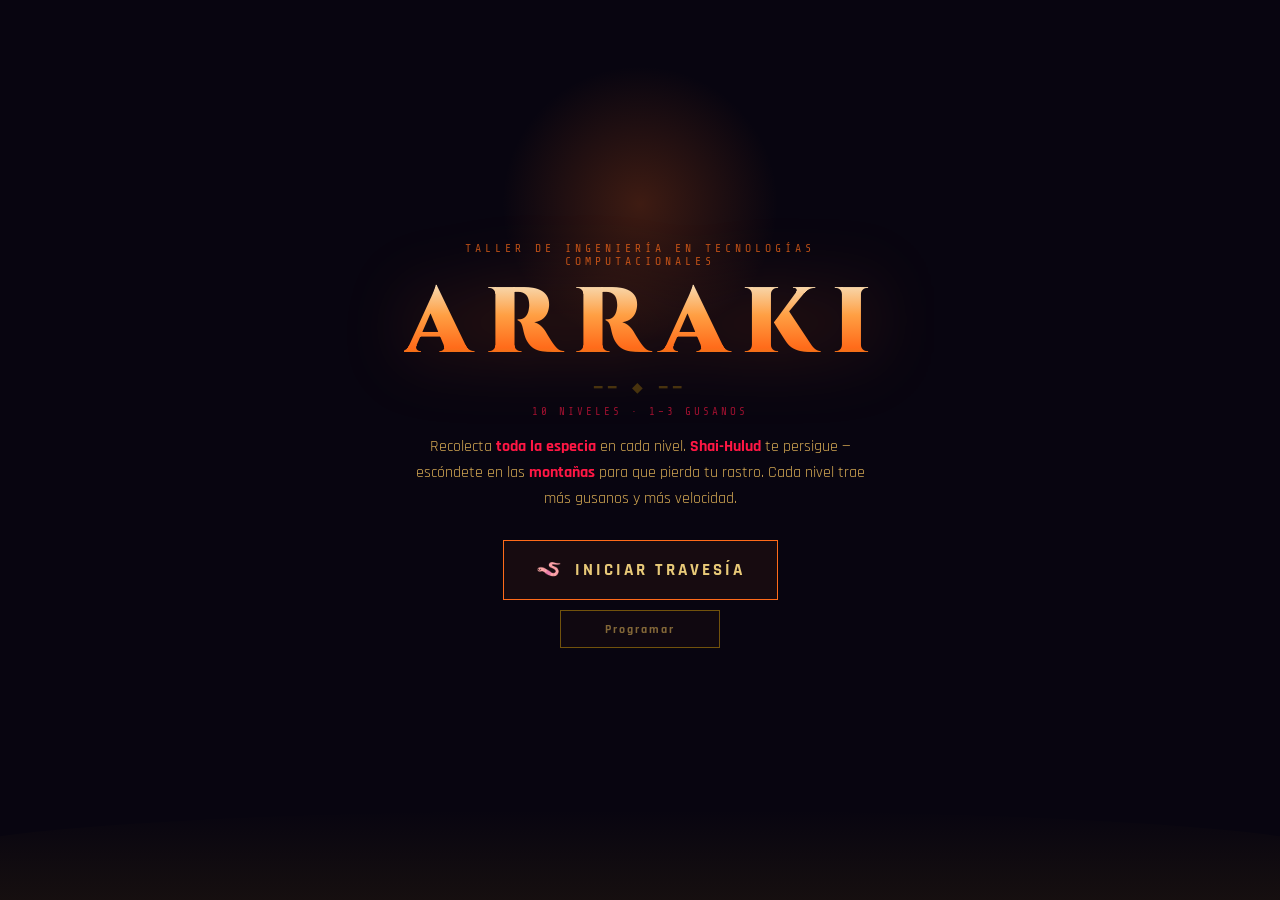
<file: index.html>
<!DOCTYPE html>
<html lang="es">
<head>
  <meta charset="UTF-8">
  <meta name="viewport" content="width=device-width,initial-scale=1,maximum-scale=1,user-scalable=no,viewport-fit=cover">
  <title>Arrakis · Ruta de la Especia</title>
  <link href="https://fonts.googleapis.com/css2?family=Cinzel:wght@700;900&family=Share+Tech+Mono&family=Rajdhani:wght@300;400;600;700&display=swap" rel="stylesheet">
  <link rel="stylesheet" href="styles.css">
</head>
<body>

<div id="start-screen">
  <div class="start-bg"><div class="start-sun"></div><div class="start-dunes"></div></div>
  <div class="start-content">
    <p class="start-sub">Taller de Ingeniería en Tecnologías Computacionales</p>
    <h1 class="start-title">ARRAKIS</h1>
    <div class="start-line">━━ ◆ ━━</div>
    <p class="start-level-preview">10 NIVELES · 1–3 GUSANOS</p>
    <p class="start-desc">
      Recolecta <b>toda la especia</b> en cada nivel. <b>Shai-Hulud</b> te persigue
      — escóndete en las <b>montañas</b> para que pierda tu rastro.
      Cada nivel trae más gusanos y más velocidad.
    </p>
    <button class="start-btn" onclick="startGame()"><span class="sb-icon">🪱</span><span class="sb-text">INICIAR TRAVESÍA</span></button>
    <button class="start-btn small" onclick="selectLevel()">Programar</button> 
  </div>
</div>

<div id="level-select" class="ov">
  <div class="ov-box ls-box">
    <div class="ov-title gold">ELIGE TU NIVEL</div>
    <div class="ls-grid" id="ls-grid"></div>
    <button class="ov-btn ghost" onclick="closeLevelSelect()">VOLVER</button>
  </div>
</div>

<div id="game" class="game">
  <div id="canvas-wrap">
    <canvas id="c"></canvas>

    <div class="hud">
      <div class="hud-left">
        <span class="hud-lvl" id="hud-lvl">N1</span>
        <span class="hud-spice" id="hud-spice">◆ 0/3</span>
        <span class="hud-score" id="hud-score">★ 0</span>
      </div>
      <div class="hud-right">
        <span class="hud-tag" id="hud-hidden" style="display:none">⛰</span>
        <span class="hud-worm" id="hud-worm">☠×1</span>
        <span class="hud-steps" id="hud-steps">↦ 0</span>
        <button class="hud-btn" onclick="toggleMusic()" id="music-btn">♪</button>
        <button class="hud-btn" onclick="togglePause()">⏸</button>
      </div>
    </div>

    <div id="dpad">
      <button class="dp u" ontouchstart="dp(0,-1,event)" onmousedown="dp(0,-1,event)" ontouchend="e(event)">▲</button>
      <button class="dp l" ontouchstart="dp(-1,0,event)" onmousedown="dp(-1,0,event)" ontouchend="e(event)">◀</button>
      <button class="dp r" ontouchstart="dp(1,0,event)" onmousedown="dp(1,0,event)" ontouchend="e(event)">▶</button>
      <button class="dp d" ontouchstart="dp(0,1,event)" onmousedown="dp(0,1,event)" ontouchend="e(event)">▼</button>
    </div>

    <div class="fab-bar">
      <button class="fab" onclick="resetLevel()">↺</button>
      <button class="fab" onclick="backToMenu()">☰</button>
    </div>

    <div id="ov-grace" class="ov"><div class="grace-num" id="grace-num">3</div></div>
    <div id="ov-pause" class="ov"><div class="ov-box"><div class="ov-big">⏸</div><div class="ov-title blue">PAUSA</div><p class="ov-sub">Puntaje actual: <b id="pause-score">0</b></p><button class="ov-btn" onclick="togglePause()">CONTINUAR</button></div></div>
    <div id="ov-death" class="ov">
      <div class="ov-box">
        <div class="ov-big">💀</div>
        <div class="ov-title red">SHAI-HULUD TE DEVORÓ</div>
        <p class="ov-sub">Escóndete en las montañas ⛰</p>
        <p class="ov-stats"><span>Pasos: <b id="d-steps">0</b></span> <span>Especia: <b id="d-spice">0</b></span></p>
        <p class="ov-penalty" id="d-penalty">-50 puntos</p>
        <button class="ov-btn" onclick="resetLevel()">REINTENTAR</button>
      </div>
    </div>
    <div id="ov-win" class="ov">
      <div class="ov-box">
        <div class="ov-big gold">◆</div>
        <div class="ov-title gold" id="win-t">¡NIVEL COMPLETADO!</div>
        <p class="ov-sub" id="win-m"></p>
        <p class="ov-score-detail" id="win-detail"></p>
        <div class="ov-worm-count" id="win-warn"></div>
        <div class="ov-row"><button class="ov-btn" onclick="nextLevel()">SIGUIENTE →</button><button class="ov-btn ghost" onclick="resetLevel()">REPETIR</button></div>
      </div>
    </div>
    <div id="ov-end" class="ov">
      <div class="ov-box">
        <div class="ov-big gold xl">◆</div>
        <div class="ov-title gold">¡ARRAKIS CONQUISTADO!</div>
        <p class="ov-sub">Has sobrevivido a los 10 niveles</p>
        <div class="final-score"><span>PUNTAJE FINAL</span><b id="final-score-num">0</b></div>
        <button class="ov-btn" onclick="backToMenu()">MENÚ PRINCIPAL</button>
      </div>
    </div>
    <div id="ov-lvl" class="ov"><div class="ov-box"><div class="ov-title gold" id="ann-lvl">NIVEL 1</div><div class="ov-sub blue" id="ann-name">El Primer Paso</div><div class="ov-sub" id="ann-info"></div></div></div>
  </div>
</div>

<script src="game.js"></script>
</body>
</html>
</file>
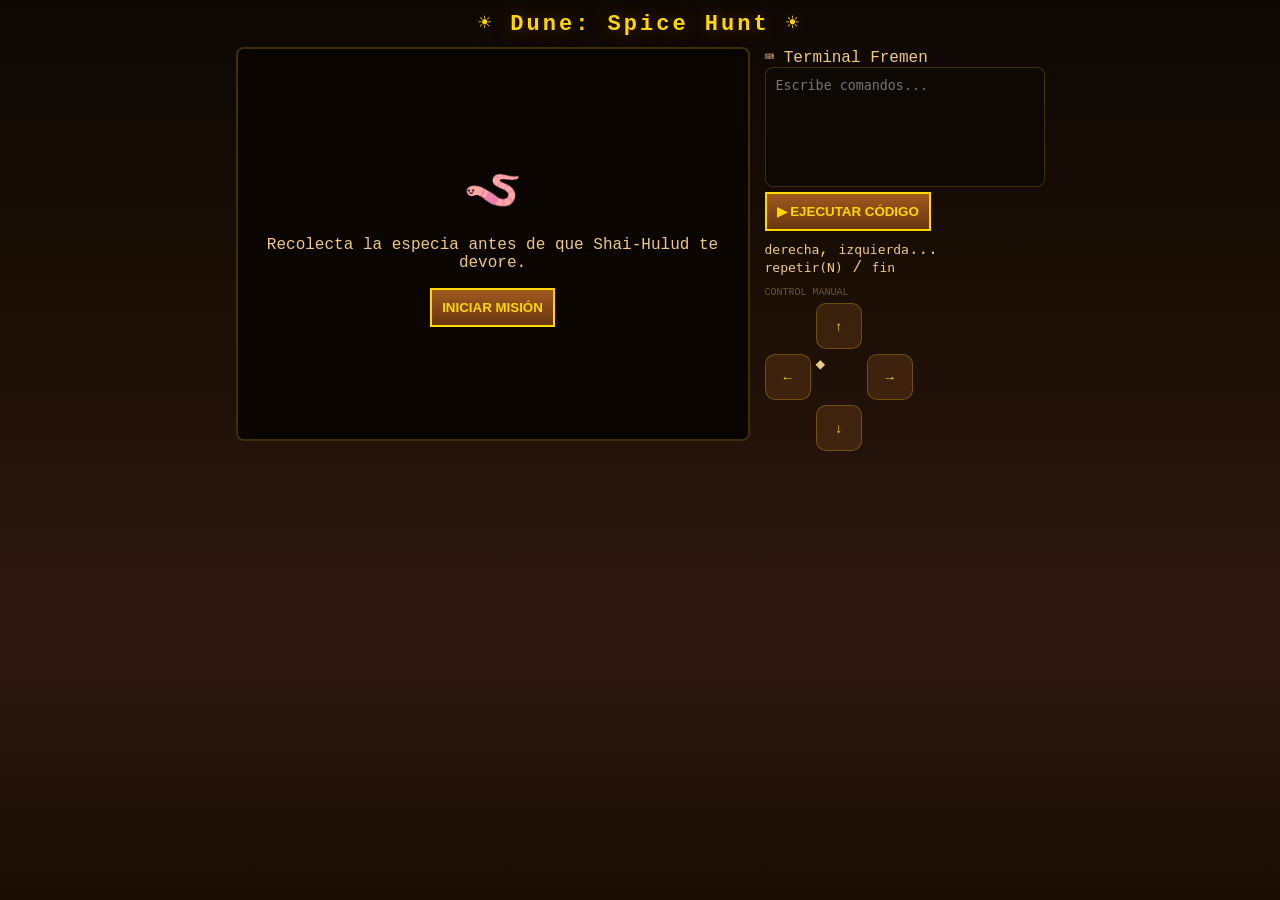
<file: v2/index.html>
<!DOCTYPE html>
<html lang="es">
<head>
    <meta charset="UTF-8">
    <meta name="viewport" content="width=device-width, initial-scale=1.0">
    <title>Dune: Spice Hunt</title>
    <link rel="stylesheet" href="estilo.css">
</head>
<body>
    <div id="game-container">
        <h1>☀ Dune: Spice Hunt ☀</h1>

        <div id="hud" class="hidden">
            <span id="level-name">◈ Lv.1</span>
            <span>Especia: <b id="spice-count">0/0</b></span>
            <span>Pts: <b id="score">0</b></span>
            <span id="lives">♦♦♦</span>
        </div>

        <div class="main-layout">
            <div id="board-wrapper">
                <div id="svg-host"></div>
                
                <div id="menu-overlay" class="overlay">
                    <div style="font-size: 48px;">🪱</div>
                    <p>Recolecta la especia antes de que Shai-Hulud te devore.</p>
                    <button id="start-btn" class="rbtn">Iniciar Misión</button>
                </div>

                <div id="message-overlay" class="overlay hidden"></div>
            </div>

            <div class="side-panel">
                <div class="editor-container">
                    <div class="editor-header">
                        <span>⌨ Terminal Fremen</span>
                        <span id="status-msg"></span>
                    </div>
                    <textarea id="code-area" placeholder="Escribe comandos..."></textarea>
                    <button id="run-btn" class="rbtn">▶ Ejecutar Código</button>
                </div>

                <div class="controls-hint">
                    <div><code class="gold">derecha</code>, <code class="gold">izquierda</code>...</div>
                    <div><code class="orange">repetir(N)</code> / <code class="orange">fin</code></div>
                </div>

                <div class="dpad">
                    <div style="font-size: 10px; color: #6b5335; margin-bottom: 5px;">CONTROL MANUAL</div>
                    <div class="dpad-grid">
                        <div></div><button class="gbtn" data-dir="arriba">↑</button><div></div>
                        <button class="gbtn" data-dir="izquierda">←</button>
                        <div class="dpad-center">◆</div>
                        <button class="gbtn" data-dir="derecha">→</button>
                        <div></div><button class="gbtn" data-dir="abajo">↓</button><div></div>
                    </div>
                </div>
            </div>
        </div>
    </div>
    <script src="script2.js"></script>
</body>
</html>
</file>
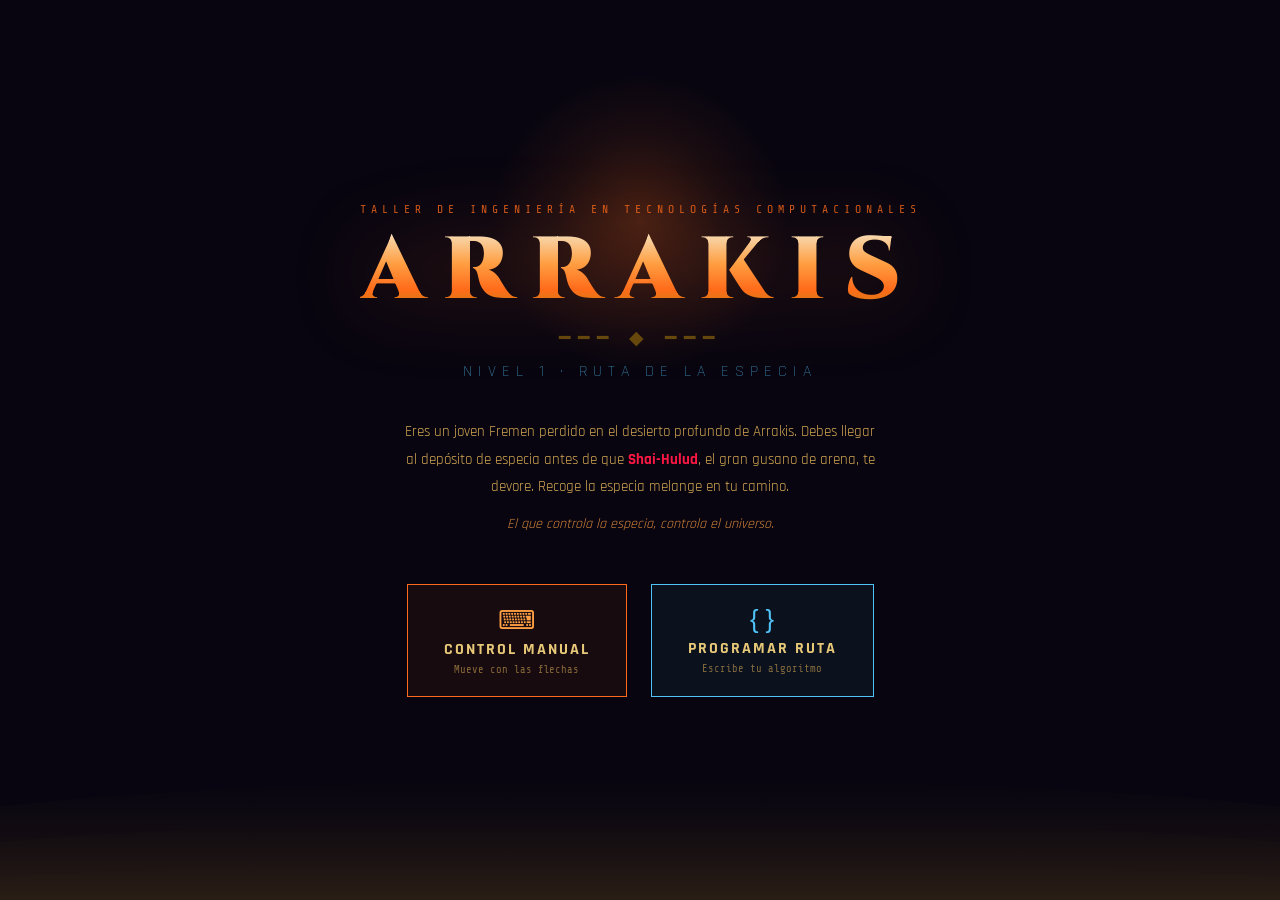
<file: v5/index.html>
<!DOCTYPE html>
<html lang="es">
<head>
  <meta charset="UTF-8">
  <meta name="viewport" content="width=device-width, initial-scale=1.0">
  <title>Arrakis: Ruta de la Especia — Nivel 1</title>
  <link href="https://fonts.googleapis.com/css2?family=Cinzel:wght@400;700;900&family=Share+Tech+Mono&family=Rajdhani:wght@300;400;600;700&display=swap" rel="stylesheet">
  <link rel="stylesheet" href="styles.css">
</head>
<body>

  <!-- ═══ PANTALLA DE INICIO ═══ -->
  <div id="start-screen">
    <div class="start-bg-effects">
      <div class="sun-glow"></div>
      <div class="sand-drift drift-1"></div>
      <div class="sand-drift drift-2"></div>
      <div class="sand-drift drift-3"></div>
    </div>

    <div class="title-container">
      <div class="subtitle">Taller de Ingeniería en Tecnologías Computacionales</div>
      <div class="main-title">ARRAKIS</div>
      <div class="title-deco">━━━ ◆ ━━━</div>
      <div class="level-label">Nivel 1 · Ruta de la Especia</div>
    </div>

    <div class="mission-text">
      Eres un joven Fremen perdido en el desierto profundo de Arrakis.
      Debes llegar al depósito de especia antes de que <strong>Shai-Hulud</strong>,
      el gran gusano de arena, te devore. Recoge la especia melange en tu camino.
      <em>El que controla la especia, controla el universo.</em>
    </div>

    <div class="mode-select">
      <button class="mode-btn manual-btn" onclick="startGame('manual')">
        <span class="btn-icon">⌨</span>
        <span class="btn-label">Control Manual</span>
        <span class="btn-desc">Mueve con las flechas</span>
      </button>
      <button class="mode-btn code-btn" onclick="startGame('code')">
        <span class="btn-icon">{ }</span>
        <span class="btn-label">Programar Ruta</span>
        <span class="btn-desc">Escribe tu algoritmo</span>
      </button>
    </div>
  </div>

  <!-- ═══ CONTENEDOR DEL JUEGO ═══ -->
  <div id="game-container">

    <!-- HEADER -->
    <header id="game-header">
      <div class="header-left">
        <div class="header-title">ARRAKIS</div>
        <div class="header-level">NIVEL 1</div>
      </div>
      <div class="header-stats">
        <div class="stat">
          <span class="stat-icon">◆</span>
          <span class="stat-value" id="spice-count">0</span>
          <span class="stat-label">/ 3 ESPECIA</span>
        </div>
        <div class="stat">
          <span class="stat-icon">↦</span>
          <span class="stat-value blue" id="step-count">0</span>
          <span class="stat-label">PASOS</span>
        </div>
        <div class="stat mode-stat">
          <span class="stat-value" id="mode-label">MANUAL</span>
        </div>
      </div>
    </header>

    <!-- CANVAS -->
    <div id="game-canvas-wrap">
      <canvas id="gameCanvas"></canvas>

      <!-- Overlay de muerte -->
      <div id="death-overlay">
        <div class="death-content">
          <div class="death-worm-art">
            <svg viewBox="0 0 120 80" class="worm-death-svg">
              <ellipse cx="60" cy="50" rx="50" ry="25" fill="#5d4037" opacity="0.5"/>
              <circle cx="60" cy="35" r="28" fill="#5d4037"/>
              <circle cx="60" cy="35" r="22" fill="#6d4c41"/>
              <circle cx="48" cy="28" r="5" fill="#ff1744"/>
              <circle cx="72" cy="28" r="5" fill="#ff1744"/>
              <circle cx="48" cy="27" r="2" fill="#fff"/>
              <circle cx="72" cy="27" r="2" fill="#fff"/>
              <path d="M 45 42 Q 53 55 60 42 Q 67 55 75 42" stroke="#ff1744" stroke-width="2.5" fill="none"/>
              <line x1="47" y1="46" x2="52" y2="42" stroke="#ffcdd2" stroke-width="1.5"/>
              <line x1="54" y1="48" x2="56" y2="43" stroke="#ffcdd2" stroke-width="1.5"/>
              <line x1="64" y1="43" x2="66" y2="48" stroke="#ffcdd2" stroke-width="1.5"/>
              <line x1="68" y1="42" x2="73" y2="46" stroke="#ffcdd2" stroke-width="1.5"/>
            </svg>
          </div>
          <div class="death-title">SHAI-HULUD TE HA DEVORADO</div>
          <div class="death-sub">El gusano de arena no tiene piedad. Estudia su ruta de patrulla e inténtalo de nuevo.</div>
          <div class="death-stats">
            <span>Pasos dados: <strong id="death-steps">0</strong></span>
            <span>Especia: <strong id="death-spice">0</strong></span>
          </div>
          <button class="retry-btn" onclick="resetGame()">INTENTAR DE NUEVO</button>
        </div>
      </div>

      <!-- Overlay de victoria -->
      <div id="win-overlay">
        <div class="win-content">
          <div class="win-spice-icon">◆</div>
          <div class="win-title">¡ESPECIA ENCONTRADA!</div>
          <div class="win-sub" id="win-msg">Has completado el Nivel 1</div>
          <div class="win-actions">
            <button class="retry-btn" onclick="resetGame()">JUGAR DE NUEVO</button>
            <button class="retry-btn outline" onclick="backToMenu()">MENÚ</button>
          </div>
        </div>
      </div>
    </div>

    <!-- PANEL DE CÓDIGO -->
    <div id="editor-panel">
      <div class="editor-header">
        <span class="editor-title">// CONSOLA FREMEN</span>
        <span class="editor-status" id="editor-status">LISTO</span>
      </div>

      <div class="editor-help">
        <div class="help-title">Comandos disponibles:</div>
        <div class="cmd-grid">
          <code>arriba(n)</code><span>↑ mover n celdas</span>
          <code>abajo(n)</code><span>↓ mover n celdas</span>
          <code>izquierda(n)</code><span>← mover n celdas</span>
          <code>derecha(n)</code><span>→ mover n celdas</span>
          <code>esperar(n)</code><span>⏸ esperar n turnos</span>
        </div>
      </div>

      <textarea id="code-editor" spellcheck="false" placeholder="// Escribe tu algoritmo aquí...
// Ejemplo:
derecha(5)
abajo(3)
derecha(4)"></textarea>

      <div id="console-output"></div>

      <div class="editor-actions">
        <button class="action-btn run" onclick="runCode()">▶ EJECUTAR</button>
        <button class="action-btn stop" onclick="stopCode()">■ DETENER</button>
        <button class="action-btn reset" onclick="resetGame()">↺ REINICIAR</button>
      </div>

      <!-- Botón de solución -->
      <div class="solution-section">
        <button class="solution-toggle" onclick="toggleSolutionInput()">
          🔑 Mostrar Solución
        </button>
        <div id="solution-input-wrap" class="solution-input-wrap">
          <input type="password" id="solution-code" placeholder="Código de acceso..." maxlength="10">
          <button class="solution-submit" onclick="checkSolutionCode()">→</button>
        </div>
        <div id="solution-error" class="solution-error"></div>
      </div>
    </div>

    <!-- FOOTER -->
    <footer id="game-footer">
      <div class="footer-hint" id="footer-hint">Usa las flechas ↑ ↓ ← → para moverte</div>
      <div class="footer-controls">
        <button class="ctrl-btn" onclick="toggleSolutionFromFooter()">🔑 SOLUCIÓN</button>
        <button class="ctrl-btn" onclick="resetGame()">REINICIAR</button>
        <button class="ctrl-btn" onclick="backToMenu()">MENÚ</button>
      </div>
    </footer>
  </div>

  <!-- ═══ MODAL DE SOLUCIÓN (modo manual) ═══ -->
  <div id="solution-modal">
    <div class="solution-modal-content">
      <div class="solution-modal-header">
        <span>🔑 Código de Acceso</span>
        <button class="solution-modal-close" onclick="closeSolutionModal()">✕</button>
      </div>
      <p class="solution-modal-desc">Ingresa el código proporcionado por tu instructor para ver la solución.</p>
      <div class="solution-modal-input-wrap">
        <input type="password" id="solution-code-modal" placeholder="Código..." maxlength="10">
        <button class="solution-submit" onclick="checkSolutionCodeModal()">VERIFICAR</button>
      </div>
      <div id="solution-error-modal" class="solution-error"></div>
      <div id="solution-reveal-modal" class="solution-reveal"></div>
    </div>
  </div>

  <script src="game.js"></script>
</body>
</html>
</file>
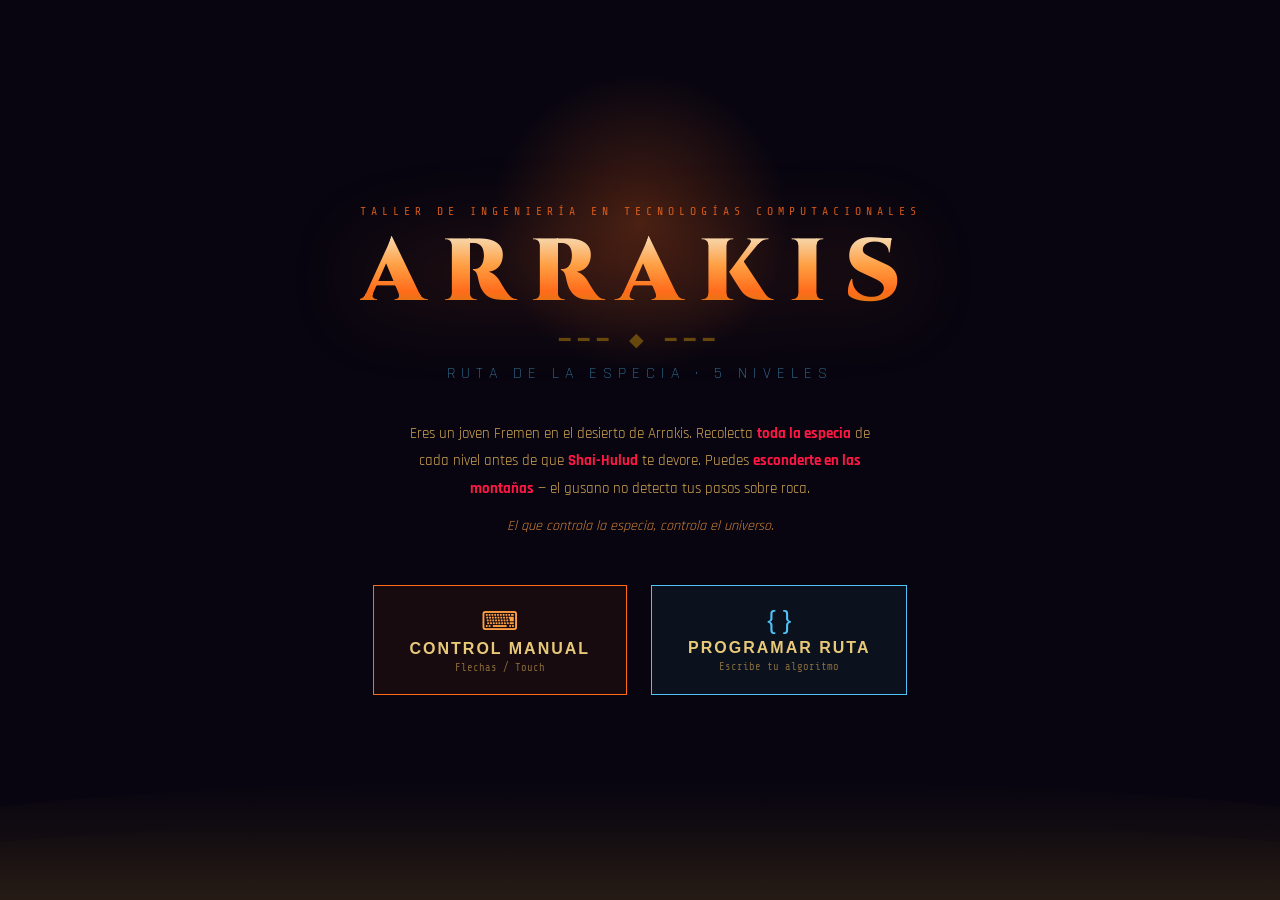
<file: v6/index.html>
<!DOCTYPE html>
<html lang="es">
<head>
  <meta charset="UTF-8">
  <meta name="viewport" content="width=device-width, initial-scale=1.0, user-scalable=no">
  <title>Arrakis: Ruta de la Especia</title>
  <link href="https://fonts.googleapis.com/css2?family=Cinzel:wght@400;700;900&family=Share+Tech+Mono&family=Rajdhani:wght@300;400;600;700&display=swap" rel="stylesheet">
  <link rel="stylesheet" href="styles.css">
</head>
<body>

  <!-- ═══ PANTALLA DE INICIO ═══ -->
  <div id="start-screen">
    <div class="start-bg-effects">
      <div class="sun-glow"></div>
      <div class="sand-drift drift-1"></div>
      <div class="sand-drift drift-2"></div>
    </div>
    <div class="title-container">
      <div class="subtitle">Taller de Ingeniería en Tecnologías Computacionales</div>
      <div class="main-title">ARRAKIS</div>
      <div class="title-deco">━━━ ◆ ━━━</div>
      <div class="level-label">Ruta de la Especia · 5 Niveles</div>
    </div>
    <div class="mission-text">
      Eres un joven Fremen en el desierto de Arrakis.
      Recolecta <strong>toda la especia</strong> de cada nivel antes de que <strong>Shai-Hulud</strong> te devore.
      Puedes <strong>esconderte en las montañas</strong> — el gusano no detecta tus pasos sobre roca.
      <em>El que controla la especia, controla el universo.</em>
    </div>
    <div class="mode-select">
      <button class="mode-btn manual-btn" onclick="startGame('manual')">
        <span class="btn-icon">⌨</span>
        <span class="btn-label">Control Manual</span>
        <span class="btn-desc">Flechas / Touch</span>
      </button>
      <button class="mode-btn code-btn" onclick="startGame('code')">
        <span class="btn-icon">{ }</span>
        <span class="btn-label">Programar Ruta</span>
        <span class="btn-desc">Escribe tu algoritmo</span>
      </button>
    </div>
  </div>

  <!-- ═══ JUEGO ═══ -->
  <div id="game-container">
    <header id="game-header">
      <div class="header-left">
        <div class="header-title">ARRAKIS</div>
        <div class="header-level" id="header-level-text">NIVEL 1</div>
      </div>
      <div class="header-stats">
        <div class="stat"><span class="stat-icon">◆</span><span class="stat-value" id="spice-count">0</span><span class="stat-label" id="spice-total">/ 3</span></div>
        <div class="stat"><span class="stat-icon">↦</span><span class="stat-value blue" id="step-count">0</span><span class="stat-label">PASOS</span></div>
        <div class="stat" id="hide-stat" style="display:none"><span class="stat-value green">⛰ OCULTO</span></div>
        <div class="stat"><span class="stat-icon">☠</span><span class="stat-value danger" id="worm-speed-label">LENTO</span></div>
        <div class="stat mode-stat"><span class="stat-value" id="mode-label">MANUAL</span></div>
        <button class="music-toggle" id="music-btn" onclick="toggleMusic()">♪</button>
        <button class="pause-toggle" id="pause-btn" onclick="togglePause()">⏸</button>
      </div>
    </header>

    <div id="game-main">
      <div id="game-canvas-wrap">
        <canvas id="gameCanvas"></canvas>

        <!-- D-PAD TOUCH -->
        <div id="dpad" class="dpad">
          <button class="dpad-btn dpad-up" ontouchstart="dpadPress(0,-1,event)" onmousedown="dpadPress(0,-1,event)">▲</button>
          <button class="dpad-btn dpad-left" ontouchstart="dpadPress(-1,0,event)" onmousedown="dpadPress(-1,0,event)">◀</button>
          <button class="dpad-btn dpad-right" ontouchstart="dpadPress(1,0,event)" onmousedown="dpadPress(1,0,event)">▶</button>
          <button class="dpad-btn dpad-down" ontouchstart="dpadPress(0,1,event)" onmousedown="dpadPress(0,1,event)">▼</button>
        </div>

        <!-- OVERLAYS -->
        <div id="grace-overlay">
          <div class="grace-text" id="grace-text">3</div>
        </div>

        <div id="pause-overlay">
          <div class="pause-content">
            <div class="pause-icon">⏸</div>
            <div class="pause-title">PAUSA</div>
            <button class="retry-btn" onclick="togglePause()">CONTINUAR</button>
          </div>
        </div>

        <div id="death-overlay">
          <div class="death-content">
            <svg viewBox="0 0 120 80" class="worm-death-svg">
              <ellipse cx="60" cy="50" rx="50" ry="25" fill="#5d4037" opacity="0.5"/>
              <circle cx="60" cy="35" r="28" fill="#5d4037"/><circle cx="60" cy="35" r="22" fill="#6d4c41"/>
              <circle cx="48" cy="28" r="5" fill="#ff1744"/><circle cx="72" cy="28" r="5" fill="#ff1744"/>
              <circle cx="48" cy="27" r="2" fill="#fff"/><circle cx="72" cy="27" r="2" fill="#fff"/>
              <path d="M 45 42 Q 53 55 60 42 Q 67 55 75 42" stroke="#ff1744" stroke-width="2.5" fill="none"/>
            </svg>
            <div class="death-title">SHAI-HULUD TE HA DEVORADO</div>
            <div class="death-sub">¡Escóndete en las montañas! El gusano no detecta pisadas sobre roca.</div>
            <div class="death-stats"><span>Pasos: <strong id="death-steps">0</strong></span><span>Especia: <strong id="death-spice">0</strong></span></div>
            <button class="retry-btn" onclick="resetLevel()">INTENTAR DE NUEVO</button>
          </div>
        </div>

        <div id="win-overlay">
          <div class="win-content">
            <div class="win-spice-icon">◆</div>
            <div class="win-title" id="win-title">¡NIVEL COMPLETADO!</div>
            <div class="win-sub" id="win-msg">Completado</div>
            <div class="win-actions">
              <button class="retry-btn" onclick="nextLevel()">SIGUIENTE NIVEL →</button>
              <button class="retry-btn outline" onclick="resetLevel()">REPETIR</button>
            </div>
          </div>
        </div>

        <div id="complete-overlay">
          <div class="win-content">
            <div class="win-spice-icon big">◆</div>
            <div class="win-title gold">¡ARRAKIS CONQUISTADO!</div>
            <div class="win-sub" id="complete-msg">Has dominado los 5 niveles</div>
            <button class="retry-btn" onclick="backToMenu()">MENÚ PRINCIPAL</button>
          </div>
        </div>

        <div id="level-announce">
          <div class="announce-level" id="announce-level-num">NIVEL 1</div>
          <div class="announce-name" id="announce-level-name">El Primer Paso</div>
        </div>
      </div>

      <!-- EDITOR -->
      <div id="editor-panel">
        <div class="editor-header">
          <span class="editor-title">// CONSOLA FREMEN</span>
          <span class="editor-status" id="editor-status">LISTO</span>
        </div>
        <div class="editor-help">
          <div class="help-title">Movimiento:</div>
          <div class="cmd-grid">
            <code>arriba(n)</code><span>↑ n celdas</span>
            <code>abajo(n)</code><span>↓ n celdas</span>
            <code>izquierda(n)</code><span>← n celdas</span>
            <code>derecha(n)</code><span>→ n celdas</span>
            <code>esperar(n)</code><span>⏸ n turnos</span>
          </div>
          <div class="help-title" style="margin-top:8px">Sensores y lógica:</div>
          <div class="cmd-grid">
            <code>si_gusano_cerca(d):</code><span>gusano a ≤ d celdas?</span>
            <code>si_especia(dir,d):</code><span>especia en dir a ≤ d?</span>
            <code>si_oculto():</code><span>estoy en montaña?</span>
            <code>sino:</code><span>alternativa</span>
            <code>fin</code><span>cierra bloque</span>
            <code>repetir(n):</code><span>repetir n veces</span>
          </div>
          <div class="help-note">dir = arriba | abajo | izquierda | derecha</div>
        </div>
        <textarea id="code-editor" spellcheck="false" placeholder="// Ejemplo con sensores:
repetir(10):
  si_gusano_cerca(4):
    arriba(2)
  sino:
    derecha(1)
  fin
fin"></textarea>
        <div id="console-output"></div>
        <div class="editor-actions">
          <button class="action-btn run" onclick="runCode()">▶ EJECUTAR</button>
          <button class="action-btn stop" onclick="stopCode()">■ DETENER</button>
          <button class="action-btn reset" onclick="resetLevel()">↺ REINICIAR</button>
        </div>
        <div class="solution-section">
          <button class="solution-toggle" onclick="toggleSolutionInput()">🔑 Mostrar Solución</button>
          <div id="solution-input-wrap" class="solution-input-wrap">
            <input type="password" id="solution-code" placeholder="Código..." maxlength="10">
            <button class="solution-submit" onclick="checkSolutionCode()">→</button>
          </div>
          <div id="solution-error" class="solution-error"></div>
        </div>
      </div>
    </div>

    <footer id="game-footer">
      <div class="footer-hint" id="footer-hint">↑↓←→ / Touch · ⛰ Montañas = refugio · ◆ Recoge toda la especia</div>
      <div class="footer-controls">
        <button class="ctrl-btn" onclick="toggleSolutionFromFooter()">🔑</button>
        <button class="ctrl-btn" onclick="togglePause()">⏸ PAUSA</button>
        <button class="ctrl-btn" onclick="resetLevel()">↺</button>
        <button class="ctrl-btn" onclick="backToMenu()">MENÚ</button>
      </div>
    </footer>
  </div>

  <!-- MODAL SOLUCIÓN -->
  <div id="solution-modal">
    <div class="solution-modal-content">
      <div class="solution-modal-header">
        <span>🔑 Código de Acceso</span>
        <button class="solution-modal-close" onclick="closeSolutionModal()">✕</button>
      </div>
      <p class="solution-modal-desc">Ingresa el código del instructor.</p>
      <div class="solution-modal-input-wrap">
        <input type="password" id="solution-code-modal" placeholder="Código..." maxlength="10">
        <button class="solution-submit" onclick="checkSolutionCodeModal()">VERIFICAR</button>
      </div>
      <div id="solution-error-modal" class="solution-error"></div>
      <div id="solution-reveal-modal" class="solution-reveal"></div>
    </div>
  </div>

  <script src="game.js"></script>
</body>
</html>
</file>
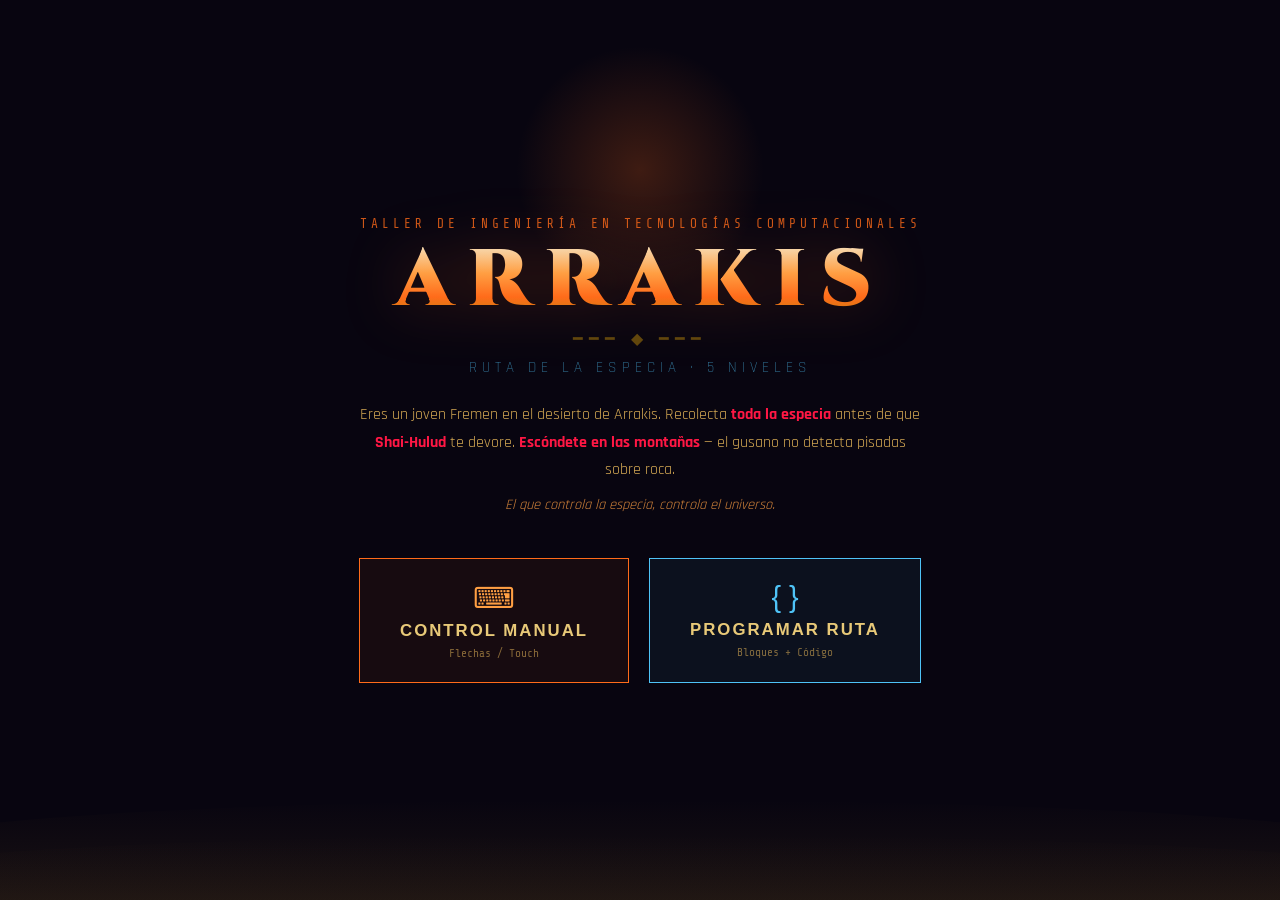
<file: v7/index.html>
<!DOCTYPE html>
<html lang="es">
<head>
  <meta charset="UTF-8">
  <meta name="viewport" content="width=device-width, initial-scale=1.0, maximum-scale=1.0, user-scalable=no">
  <title>Arrakis: Ruta de la Especia</title>
  <link href="https://fonts.googleapis.com/css2?family=Cinzel:wght@400;700;900&family=Share+Tech+Mono&family=Rajdhani:wght@300;400;600;700&display=swap" rel="stylesheet">
  <link rel="stylesheet" href="styles.css">
</head>
<body>

  <!-- ═══ INICIO ═══ -->
  <div id="start-screen">
    <div class="start-bg-effects"><div class="sun-glow"></div><div class="sand-drift drift-1"></div><div class="sand-drift drift-2"></div></div>
    <div class="title-container">
      <div class="subtitle">Taller de Ingeniería en Tecnologías Computacionales</div>
      <div class="main-title">ARRAKIS</div>
      <div class="title-deco">━━━ ◆ ━━━</div>
      <div class="level-label">Ruta de la Especia · 5 Niveles</div>
    </div>
    <div class="mission-text">
      Eres un joven Fremen en el desierto de Arrakis.
      Recolecta <strong>toda la especia</strong> antes de que <strong>Shai-Hulud</strong> te devore.
      <strong>Escóndete en las montañas</strong> — el gusano no detecta pisadas sobre roca.
      <em>El que controla la especia, controla el universo.</em>
    </div>
    <div class="mode-select">
      <button class="mode-btn manual-btn" onclick="startGame('manual')">
        <span class="btn-icon">⌨</span>
        <span class="btn-label">Control Manual</span>
        <span class="btn-desc">Flechas / Touch</span>
      </button>
      <button class="mode-btn code-btn" onclick="startGame('code')">
        <span class="btn-icon">{ }</span>
        <span class="btn-label">Programar Ruta</span>
        <span class="btn-desc">Bloques + Código</span>
      </button>
    </div>
  </div>

  <!-- ═══ JUEGO ═══ -->
  <div id="game-container">
    <header id="game-header">
      <div class="header-left">
        <div class="header-title">ARRAKIS</div>
        <div class="header-level" id="header-level-text">NIVEL 1</div>
      </div>
      <div class="header-stats">
        <div class="stat"><span class="stat-icon">◆</span><span class="stat-value" id="spice-count">0</span><span class="stat-label" id="spice-total">/ 3</span></div>
        <div class="stat"><span class="stat-icon">↦</span><span class="stat-value blue" id="step-count">0</span><span class="stat-label">PASOS</span></div>
        <div class="stat" id="hide-stat" style="display:none"><span class="stat-value green">⛰ OCULTO</span></div>
        <div class="stat"><span class="stat-icon">☠</span><span class="stat-value danger" id="worm-speed-label">LENTO</span></div>
        <div class="stat mode-stat"><span class="stat-value" id="mode-label">MANUAL</span></div>
        <button class="icon-btn" id="music-btn" onclick="toggleMusic()" title="Música">♪</button>
        <button class="icon-btn" id="pause-btn" onclick="togglePause()" title="Pausa">⏸</button>
      </div>
    </header>

    <div id="game-main">
      <!-- CANVAS -->
      <div id="game-canvas-wrap">
        <canvas id="gameCanvas"></canvas>
        <!-- D-PAD -->
        <div id="dpad" class="dpad">
          <button class="dpad-btn dpad-up" ontouchstart="dpadPress(0,-1,event)" onmousedown="dpadPress(0,-1,event)">▲</button>
          <button class="dpad-btn dpad-left" ontouchstart="dpadPress(-1,0,event)" onmousedown="dpadPress(-1,0,event)">◀</button>
          <button class="dpad-btn dpad-right" ontouchstart="dpadPress(1,0,event)" onmousedown="dpadPress(1,0,event)">▶</button>
          <button class="dpad-btn dpad-down" ontouchstart="dpadPress(0,1,event)" onmousedown="dpadPress(0,1,event)">▼</button>
        </div>
        <!-- Overlays -->
        <div id="grace-overlay"><div class="grace-text" id="grace-text">3</div></div>
        <div id="pause-overlay"><div class="pause-content"><div class="pause-icon">⏸</div><div class="pause-title">PAUSA</div><button class="retry-btn" onclick="togglePause()">CONTINUAR</button></div></div>
        <div id="death-overlay">
          <div class="death-content">
            <svg viewBox="0 0 120 80" class="worm-death-svg"><ellipse cx="60" cy="50" rx="50" ry="25" fill="#5d4037" opacity=".5"/><circle cx="60" cy="35" r="28" fill="#5d4037"/><circle cx="60" cy="35" r="22" fill="#6d4c41"/><circle cx="48" cy="28" r="5" fill="#ff1744"/><circle cx="72" cy="28" r="5" fill="#ff1744"/><circle cx="48" cy="27" r="2" fill="#fff"/><circle cx="72" cy="27" r="2" fill="#fff"/><path d="M 45 42 Q 53 55 60 42 Q 67 55 75 42" stroke="#ff1744" stroke-width="2.5" fill="none"/></svg>
            <div class="death-title">SHAI-HULUD TE HA DEVORADO</div>
            <div class="death-sub">¡Escóndete en las montañas!</div>
            <div class="death-stats"><span>Pasos: <strong id="death-steps">0</strong></span><span>Especia: <strong id="death-spice">0</strong></span></div>
            <button class="retry-btn" onclick="resetLevel()">INTENTAR DE NUEVO</button>
          </div>
        </div>
        <div id="win-overlay"><div class="win-content"><div class="win-spice-icon">◆</div><div class="win-title" id="win-title">¡NIVEL COMPLETADO!</div><div class="win-sub" id="win-msg">Completado</div><div class="win-actions"><button class="retry-btn" onclick="nextLevel()">SIGUIENTE NIVEL →</button><button class="retry-btn outline" onclick="resetLevel()">REPETIR</button></div></div></div>
        <div id="complete-overlay"><div class="win-content"><div class="win-spice-icon big">◆</div><div class="win-title gold">¡ARRAKIS CONQUISTADO!</div><div class="win-sub" id="complete-msg">Has dominado los 5 niveles</div><button class="retry-btn" onclick="backToMenu()">MENÚ PRINCIPAL</button></div></div>
        <div id="level-announce"><div class="announce-level" id="announce-level-num">NIVEL 1</div><div class="announce-name" id="announce-level-name">El Primer Paso</div></div>
      </div>

      <!-- EDITOR -->
      <div id="editor-panel">
        <!-- BLOQUES DE CÓDIGO -->
        <div class="block-palette">
          <div class="palette-section">
            <div class="palette-label">Movimiento</div>
            <div class="palette-chips">
              <button class="chip chip-move" onclick="insertBlock('arriba(3)')">↑ arriba</button>
              <button class="chip chip-move" onclick="insertBlock('abajo(3)')">↓ abajo</button>
              <button class="chip chip-move" onclick="insertBlock('izquierda(3)')">← izquierda</button>
              <button class="chip chip-move" onclick="insertBlock('derecha(3)')">→ derecha</button>
              <button class="chip chip-wait" onclick="insertBlock('esperar(2)')">⏸ esperar</button>
            </div>
          </div>
          <div class="palette-section">
            <div class="palette-label">Sensores</div>
            <div class="palette-chips">
              <button class="chip chip-cond" onclick="insertBlock('si_gusano_cerca(5):\n  \nfin')">☠ si gusano cerca</button>
              <button class="chip chip-cond" onclick="insertBlock('si_especia(derecha,8):\n  \nfin')">◆ si especia</button>
              <button class="chip chip-cond" onclick="insertBlock('si_oculto():\n  \nfin')">⛰ si oculto</button>
              <button class="chip chip-else" onclick="insertBlock('sino:\n  ')">↪ sino</button>
            </div>
          </div>
          <div class="palette-section">
            <div class="palette-label">Lógica</div>
            <div class="palette-chips">
              <button class="chip chip-loop" onclick="insertBlock('repetir(3):\n  \nfin')">🔁 repetir</button>
              <button class="chip chip-combo" onclick="insertBlock('si_gusano_cerca(4):\n  arriba(2)\n  esperar(3)\n  abajo(2)\nsino:\n  derecha(2)\nfin')">⚡ esquivar gusano</button>
              <button class="chip chip-combo" onclick="insertBlock('repetir(5):\n  si_especia(derecha,8):\n    derecha(2)\n  sino:\n    abajo(1)\n  fin\nfin')">🔍 buscar especia</button>
            </div>
          </div>
        </div>

        <div class="editor-body">
          <div class="editor-toolbar">
            <span class="editor-title">// CÓDIGO</span>
            <span class="editor-status" id="editor-status">LISTO</span>
            <button class="toolbar-btn" onclick="clearEditor()" title="Limpiar">🗑</button>
          </div>
          <textarea id="code-editor" spellcheck="false" placeholder="// Toca los bloques de arriba para insertar código
// o escribe directamente aquí

// Ejemplo:
derecha(5)
si_gusano_cerca(4):
  arriba(2)
fin"></textarea>
          <div id="console-output"></div>
        </div>

        <div class="editor-bottom">
          <div class="editor-actions">
            <button class="action-btn run" onclick="runCode()">▶ EJECUTAR</button>
            <button class="action-btn stop" onclick="stopCode()">■ STOP</button>
            <button class="action-btn reset" onclick="resetLevel()">↺</button>
          </div>
          <div class="solution-section">
            <button class="solution-toggle" onclick="toggleSolutionInput()">🔑 Solución</button>
            <div id="solution-input-wrap" class="solution-input-wrap">
              <input type="password" id="solution-code" placeholder="Código..." maxlength="10">
              <button class="solution-submit" onclick="checkSolutionCode()">→</button>
            </div>
            <div id="solution-error" class="solution-error"></div>
          </div>
        </div>
      </div>
    </div>

    <footer id="game-footer">
      <div class="footer-hint" id="footer-hint">⛰ Montañas = refugio · ◆ Recoge toda la especia</div>
      <div class="footer-controls">
        <button class="ctrl-btn" onclick="toggleSolutionFromFooter()">🔑</button>
        <button class="ctrl-btn" onclick="togglePause()">⏸</button>
        <button class="ctrl-btn" onclick="resetLevel()">↺</button>
        <button class="ctrl-btn" onclick="backToMenu()">MENÚ</button>
      </div>
    </footer>
  </div>

  <!-- MODAL SOLUCIÓN -->
  <div id="solution-modal">
    <div class="solution-modal-content">
      <div class="solution-modal-header"><span>🔑 Código de Acceso</span><button class="solution-modal-close" onclick="closeSolutionModal()">✕</button></div>
      <p class="solution-modal-desc">Ingresa el código del instructor.</p>
      <div class="solution-modal-input-wrap">
        <input type="password" id="solution-code-modal" placeholder="Código..." maxlength="10">
        <button class="solution-submit" onclick="checkSolutionCodeModal()">VERIFICAR</button>
      </div>
      <div id="solution-error-modal" class="solution-error"></div>
      <div id="solution-reveal-modal" class="solution-reveal"></div>
    </div>
  </div>

  <script src="game.js"></script>
</body>
</html>
</file>
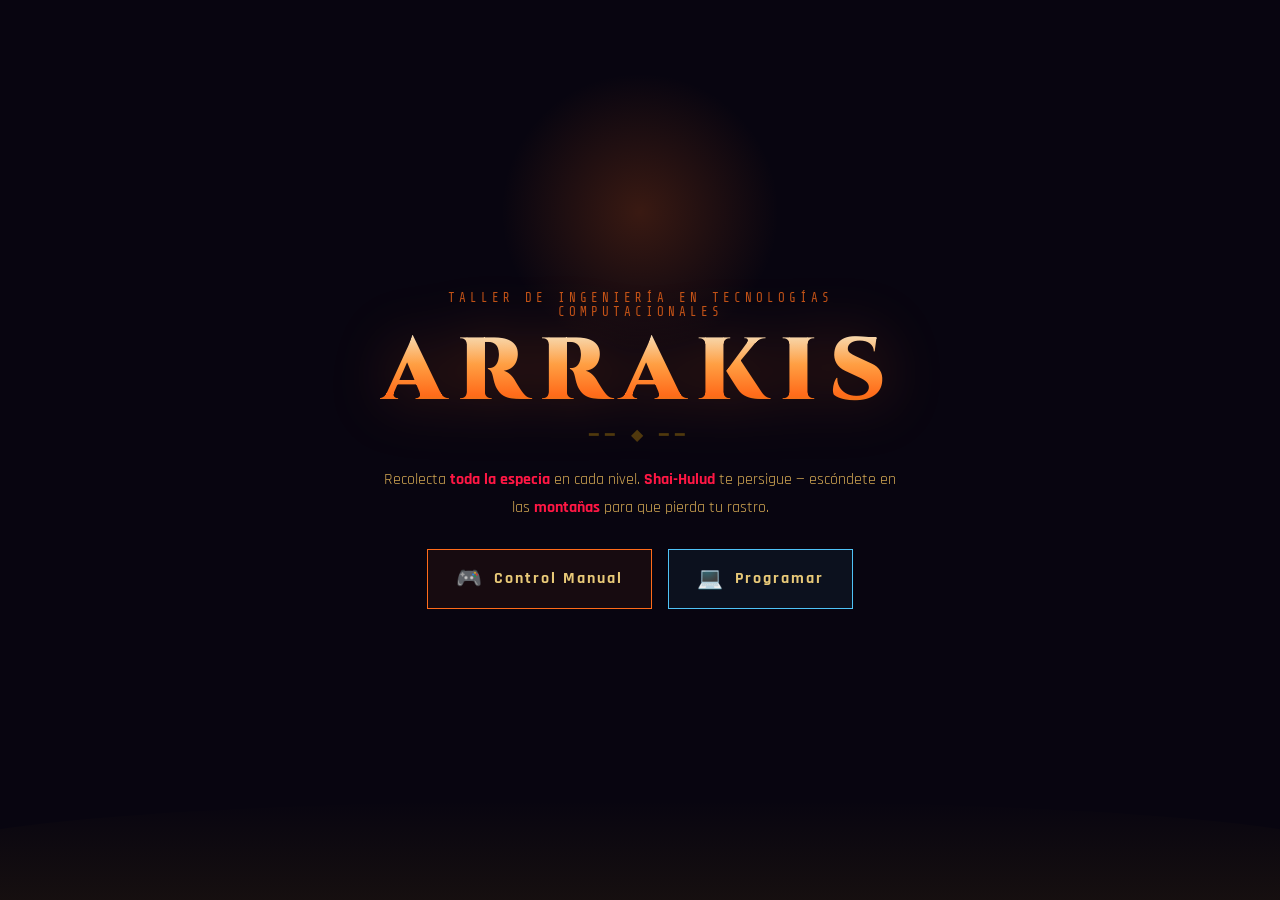
<file: v8/index.html>
<!DOCTYPE html>
<html lang="es">
<head>
  <meta charset="UTF-8">
  <meta name="viewport" content="width=device-width,initial-scale=1,maximum-scale=1,user-scalable=no,viewport-fit=cover">
  <title>Arrakis · Ruta de la Especia</title>
  <link href="https://fonts.googleapis.com/css2?family=Cinzel:wght@700;900&family=Share+Tech+Mono&family=Rajdhani:wght@300;400;600;700&display=swap" rel="stylesheet">
  <link rel="stylesheet" href="styles.css">
</head>
<body>

<!-- ═══ INICIO ═══ -->
<div id="start-screen">
  <div class="start-bg">
    <div class="start-sun"></div>
    <div class="start-dunes"></div>
  </div>
  <div class="start-content">
    <p class="start-sub">Taller de Ingeniería en Tecnologías Computacionales</p>
    <h1 class="start-title">ARRAKIS</h1>
    <div class="start-line">━━ ◆ ━━</div>
    <p class="start-desc">
      Recolecta <b>toda la especia</b> en cada nivel. <b>Shai-Hulud</b> te persigue
      — escóndete en las <b>montañas</b> para que pierda tu rastro.
    </p>
    <div class="start-modes">
      <button class="start-btn" onclick="startGame('manual')">
        <span class="sb-icon">🎮</span><span class="sb-text">Control Manual</span>
      </button>
      <button class="start-btn alt" onclick="startGame('code')">
        <span class="sb-icon">💻</span><span class="sb-text">Programar</span>
      </button>
    </div>
  </div>
</div>

<!-- ═══ JUEGO ═══ -->
<div id="game" class="game">
  <!-- CANVAS (siempre llena) -->
  <div id="canvas-wrap">
    <canvas id="c"></canvas>

    <!-- HUD flotante -->
    <div class="hud">
      <div class="hud-left">
        <span class="hud-lvl" id="hud-lvl">N1</span>
        <span class="hud-spice" id="hud-spice">◆ 0/3</span>
        <span class="hud-steps" id="hud-steps">↦ 0</span>
      </div>
      <div class="hud-right">
        <span class="hud-tag" id="hud-hidden" style="display:none">⛰</span>
        <span class="hud-worm" id="hud-worm">☠ LENTO</span>
        <button class="hud-btn" onclick="toggleMusic()" id="music-btn">♪</button>
        <button class="hud-btn" onclick="togglePause()">⏸</button>
      </div>
    </div>

    <!-- D-PAD -->
    <div id="dpad">
      <button class="dp u" ontouchstart="dp(0,-1,event)" onmousedown="dp(0,-1,event)" ontouchend="event.preventDefault()">▲</button>
      <button class="dp l" ontouchstart="dp(-1,0,event)" onmousedown="dp(-1,0,event)" ontouchend="event.preventDefault()">◀</button>
      <button class="dp r" ontouchstart="dp(1,0,event)" onmousedown="dp(1,0,event)" ontouchend="event.preventDefault()">▶</button>
      <button class="dp d" ontouchstart="dp(0,1,event)" onmousedown="dp(0,1,event)" ontouchend="event.preventDefault()">▼</button>
    </div>

    <!-- Botones flotantes -->
    <div class="fab-bar">
      <button class="fab" onclick="resetLevel()">↺</button>
      <button class="fab" onclick="backToMenu()">☰</button>
      <button class="fab" id="fab-code" onclick="toggleEditor()" style="display:none">{ }</button>
      <button class="fab" onclick="toggleSolutionFromFooter()">🔑</button>
    </div>

    <!-- OVERLAYS -->
    <div id="ov-grace" class="ov"><div class="ov-big" id="grace-num">3</div></div>
    <div id="ov-pause" class="ov"><div class="ov-box"><div class="ov-big">⏸</div><div class="ov-title blue">PAUSA</div><button class="ov-btn" onclick="togglePause()">CONTINUAR</button></div></div>
    <div id="ov-death" class="ov"><div class="ov-box"><div class="ov-big">💀</div><div class="ov-title red">SHAI-HULUD TE DEVORÓ</div><p class="ov-sub">Escóndete en las montañas ⛰</p><p class="ov-stats"><span>Pasos: <b id="d-steps">0</b></span> <span>Especia: <b id="d-spice">0</b></span></p><button class="ov-btn" onclick="resetLevel()">REINTENTAR</button></div></div>
    <div id="ov-win" class="ov"><div class="ov-box"><div class="ov-big gold">◆</div><div class="ov-title gold" id="win-t">¡NIVEL COMPLETADO!</div><p class="ov-sub" id="win-m"></p><div class="ov-row"><button class="ov-btn" onclick="nextLevel()">SIGUIENTE →</button><button class="ov-btn ghost" onclick="resetLevel()">REPETIR</button></div></div></div>
    <div id="ov-end" class="ov"><div class="ov-box"><div class="ov-big gold xl">◆</div><div class="ov-title gold">¡ARRAKIS CONQUISTADO!</div><p class="ov-sub">Eres un verdadero Fremen</p><button class="ov-btn" onclick="backToMenu()">MENÚ</button></div></div>
    <div id="ov-lvl" class="ov"><div class="ov-box"><div class="ov-title gold" id="ann-lvl">NIVEL 1</div><div class="ov-sub blue" id="ann-name">El Primer Paso</div></div></div>
  </div>

  <!-- EDITOR (panel lateral en desktop, bottom-sheet en móvil) -->
  <div id="editor" class="editor">
    <div class="editor-handle" onclick="toggleEditor()"><span></span></div>
    <!-- Bloques -->
    <div class="blocks">
      <div class="bk-row">
        <span class="bk-label">MOV</span>
        <button class="bk m" onclick="ins('arriba(3)')">↑</button>
        <button class="bk m" onclick="ins('abajo(3)')">↓</button>
        <button class="bk m" onclick="ins('izquierda(3)')">←</button>
        <button class="bk m" onclick="ins('derecha(3)')">→</button>
        <button class="bk w" onclick="ins('esperar(2)')">⏸</button>
      </div>
      <div class="bk-row">
        <span class="bk-label">SI</span>
        <button class="bk c" onclick="ins('si_gusano_cerca(5):\n  \nfin')">☠ gusano</button>
        <button class="bk c" onclick="ins('si_especia(derecha,8):\n  \nfin')">◆ especia</button>
        <button class="bk c" onclick="ins('si_oculto():\n  \nfin')">⛰ oculto</button>
        <button class="bk e" onclick="ins('sino:\n  ')">↪ sino</button>
      </div>
      <div class="bk-row">
        <span class="bk-label">+</span>
        <button class="bk lp" onclick="ins('repetir(3):\n  \nfin')">🔁 repetir</button>
        <button class="bk cb" onclick="ins('si_gusano_cerca(4):\n  arriba(2)\n  esperar(3)\n  abajo(2)\nsino:\n  derecha(2)\nfin')">⚡ esquivar</button>
        <button class="bk cb" onclick="ins('repetir(5):\n  si_especia(derecha,8):\n    derecha(2)\n  sino:\n    abajo(1)\n  fin\nfin')">🔍 buscar</button>
      </div>
    </div>
    <!-- Code -->
    <textarea id="code" spellcheck="false" placeholder="// Toca bloques o escribe aquí
derecha(5)
si_gusano_cerca(4):
  arriba(2)
fin"></textarea>
    <div id="console"></div>
    <!-- Actions -->
    <div class="ed-actions">
      <button class="ea run" onclick="runCode()">▶ Ejecutar</button>
      <button class="ea stop" onclick="stopCode()">■</button>
      <button class="ea rst" onclick="resetLevel()">↺</button>
      <button class="ea clr" onclick="clearEditor()">🗑</button>
    </div>
    <div class="ed-sol">
      <button class="sol-btn" onclick="toggleSolInput()">🔑 Solución</button>
      <div id="sol-wrap" class="sol-wrap"><input type="password" id="sol-in" placeholder="Código..." maxlength="10"><button class="sol-go" onclick="checkSol()">→</button></div>
      <span id="sol-err" class="sol-err"></span>
    </div>
  </div>
</div>

<!-- MODAL SOLUCIÓN (modo manual) -->
<div id="sol-modal" class="sol-modal">
  <div class="sol-modal-box">
    <div class="sol-modal-head"><span>🔑 Código</span><button onclick="closeSolModal()">✕</button></div>
    <div class="sol-modal-body">
      <input type="password" id="sol-in2" placeholder="Código del instructor..."><button class="sol-go" onclick="checkSol2()">OK</button>
    </div>
    <span id="sol-err2" class="sol-err"></span>
    <pre id="sol-reveal" class="sol-reveal"></pre>
  </div>
</div>

<script src="game.js"></script>
</body>
</html>
</file>
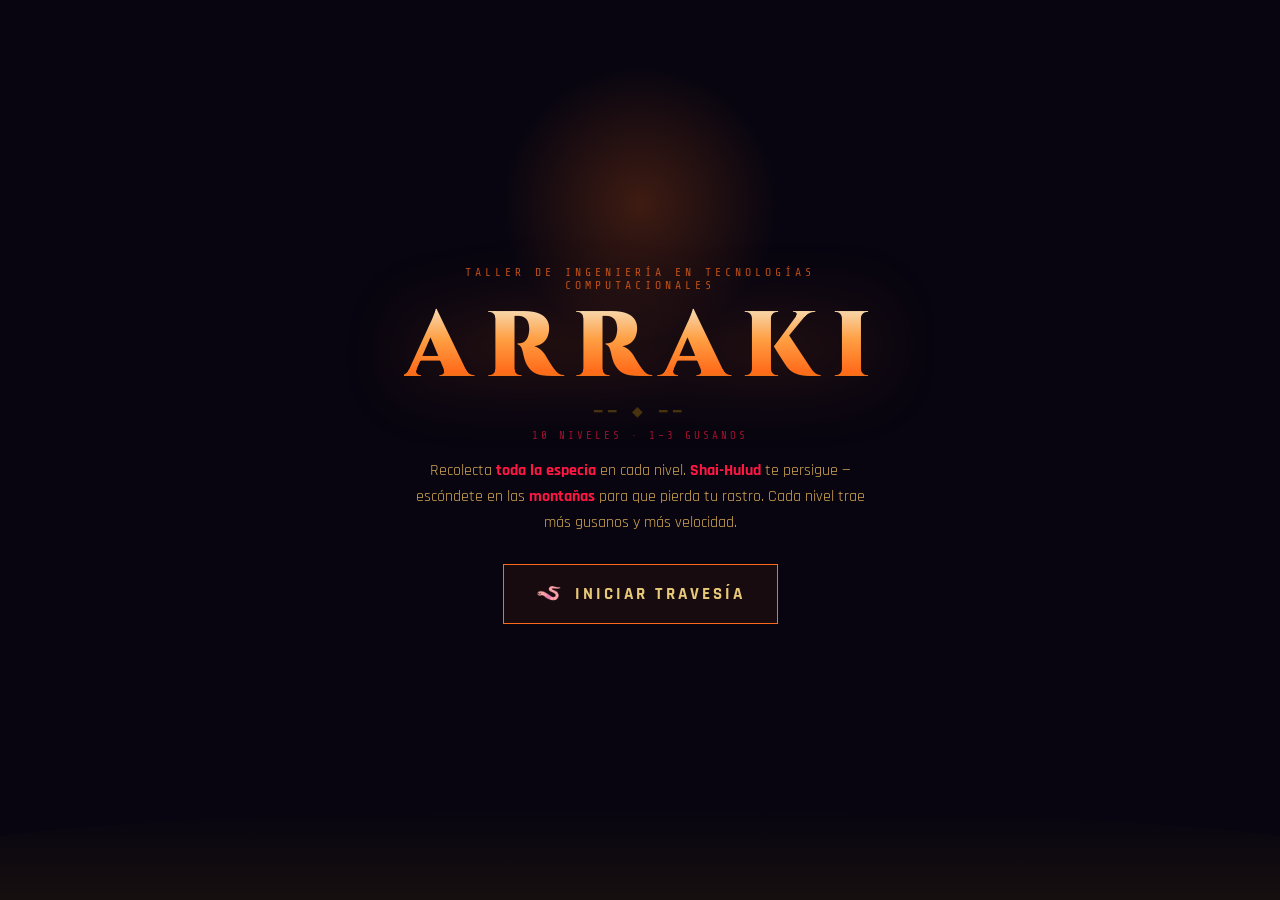
<file: v9/index.html>
<!DOCTYPE html>
<html lang="es">
<head>
  <meta charset="UTF-8">
  <meta name="viewport" content="width=device-width,initial-scale=1,maximum-scale=1,user-scalable=no,viewport-fit=cover">
  <title>Arrakis · Ruta de la Especia</title>
  <link href="https://fonts.googleapis.com/css2?family=Cinzel:wght@700;900&family=Share+Tech+Mono&family=Rajdhani:wght@300;400;600;700&display=swap" rel="stylesheet">
  <link rel="stylesheet" href="styles.css">
</head>
<body>

<!-- ═══ INICIO ═══ -->
<div id="start-screen">
  <div class="start-bg"><div class="start-sun"></div><div class="start-dunes"></div></div>
  <div class="start-content">
    <p class="start-sub">Taller de Ingeniería en Tecnologías Computacionales</p>
    <h1 class="start-title">ARRAKIS</h1>
    <div class="start-line">━━ ◆ ━━</div>
    <p class="start-level-preview" id="start-levels">10 NIVELES · 1–3 GUSANOS</p>
    <p class="start-desc">
      Recolecta <b>toda la especia</b> en cada nivel. <b>Shai-Hulud</b> te persigue
      — escóndete en las <b>montañas</b> para que pierda tu rastro.
      Cada nivel trae más gusanos y más velocidad.
    </p>
    <button class="start-btn" onclick="startGame()">
      <span class="sb-icon">🪱</span><span class="sb-text">INICIAR TRAVESÍA</span>
    </button>
    <!-- <button class="start-btn small" onclick="selectLevel()">ELEGIR NIVEL</button> -->
  </div>
</div>

<!-- ═══ SELECTOR DE NIVEL ═══ -->
<div id="level-select" class="ov">
  <div class="ov-box ls-box">
    <div class="ov-title gold">ELIGE TU NIVEL</div>
    <div class="ls-grid" id="ls-grid"></div>
    <button class="ov-btn ghost" onclick="closeLevelSelect()">VOLVER</button>
  </div>
</div>

<!-- ═══ JUEGO ═══ -->
<div id="game" class="game">
  <div id="canvas-wrap">
    <canvas id="c"></canvas>

    <!-- HUD -->
    <div class="hud">
      <div class="hud-left">
        <span class="hud-lvl" id="hud-lvl">N1</span>
        <span class="hud-spice" id="hud-spice">◆ 0/3</span>
        <span class="hud-steps" id="hud-steps">↦ 0</span>
      </div>
      <div class="hud-right">
        <span class="hud-tag" id="hud-hidden" style="display:none">⛰</span>
        <span class="hud-worm" id="hud-worm">☠×1</span>
        <button class="hud-btn" onclick="toggleMusic()" id="music-btn">♪</button>
        <button class="hud-btn" onclick="togglePause()">⏸</button>
      </div>
    </div>

    <!-- D-PAD -->
    <div id="dpad">
      <button class="dp u" ontouchstart="dp(0,-1,event)" onmousedown="dp(0,-1,event)" ontouchend="e(event)">▲</button>
      <button class="dp l" ontouchstart="dp(-1,0,event)" onmousedown="dp(-1,0,event)" ontouchend="e(event)">◀</button>
      <button class="dp r" ontouchstart="dp(1,0,event)" onmousedown="dp(1,0,event)" ontouchend="e(event)">▶</button>
      <button class="dp d" ontouchstart="dp(0,1,event)" onmousedown="dp(0,1,event)" ontouchend="e(event)">▼</button>
    </div>

    <!-- FABs -->
    <div class="fab-bar">
      <button class="fab" onclick="resetLevel()" title="Reiniciar">↺</button>
      <button class="fab" onclick="backToMenu()" title="Menú">☰</button>
    </div>

    <!-- OVERLAYS -->
    <div id="ov-grace" class="ov"><div class="grace-num" id="grace-num">3</div></div>
    <div id="ov-pause" class="ov"><div class="ov-box"><div class="ov-big">⏸</div><div class="ov-title blue">PAUSA</div><button class="ov-btn" onclick="togglePause()">CONTINUAR</button></div></div>
    <div id="ov-death" class="ov">
      <div class="ov-box">
        <div class="ov-big">💀</div>
        <div class="ov-title red">SHAI-HULUD TE DEVORÓ</div>
        <p class="ov-sub">Escóndete en las montañas ⛰</p>
        <p class="ov-stats"><span>Pasos: <b id="d-steps">0</b></span> <span>Especia: <b id="d-spice">0</b></span></p>
        <button class="ov-btn" onclick="resetLevel()">REINTENTAR</button>
      </div>
    </div>
    <div id="ov-win" class="ov">
      <div class="ov-box">
        <div class="ov-big gold">◆</div>
        <div class="ov-title gold" id="win-t">¡NIVEL COMPLETADO!</div>
        <p class="ov-sub" id="win-m"></p>
        <div class="ov-worm-count" id="win-warn"></div>
        <div class="ov-row">
          <button class="ov-btn" onclick="nextLevel()">SIGUIENTE →</button>
          <button class="ov-btn ghost" onclick="resetLevel()">REPETIR</button>
        </div>
      </div>
    </div>
    <div id="ov-end" class="ov">
      <div class="ov-box">
        <div class="ov-big gold xl">◆</div>
        <div class="ov-title gold">¡ARRAKIS CONQUISTADO!</div>
        <p class="ov-sub">Has sobrevivido a los 10 niveles.<br>Eres un verdadero Fremen.</p>
        <button class="ov-btn" onclick="backToMenu()">MENÚ PRINCIPAL</button>
      </div>
    </div>
    <div id="ov-lvl" class="ov">
      <div class="ov-box">
        <div class="ov-title gold" id="ann-lvl">NIVEL 1</div>
        <div class="ov-sub blue" id="ann-name">El Primer Paso</div>
        <div class="ov-sub" id="ann-info"></div>
      </div>
    </div>
  </div>
</div>

<script src="game.js"></script>
</body>
</html>
</file>
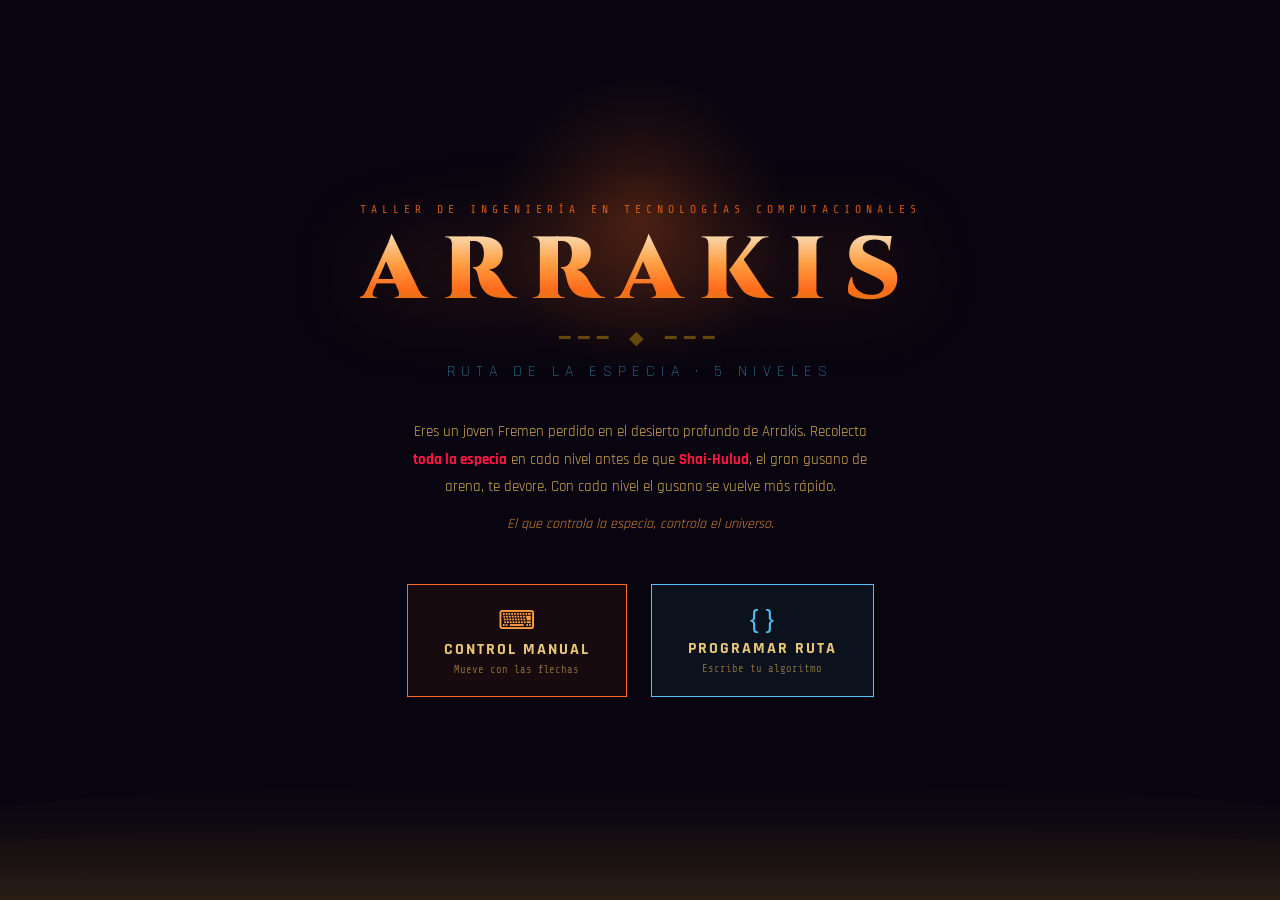
<file: v3/files (1)/index.html>
<!DOCTYPE html>
<html lang="es">
<head>
  <meta charset="UTF-8">
  <meta name="viewport" content="width=device-width, initial-scale=1.0">
  <title>Arrakis: Ruta de la Especia</title>
  <link href="https://fonts.googleapis.com/css2?family=Cinzel:wght@400;700;900&family=Share+Tech+Mono&family=Rajdhani:wght@300;400;600;700&display=swap" rel="stylesheet">
  <link rel="stylesheet" href="styles.css">
</head>
<body>

  <!-- ═══ PANTALLA DE INICIO ═══ -->
  <div id="start-screen">
    <div class="start-bg-effects">
      <div class="sun-glow"></div>
      <div class="sand-drift drift-1"></div>
      <div class="sand-drift drift-2"></div>
      <div class="sand-drift drift-3"></div>
    </div>
    <div class="title-container">
      <div class="subtitle">Taller de Ingeniería en Tecnologías Computacionales</div>
      <div class="main-title">ARRAKIS</div>
      <div class="title-deco">━━━ ◆ ━━━</div>
      <div class="level-label">Ruta de la Especia · 5 Niveles</div>
    </div>
    <div class="mission-text">
      Eres un joven Fremen perdido en el desierto profundo de Arrakis.
      Recolecta <strong>toda la especia</strong> en cada nivel antes de que <strong>Shai-Hulud</strong>,
      el gran gusano de arena, te devore. Con cada nivel el gusano se vuelve más rápido.
      <em>El que controla la especia, controla el universo.</em>
    </div>
    <div class="mode-select">
      <button class="mode-btn manual-btn" onclick="startGame('manual')">
        <span class="btn-icon">⌨</span>
        <span class="btn-label">Control Manual</span>
        <span class="btn-desc">Mueve con las flechas</span>
      </button>
      <button class="mode-btn code-btn" onclick="startGame('code')">
        <span class="btn-icon">{ }</span>
        <span class="btn-label">Programar Ruta</span>
        <span class="btn-desc">Escribe tu algoritmo</span>
      </button>
    </div>
  </div>

  <!-- ═══ CONTENEDOR DEL JUEGO ═══ -->
  <div id="game-container">
    <header id="game-header">
      <div class="header-left">
        <div class="header-title">ARRAKIS</div>
        <div class="header-level" id="header-level-text">NIVEL 1</div>
      </div>
      <div class="header-stats">
        <div class="stat"><span class="stat-icon">◆</span><span class="stat-value" id="spice-count">0</span><span class="stat-label" id="spice-total">/ 3</span></div>
        <div class="stat"><span class="stat-icon">↦</span><span class="stat-value blue" id="step-count">0</span><span class="stat-label">PASOS</span></div>
        <div class="stat"><span class="stat-icon">☠</span><span class="stat-value danger" id="worm-speed-label">LENTO</span></div>
        <div class="stat mode-stat"><span class="stat-value" id="mode-label">MANUAL</span></div>
      </div>
    </header>

    <!-- ÁREA PRINCIPAL -->
    <div id="game-main">
      <div id="game-canvas-wrap">
        <canvas id="gameCanvas"></canvas>
        <!-- Overlays -->
        <div id="death-overlay">
          <div class="death-content">
            <div class="death-worm-art">
              <svg viewBox="0 0 120 80" class="worm-death-svg">
                <ellipse cx="60" cy="50" rx="50" ry="25" fill="#5d4037" opacity="0.5"/>
                <circle cx="60" cy="35" r="28" fill="#5d4037"/>
                <circle cx="60" cy="35" r="22" fill="#6d4c41"/>
                <circle cx="48" cy="28" r="5" fill="#ff1744"/>
                <circle cx="72" cy="28" r="5" fill="#ff1744"/>
                <circle cx="48" cy="27" r="2" fill="#fff"/>
                <circle cx="72" cy="27" r="2" fill="#fff"/>
                <path d="M 45 42 Q 53 55 60 42 Q 67 55 75 42" stroke="#ff1744" stroke-width="2.5" fill="none"/>
                <line x1="47" y1="46" x2="52" y2="42" stroke="#ffcdd2" stroke-width="1.5"/>
                <line x1="54" y1="48" x2="56" y2="43" stroke="#ffcdd2" stroke-width="1.5"/>
                <line x1="64" y1="43" x2="66" y2="48" stroke="#ffcdd2" stroke-width="1.5"/>
                <line x1="68" y1="42" x2="73" y2="46" stroke="#ffcdd2" stroke-width="1.5"/>
              </svg>
            </div>
            <div class="death-title">SHAI-HULUD TE HA DEVORADO</div>
            <div class="death-sub">El gusano te persigue sin descanso. ¡Sé más rápido!</div>
            <div class="death-stats">
              <span>Pasos: <strong id="death-steps">0</strong></span>
              <span>Especia: <strong id="death-spice">0</strong></span>
            </div>
            <button class="retry-btn" onclick="resetLevel()">INTENTAR DE NUEVO</button>
          </div>
        </div>
        <div id="win-overlay">
          <div class="win-content">
            <div class="win-spice-icon">◆</div>
            <div class="win-title" id="win-title">¡NIVEL COMPLETADO!</div>
            <div class="win-sub" id="win-msg">Has completado el nivel</div>
            <div class="win-actions">
              <button class="retry-btn" id="next-level-btn" onclick="nextLevel()">SIGUIENTE NIVEL →</button>
              <button class="retry-btn outline" onclick="resetLevel()">REPETIR</button>
            </div>
          </div>
        </div>
        <div id="complete-overlay">
          <div class="win-content">
            <div class="win-spice-icon big">◆</div>
            <div class="win-title gold">¡ARRAKIS CONQUISTADO!</div>
            <div class="win-sub" id="complete-msg">Has dominado los 5 niveles del desierto</div>
            <div class="win-actions">
              <button class="retry-btn" onclick="backToMenu()">MENÚ PRINCIPAL</button>
            </div>
          </div>
        </div>
        <div id="level-announce">
          <div class="announce-level" id="announce-level-num">NIVEL 1</div>
          <div class="announce-name" id="announce-level-name">El Primer Paso</div>
        </div>
      </div>

      <!-- PANEL DE CÓDIGO -->
      <div id="editor-panel">
        <div class="editor-header">
          <span class="editor-title">// CONSOLA FREMEN</span>
          <span class="editor-status" id="editor-status">LISTO</span>
        </div>
        <div class="editor-help">
          <div class="help-title">Comandos:</div>
          <div class="cmd-grid">
            <code>arriba(n)</code><span>↑ n celdas</span>
            <code>abajo(n)</code><span>↓ n celdas</span>
            <code>izquierda(n)</code><span>← n celdas</span>
            <code>derecha(n)</code><span>→ n celdas</span>
            <code>esperar(n)</code><span>⏸ n turnos</span>
          </div>
        </div>
        <textarea id="code-editor" spellcheck="false" placeholder="// Escribe tu algoritmo aquí...
// Ejemplo:
derecha(5)
abajo(3)"></textarea>
        <div id="console-output"></div>
        <div class="editor-actions">
          <button class="action-btn run" onclick="runCode()">▶ EJECUTAR</button>
          <button class="action-btn stop" onclick="stopCode()">■ DETENER</button>
          <button class="action-btn reset" onclick="resetLevel()">↺ REINICIAR</button>
        </div>
        <div class="solution-section">
          <button class="solution-toggle" onclick="toggleSolutionInput()">🔑 Mostrar Solución</button>
          <div id="solution-input-wrap" class="solution-input-wrap">
            <input type="password" id="solution-code" placeholder="Código de acceso..." maxlength="10">
            <button class="solution-submit" onclick="checkSolutionCode()">→</button>
          </div>
          <div id="solution-error" class="solution-error"></div>
        </div>
      </div>
    </div>

    <footer id="game-footer">
      <div class="footer-hint" id="footer-hint">Usa ↑ ↓ ← → para moverte · Recoge toda la especia</div>
      <div class="footer-controls">
        <button class="ctrl-btn" onclick="toggleSolutionFromFooter()">🔑 SOLUCIÓN</button>
        <button class="ctrl-btn" onclick="resetLevel()">REINICIAR</button>
        <button class="ctrl-btn" onclick="backToMenu()">MENÚ</button>
      </div>
    </footer>
  </div>

  <!-- MODAL SOLUCIÓN (modo manual) -->
  <div id="solution-modal">
    <div class="solution-modal-content">
      <div class="solution-modal-header">
        <span>🔑 Código de Acceso</span>
        <button class="solution-modal-close" onclick="closeSolutionModal()">✕</button>
      </div>
      <p class="solution-modal-desc">Ingresa el código proporcionado por tu instructor.</p>
      <div class="solution-modal-input-wrap">
        <input type="password" id="solution-code-modal" placeholder="Código..." maxlength="10">
        <button class="solution-submit" onclick="checkSolutionCodeModal()">VERIFICAR</button>
      </div>
      <div id="solution-error-modal" class="solution-error"></div>
      <div id="solution-reveal-modal" class="solution-reveal"></div>
    </div>
  </div>

  <script src="game.js"></script>
</body>
</html>
</file>
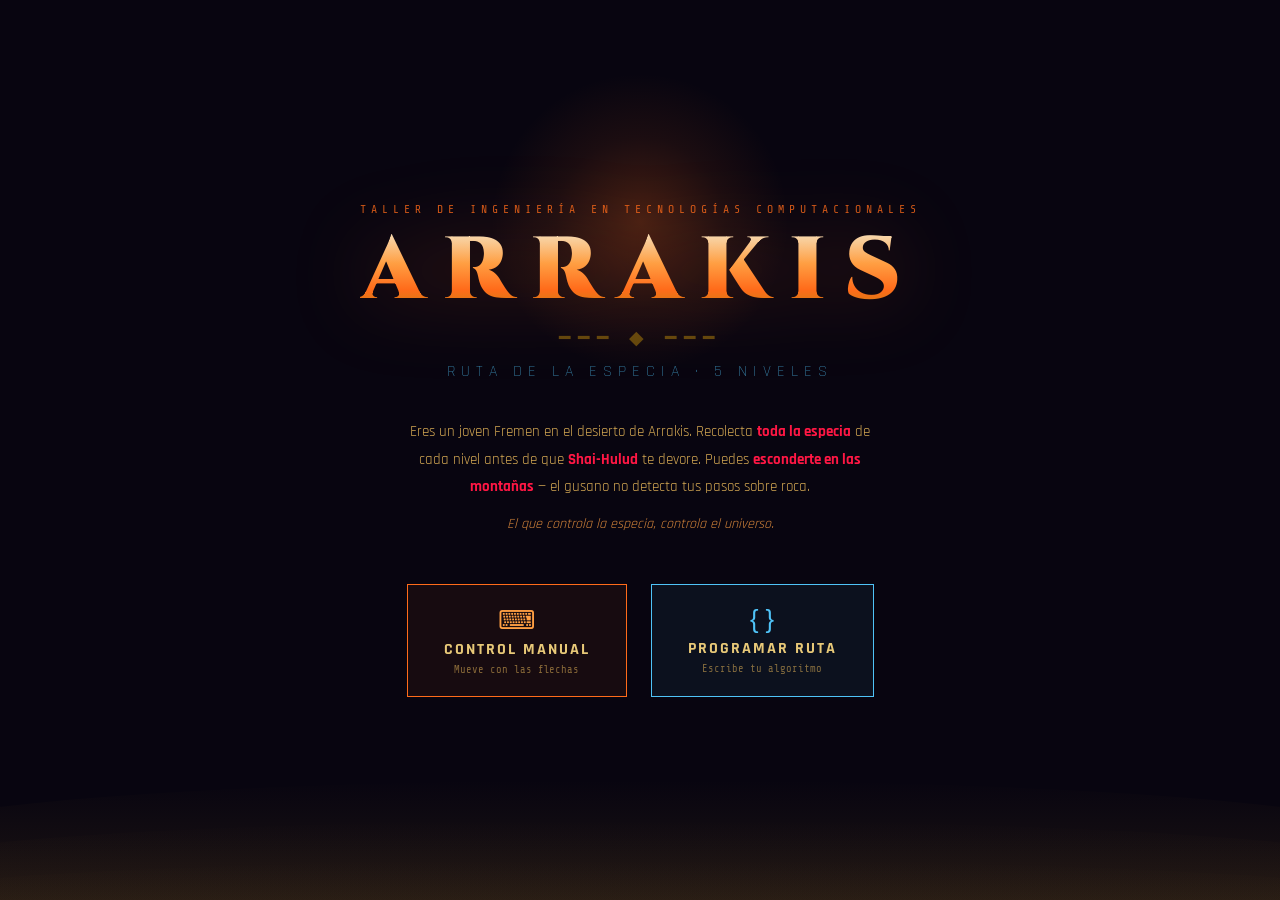
<file: V4/files (2)/index.html>
<!DOCTYPE html>
<html lang="es">
<head>
  <meta charset="UTF-8">
  <meta name="viewport" content="width=device-width, initial-scale=1.0">
  <title>Arrakis: Ruta de la Especia</title>
  <link href="https://fonts.googleapis.com/css2?family=Cinzel:wght@400;700;900&family=Share+Tech+Mono&family=Rajdhani:wght@300;400;600;700&display=swap" rel="stylesheet">
  <link rel="stylesheet" href="styles.css">
</head>
<body>

  <!-- ═══ PANTALLA DE INICIO ═══ -->
  <div id="start-screen">
    <div class="start-bg-effects">
      <div class="sun-glow"></div>
      <div class="sand-drift drift-1"></div>
      <div class="sand-drift drift-2"></div>
      <div class="sand-drift drift-3"></div>
    </div>
    <div class="title-container">
      <div class="subtitle">Taller de Ingeniería en Tecnologías Computacionales</div>
      <div class="main-title">ARRAKIS</div>
      <div class="title-deco">━━━ ◆ ━━━</div>
      <div class="level-label">Ruta de la Especia · 5 Niveles</div>
    </div>
    <div class="mission-text">
      Eres un joven Fremen en el desierto de Arrakis.
      Recolecta <strong>toda la especia</strong> de cada nivel antes de que <strong>Shai-Hulud</strong> te devore.
      Puedes <strong>esconderte en las montañas</strong> — el gusano no detecta tus pasos sobre roca.
      <em>El que controla la especia, controla el universo.</em>
    </div>
    <div class="mode-select">
      <button class="mode-btn manual-btn" onclick="startGame('manual')">
        <span class="btn-icon">⌨</span>
        <span class="btn-label">Control Manual</span>
        <span class="btn-desc">Mueve con las flechas</span>
      </button>
      <button class="mode-btn code-btn" onclick="startGame('code')">
        <span class="btn-icon">{ }</span>
        <span class="btn-label">Programar Ruta</span>
        <span class="btn-desc">Escribe tu algoritmo</span>
      </button>
    </div>
  </div>

  <!-- ═══ JUEGO ═══ -->
  <div id="game-container">
    <header id="game-header">
      <div class="header-left">
        <div class="header-title">ARRAKIS</div>
        <div class="header-level" id="header-level-text">NIVEL 1</div>
      </div>
      <div class="header-stats">
        <div class="stat"><span class="stat-icon">◆</span><span class="stat-value" id="spice-count">0</span><span class="stat-label" id="spice-total">/ 3</span></div>
        <div class="stat"><span class="stat-icon">↦</span><span class="stat-value blue" id="step-count">0</span><span class="stat-label">PASOS</span></div>
        <div class="stat" id="hide-stat" style="display:none"><span class="stat-icon">⛰</span><span class="stat-value green" id="hide-label">OCULTO</span></div>
        <div class="stat"><span class="stat-icon">☠</span><span class="stat-value danger" id="worm-speed-label">LENTO</span></div>
        <div class="stat mode-stat"><span class="stat-value" id="mode-label">MANUAL</span></div>
        <button class="music-toggle" id="music-btn" onclick="toggleMusic()">♪ Música</button>
      </div>
    </header>

    <div id="game-main">
      <div id="game-canvas-wrap">
        <canvas id="gameCanvas"></canvas>
        <!-- Overlays -->
        <div id="death-overlay">
          <div class="death-content">
            <div class="death-worm-art">
              <svg viewBox="0 0 120 80" class="worm-death-svg">
                <ellipse cx="60" cy="50" rx="50" ry="25" fill="#5d4037" opacity="0.5"/>
                <circle cx="60" cy="35" r="28" fill="#5d4037"/><circle cx="60" cy="35" r="22" fill="#6d4c41"/>
                <circle cx="48" cy="28" r="5" fill="#ff1744"/><circle cx="72" cy="28" r="5" fill="#ff1744"/>
                <circle cx="48" cy="27" r="2" fill="#fff"/><circle cx="72" cy="27" r="2" fill="#fff"/>
                <path d="M 45 42 Q 53 55 60 42 Q 67 55 75 42" stroke="#ff1744" stroke-width="2.5" fill="none"/>
              </svg>
            </div>
            <div class="death-title">SHAI-HULUD TE HA DEVORADO</div>
            <div class="death-sub">¡Escóndete en las montañas! El gusano no detecta pisadas sobre roca.</div>
            <div class="death-stats"><span>Pasos: <strong id="death-steps">0</strong></span><span>Especia: <strong id="death-spice">0</strong></span></div>
            <button class="retry-btn" onclick="resetLevel()">INTENTAR DE NUEVO</button>
          </div>
        </div>
        <div id="win-overlay">
          <div class="win-content">
            <div class="win-spice-icon">◆</div>
            <div class="win-title" id="win-title">¡NIVEL COMPLETADO!</div>
            <div class="win-sub" id="win-msg">Completado</div>
            <div class="win-actions">
              <button class="retry-btn" onclick="nextLevel()">SIGUIENTE NIVEL →</button>
              <button class="retry-btn outline" onclick="resetLevel()">REPETIR</button>
            </div>
          </div>
        </div>
        <div id="complete-overlay">
          <div class="win-content">
            <div class="win-spice-icon big">◆</div>
            <div class="win-title gold">¡ARRAKIS CONQUISTADO!</div>
            <div class="win-sub" id="complete-msg">Has dominado los 5 niveles</div>
            <div class="win-actions"><button class="retry-btn" onclick="backToMenu()">MENÚ PRINCIPAL</button></div>
          </div>
        </div>
        <div id="level-announce">
          <div class="announce-level" id="announce-level-num">NIVEL 1</div>
          <div class="announce-name" id="announce-level-name">El Primer Paso</div>
        </div>
      </div>

      <!-- EDITOR -->
      <div id="editor-panel">
        <div class="editor-header">
          <span class="editor-title">// CONSOLA FREMEN</span>
          <span class="editor-status" id="editor-status">LISTO</span>
        </div>
        <div class="editor-help">
          <div class="help-title">Movimiento:</div>
          <div class="cmd-grid">
            <code>arriba(n)</code><span>↑ n celdas</span>
            <code>abajo(n)</code><span>↓ n celdas</span>
            <code>izquierda(n)</code><span>← n celdas</span>
            <code>derecha(n)</code><span>→ n celdas</span>
            <code>esperar(n)</code><span>⏸ n turnos</span>
          </div>
          <div class="help-title" style="margin-top:8px">Visión y lógica:</div>
          <div class="cmd-grid">
            <code>si_gusano_cerca(d):</code><span>si gusano a ≤ d celdas</span>
            <code>si_especia(dir,d):</code><span>si hay especia en dir a ≤ d</span>
            <code>si_oculto():</code><span>si estás en montaña</span>
            <code>sino:</code><span>alternativa</span>
            <code>fin</code><span>cierra bloque</span>
            <code>repetir(n):</code><span>repetir n veces</span>
          </div>
          <div class="help-note">dir = arriba | abajo | izquierda | derecha</div>
        </div>
        <textarea id="code-editor" spellcheck="false" placeholder="// Ejemplo con visión:
derecha(3)
si_gusano_cerca(4):
  arriba(2)
sino:
  derecha(3)
fin
abajo(2)"></textarea>
        <div id="console-output"></div>
        <div class="editor-actions">
          <button class="action-btn run" onclick="runCode()">▶ EJECUTAR</button>
          <button class="action-btn stop" onclick="stopCode()">■ DETENER</button>
          <button class="action-btn reset" onclick="resetLevel()">↺ REINICIAR</button>
        </div>
        <div class="solution-section">
          <button class="solution-toggle" onclick="toggleSolutionInput()">🔑 Mostrar Solución</button>
          <div id="solution-input-wrap" class="solution-input-wrap">
            <input type="password" id="solution-code" placeholder="Código de acceso..." maxlength="10">
            <button class="solution-submit" onclick="checkSolutionCode()">→</button>
          </div>
          <div id="solution-error" class="solution-error"></div>
        </div>
      </div>
    </div>

    <footer id="game-footer">
      <div class="footer-hint" id="footer-hint">↑↓←→ para moverte · ⛰ Escóndete en montañas · ◆ Recoge toda la especia</div>
      <div class="footer-controls">
        <button class="ctrl-btn" onclick="toggleSolutionFromFooter()">🔑 SOLUCIÓN</button>
        <button class="ctrl-btn" onclick="resetLevel()">REINICIAR</button>
        <button class="ctrl-btn" onclick="backToMenu()">MENÚ</button>
      </div>
    </footer>
  </div>

  <!-- MODAL SOLUCIÓN -->
  <div id="solution-modal">
    <div class="solution-modal-content">
      <div class="solution-modal-header">
        <span>🔑 Código de Acceso</span>
        <button class="solution-modal-close" onclick="closeSolutionModal()">✕</button>
      </div>
      <p class="solution-modal-desc">Ingresa el código del instructor.</p>
      <div class="solution-modal-input-wrap">
        <input type="password" id="solution-code-modal" placeholder="Código..." maxlength="10">
        <button class="solution-submit" onclick="checkSolutionCodeModal()">VERIFICAR</button>
      </div>
      <div id="solution-error-modal" class="solution-error"></div>
      <div id="solution-reveal-modal" class="solution-reveal"></div>
    </div>
  </div>

  <script src="game.js"></script>
</body>
</html>
</file>
<file: styles.css>
:root{
  --bg:#080510;--sand:#e8c978;--sand2:#d4a853;--sand3:#b8860b;
  --orange:#ff6b1a;--glow:#ff9f43;--gold:#ffcc02;
  --blue:#4fc3f7;--red:#ff1744;--green:#00e676;
  --safe-b:env(safe-area-inset-bottom,0px);
}
*{margin:0;padding:0;box-sizing:border-box}
html,body{height:100%;overflow:hidden}
body{background:var(--bg);color:var(--sand);font-family:'Rajdhani',sans-serif;touch-action:none;-webkit-user-select:none;user-select:none;-webkit-tap-highlight-color:transparent}

/* ════════ START ════════ */
#start-screen{position:fixed;inset:0;z-index:900;display:flex;align-items:center;justify-content:center;background:var(--bg);overflow:hidden}
#start-screen.hide{display:none}
.start-bg{position:absolute;inset:0}
.start-sun{position:absolute;top:6%;left:50%;width:300px;height:300px;transform:translateX(-50%);background:radial-gradient(circle,rgba(255,107,26,.22),transparent 65%);border-radius:50%;animation:pulse 4s ease-in-out infinite}
@keyframes pulse{50%{transform:translateX(-50%) scale(1.12);opacity:.7}}
.start-dunes{position:absolute;bottom:0;left:-5%;width:110%;height:90px;background:linear-gradient(transparent,rgba(184,134,11,.08));border-radius:50% 50% 0 0}
.start-content{position:relative;text-align:center;padding:24px;max-width:520px;animation:fadeUp .8s ease-out}
@keyframes fadeUp{from{opacity:0;transform:translateY(20px)}}
.start-sub{font-family:'Share Tech Mono',monospace;font-size:clamp(.58rem,1.6vw,.72rem);color:var(--orange);letter-spacing:4px;text-transform:uppercase;opacity:.7;margin-bottom:10px}
.start-title{font-family:'Cinzel',serif;font-size:clamp(3.2rem,13vw,5.8rem);font-weight:900;letter-spacing:14px;background:linear-gradient(180deg,#f5e6c8,var(--glow) 40%,var(--orange) 75%,var(--sand3));-webkit-background-clip:text;-webkit-text-fill-color:transparent;filter:drop-shadow(0 0 35px rgba(255,107,26,.3));line-height:1}
.start-line{color:var(--sand3);opacity:.35;margin:8px 0;letter-spacing:6px;font-size:.9rem}
.start-level-preview{font-family:'Share Tech Mono',monospace;font-size:.68rem;color:var(--red);letter-spacing:3px;opacity:.6;margin-bottom:4px}
.start-desc{font-size:clamp(.85rem,2.4vw,.98rem);color:var(--sand2);line-height:1.65;margin:16px 0 28px}
.start-desc b{color:var(--red);font-weight:700}
.start-btn{display:flex;align-items:center;gap:10px;padding:16px 32px;border:1.5px solid var(--orange);background:rgba(255,107,26,.06);color:var(--sand);font-family:'Rajdhani';font-size:1.05rem;font-weight:700;letter-spacing:3px;cursor:pointer;transition:all .2s;margin:0 auto 10px;justify-content:center;min-width:220px}
.start-btn:active{background:rgba(255,107,26,.2);transform:scale(.96)}
.start-btn.small{font-size:.78rem;padding:10px 24px;border-color:var(--sand3);color:var(--sand2);letter-spacing:2px;opacity:.6;min-width:160px}
.start-btn.small:active{opacity:1}
.sb-icon{font-size:1.3rem}.sb-text{text-transform:uppercase}

/* ════════ LEVEL SELECT ════════ */
.ls-box{max-width:440px;width:90%}
.ls-grid{display:grid;grid-template-columns:repeat(5,1fr);gap:8px;margin:18px 0}
.ls-card{padding:12px 6px;border:1.5px solid rgba(255,107,26,.2);background:rgba(255,107,26,.04);cursor:pointer;text-align:center;border-radius:6px;transition:all .15s}
.ls-card:active{background:rgba(255,107,26,.18);transform:scale(.94)}
.ls-card .ls-num{font-family:'Cinzel',serif;font-size:1.1rem;font-weight:700;color:var(--glow)}
.ls-card .ls-worms{font-family:'Share Tech Mono',monospace;font-size:.55rem;color:var(--red);margin-top:2px;opacity:.7}
.ls-card .ls-spice{font-size:.55rem;color:var(--sand2);opacity:.5}

/* ════════ GAME ════════ */
.game{display:none;height:100%;width:100%}
.game.on{display:flex;flex-direction:column}
#canvas-wrap{flex:1;position:relative;background:#1a0e00;display:flex;align-items:center;justify-content:center;overflow:hidden}
#c{display:block;max-width:100%;max-height:100%}

/* ════════ HUD ════════ */
.hud{position:absolute;top:0;left:0;right:0;display:flex;justify-content:space-between;align-items:center;padding:8px 14px;background:linear-gradient(rgba(8,5,16,.88),rgba(8,5,16,0));pointer-events:none;z-index:10;font-family:'Share Tech Mono',monospace;font-size:.74rem;gap:6px}
.hud>*{pointer-events:auto}
.hud-left,.hud-right{display:flex;align-items:center;gap:8px;flex-wrap:wrap}
.hud-lvl{color:var(--orange);font-family:'Cinzel',serif;font-weight:700;font-size:.85rem;letter-spacing:2px}
.hud-spice{color:var(--glow)}
.hud-steps{color:var(--blue)}
.hud-worm{color:var(--red);font-size:.68rem;letter-spacing:1px}
.hud-tag{color:var(--green);font-size:.9rem}
.hud-btn{width:34px;height:34px;border:1px solid rgba(255,159,67,.25);background:rgba(8,5,16,.6);color:var(--glow);font-size:.95rem;cursor:pointer;border-radius:7px;display:flex;align-items:center;justify-content:center;backdrop-filter:blur(3px);-webkit-backdrop-filter:blur(3px)}
.hud-btn:active{background:rgba(255,159,67,.25)}
.hud-btn.active{background:rgba(255,159,67,.22);border-color:var(--glow)}

/* ════════ D-PAD ════════ */
#dpad{position:absolute;bottom:calc(80px + var(--safe-b));right:14px;width:140px;height:140px;z-index:20;display:grid;grid-template-columns:repeat(3,1fr);grid-template-rows:repeat(3,1fr);gap:5px;opacity:.5;transition:opacity .15s}
#dpad:active{opacity:.88}
.dp{border:none;background:rgba(79,195,247,.15);color:var(--blue);font-size:1.3rem;cursor:pointer;border-radius:9px;display:flex;align-items:center;justify-content:center}
.dp:active{background:rgba(79,195,247,.42);transform:scale(.88)}
.dp.u{grid-column:2;grid-row:1}.dp.l{grid-column:1;grid-row:2}.dp.r{grid-column:3;grid-row:2}.dp.d{grid-column:2;grid-row:3}
@media(min-width:900px){#dpad{opacity:.25}#dpad:hover{opacity:.65}}

/* ════════ FABs ════════ */
.fab-bar{position:absolute;bottom:calc(18px + var(--safe-b));left:14px;display:flex;gap:8px;z-index:20}
.fab{width:42px;height:42px;border:1px solid rgba(255,107,26,.2);background:rgba(8,5,16,.7);color:var(--orange);font-size:1.1rem;cursor:pointer;border-radius:9px;display:flex;align-items:center;justify-content:center;backdrop-filter:blur(4px);-webkit-backdrop-filter:blur(4px)}
.fab:active{background:rgba(255,107,26,.22)}

/* ════════ OVERLAYS ════════ */
.ov{position:absolute;inset:0;display:flex;align-items:center;justify-content:center;opacity:0;pointer-events:none;transition:all .35s;z-index:50}
.ov.on{opacity:1;pointer-events:all}
#ov-death.on{background:rgba(10,0,0,.88)}
#ov-win.on{background:rgba(10,5,0,.88)}
#ov-end.on{background:rgba(5,0,10,.92)}
#ov-pause.on{background:rgba(8,5,16,.82)}
#ov-grace.on{background:rgba(8,5,16,.5)}
#ov-lvl.on{background:rgba(8,5,16,.9)}
#level-select.on{background:rgba(8,5,16,.92)}
.ov-box{text-align:center;transform:scale(.86);transition:transform .4s cubic-bezier(.34,1.56,.64,1);padding:24px;max-width:400px;width:90%}
.ov.on .ov-box{transform:scale(1)}
.ov-big{font-size:3.2rem;margin-bottom:8px;filter:drop-shadow(0 0 18px rgba(255,159,67,.35))}
.ov-big.gold{color:var(--glow);animation:spinGlow 3s ease-in-out infinite}
.ov-big.xl{font-size:4.5rem}
@keyframes spinGlow{50%{transform:rotate(12deg) scale(1.1)}}
.ov-title{font-family:'Cinzel',serif;font-size:clamp(1.15rem,3.8vw,1.5rem);font-weight:900;letter-spacing:3px;margin-bottom:6px}
.ov-title.red{color:var(--red)}.ov-title.blue{color:var(--blue)}.ov-title.gold{color:var(--glow)}
.ov-sub{font-size:.85rem;color:var(--sand2);opacity:.8;margin-bottom:6px;line-height:1.5}
.ov-sub.blue{color:var(--blue);opacity:.7;letter-spacing:3px;font-size:.88rem}
.ov-stats{font-family:'Share Tech Mono',monospace;font-size:.72rem;color:var(--sand2);opacity:.5;margin-bottom:14px;display:flex;gap:16px;justify-content:center}
.ov-stats b{color:var(--glow)}
.ov-row{display:flex;gap:10px;justify-content:center;flex-wrap:wrap}
.ov-btn{font-family:'Rajdhani';font-size:.9rem;font-weight:700;letter-spacing:2px;text-transform:uppercase;padding:13px 30px;border:1.5px solid var(--orange);background:rgba(255,107,26,.12);color:var(--orange);cursor:pointer;border-radius:7px;min-height:46px;transition:all .15s}
.ov-btn:active{background:var(--orange);color:var(--bg)}
.ov-btn.ghost{border-color:var(--sand2);color:var(--sand2);background:transparent}
.ov-btn.ghost:active{background:rgba(255,255,255,.06)}
.ov-worm-count{font-family:'Share Tech Mono',monospace;font-size:.72rem;color:var(--red);margin-bottom:14px;opacity:.7}

.grace-num{font-family:'Cinzel',serif;font-size:5.5rem;font-weight:900;color:var(--glow);text-shadow:0 0 50px rgba(255,159,67,.5)}

#ov-lvl .ov-box{max-width:340px}

@keyframes shake{0%,100%{transform:translateX(0)}25%{transform:translateX(-5px)}75%{transform:translateX(5px)}}
.shake{animation:shake .35s ease}
</file>
<file: v2/estilo.css>
:root {
    --gold: #FFD700;
    --sand: #EDC982;
    --dark: #0d0704;
}

body {
    margin: 0;
    min-height: 100vh;
    background: linear-gradient(180deg, #0d0704 0%, #1a0e04 30%, #2d1810 70%, #1a0e04 100%);
    display: flex;
    justify-content: center;
    font-family: 'Courier New', monospace;
    color: var(--sand);
    padding: 10px;
    box-sizing: border-box;
}

#game-container {
    display: flex;
    flex-direction: column;
    align-items: center;
    width: 100%;
    max-width: 820px;
}

h1 {
    font-size: 22px;
    margin: 0 0 10px;
    letter-spacing: 3px;
    color: var(--gold);
    text-shadow: 0 0 20px rgba(255, 140, 0, 0.4);
    animation: pulse 3s infinite;
}

#hud {
    display: flex;
    justify-content: space-between;
    width: 100%;
    max-width: 780px;
    padding: 5px 10px;
    background: rgba(0, 0, 0, 0.5);
    border: 1px solid rgba(255, 215, 0, 0.12);
    border-radius: 6px;
    margin-bottom: 10px;
    font-size: 12px;
}

.main-layout {
    display: flex;
    gap: 15px;
    flex-wrap: wrap;
    justify-content: center;
}

#board-wrapper {
    position: relative;
    width: 510px; /* 17 cols * 30px */
    height: 390px; /* 13 rows * 30px */
    background: #0d0804;
    border: 2px solid rgba(255, 215, 0, 0.2);
    border-radius: 8px;
    overflow: hidden;
}

.overlay {
    position: absolute;
    inset: 0;
    background: rgba(10, 5, 0, 0.9);
    display: flex;
    flex-direction: column;
    align-items: center;
    justify-content: center;
    z-index: 10;
    padding: 20px;
    text-align: center;
}

.hidden { display: none !important; }

/* Editor y Botones */
.side-panel { width: 280px; display: flex; flex-direction: column; gap: 10px; }

#code-area {
    width: 100%;
    height: 120px;
    background: #0d0804;
    color: #ffcc44;
    border: 1px solid rgba(255, 215, 0, 0.2);
    border-radius: 8px;
    padding: 10px;
    font-family: monospace;
    resize: none;
    box-sizing: border-box;
}

.rbtn {
    padding: 10px;
    background: linear-gradient(180deg, #a05a1e, #6b3510);
    border: 2px solid var(--gold);
    color: var(--gold);
    cursor: pointer;
    font-weight: bold;
    text-transform: uppercase;
}

.gbtn {
    width: 46px; height: 46px; border-radius: 10px;
    background: rgba(197, 116, 46, 0.18);
    border: 1px solid rgba(255, 215, 0, 0.25);
    color: var(--gold);
    cursor: pointer;
}

/* Animaciones */
@keyframes pulse {
    0%, 100% { text-shadow: 0 0 10px #FF8C00; }
    50% { text-shadow: 0 0 30px #FFD700; }
}

@keyframes shake {
    0%, 100% { transform: translateX(0); }
    25% { transform: translateX(-4px); }
    75% { transform: translateX(4px); }
}

.shake { animation: shake 0.1s linear 3; }

.dpad-grid {
    display: grid;
    grid-template-columns: repeat(3, 46px);
    gap: 5px;
}
</file>
<file: v5/styles.css>
/* ═══════════════════════════════════════════
   ARRAKIS — RUTA DE LA ESPECIA
   Diseño inmersivo del desierto de Dune
   ═══════════════════════════════════════════ */

:root {
  --sand-pale: #f5e6c8;
  --sand-light: #e8c978;
  --sand-mid: #d4a853;
  --sand-dark: #b8860b;
  --sand-deep: #8b6914;
  --spice-orange: #ff6b1a;
  --spice-glow: #ff9f43;
  --spice-bright: #ffcc02;
  --deep-desert: #1a0e00;
  --night-sky: #080510;
  --night-mid: #0f0a1a;
  --fremen-blue: #4fc3f7;
  --fremen-blue-dark: #0288d1;
  --fremen-blue-glow: rgba(79, 195, 247, 0.25);
  --worm-dark: #3e2723;
  --worm-mid: #5d4037;
  --worm-light: #8d6e63;
  --danger-red: #ff1744;
  --danger-soft: #ff5252;
  --success-green: #00e676;
  --code-bg: #0b0f14;
  --code-surface: #131a22;
  --code-text: #c9d1d9;
  --code-comment: #546e7a;
  --ui-bg: rgba(8, 5, 16, 0.94);
  --ui-border: rgba(255, 107, 26, 0.2);
}

* { margin: 0; padding: 0; box-sizing: border-box; }

body {
  background: var(--night-sky);
  color: var(--sand-light);
  font-family: 'Rajdhani', sans-serif;
  overflow: hidden;
  height: 100vh;
  width: 100vw;
  cursor: crosshair;
}

/* ═══════════════════════════════════════════
   PANTALLA DE INICIO
   ═══════════════════════════════════════════ */
#start-screen {
  position: fixed; inset: 0;
  background: var(--night-sky);
  display: flex;
  flex-direction: column;
  align-items: center;
  justify-content: center;
  z-index: 1000;
  overflow: hidden;
}
#start-screen.hidden { display: none; }

/* Efectos de fondo */
.start-bg-effects {
  position: absolute; inset: 0;
  pointer-events: none;
}

.sun-glow {
  position: absolute;
  top: 8%;
  left: 50%;
  transform: translateX(-50%);
  width: 300px;
  height: 300px;
  background: radial-gradient(circle, rgba(255,107,26,0.25) 0%, rgba(255,107,26,0.08) 40%, transparent 70%);
  border-radius: 50%;
  animation: sunPulse 4s ease-in-out infinite;
}
@keyframes sunPulse {
  0%, 100% { transform: translateX(-50%) scale(1); opacity: 1; }
  50% { transform: translateX(-50%) scale(1.15); opacity: 0.7; }
}

.sand-drift {
  position: absolute;
  bottom: 0;
  width: 120%;
  left: -10%;
  height: 120px;
  border-radius: 50% 50% 0 0;
}
.drift-1 {
  background: linear-gradient(180deg, transparent, rgba(180, 130, 40, 0.12));
  bottom: 0;
  animation: driftSlow 8s ease-in-out infinite;
}
.drift-2 {
  background: linear-gradient(180deg, transparent, rgba(180, 130, 40, 0.08));
  bottom: -20px;
  height: 100px;
  animation: driftSlow 6s ease-in-out infinite reverse;
}
.drift-3 {
  background: linear-gradient(180deg, transparent, rgba(180, 130, 40, 0.05));
  bottom: -40px;
  height: 80px;
  animation: driftSlow 10s ease-in-out infinite;
}
@keyframes driftSlow {
  0%, 100% { transform: translateX(0); }
  50% { transform: translateX(20px); }
}

.title-container {
  text-align: center;
  z-index: 1;
  animation: fadeSlideUp 1.2s ease-out;
}
@keyframes fadeSlideUp {
  from { opacity: 0; transform: translateY(30px); }
  to { opacity: 1; transform: translateY(0); }
}

.subtitle {
  font-family: 'Share Tech Mono', monospace;
  font-size: 0.72rem;
  color: var(--spice-orange);
  letter-spacing: 5px;
  text-transform: uppercase;
  opacity: 0.8;
  margin-bottom: 12px;
}

.main-title {
  font-family: 'Cinzel', serif;
  font-size: clamp(3rem, 8vw, 5.5rem);
  font-weight: 900;
  letter-spacing: 18px;
  background: linear-gradient(
    180deg,
    var(--sand-pale) 0%,
    var(--spice-glow) 40%,
    var(--spice-orange) 70%,
    var(--sand-dark) 100%
  );
  -webkit-background-clip: text;
  -webkit-text-fill-color: transparent;
  filter: drop-shadow(0 0 40px rgba(255,107,26,0.3));
  line-height: 1;
}

.title-deco {
  color: var(--sand-dark);
  font-size: 1.2rem;
  margin: 10px 0;
  letter-spacing: 8px;
  opacity: 0.5;
}

.level-label {
  font-family: 'Rajdhani', sans-serif;
  font-size: 1rem;
  font-weight: 300;
  color: var(--fremen-blue);
  letter-spacing: 6px;
  text-transform: uppercase;
  opacity: 0.7;
}

.mission-text {
  max-width: 520px;
  text-align: center;
  margin: 36px auto;
  font-size: 0.95rem;
  font-weight: 400;
  color: var(--sand-mid);
  line-height: 1.8;
  padding: 0 24px;
  z-index: 1;
  animation: fadeSlideUp 1.2s ease-out 0.3s both;
}
.mission-text strong {
  color: var(--danger-red);
  font-weight: 700;
}
.mission-text em {
  display: block;
  margin-top: 12px;
  color: var(--spice-glow);
  font-style: italic;
  font-size: 0.88rem;
  opacity: 0.8;
}

.mode-select {
  display: flex;
  gap: 24px;
  margin-top: 10px;
  z-index: 1;
  animation: fadeSlideUp 1.2s ease-out 0.6s both;
}

.mode-btn {
  display: flex;
  flex-direction: column;
  align-items: center;
  gap: 4px;
  padding: 20px 36px;
  border: 1.5px solid var(--spice-orange);
  background: rgba(255, 107, 26, 0.06);
  cursor: pointer;
  transition: all 0.4s cubic-bezier(0.25, 0.8, 0.25, 1);
  position: relative;
  overflow: hidden;
}
.mode-btn::after {
  content: '';
  position: absolute;
  bottom: 0; left: 0; right: 0;
  height: 2px;
  background: var(--spice-orange);
  transform: scaleX(0);
  transition: transform 0.4s ease;
}
.mode-btn:hover::after { transform: scaleX(1); }
.mode-btn:hover {
  background: rgba(255, 107, 26, 0.12);
  border-color: var(--spice-glow);
  transform: translateY(-3px);
  box-shadow: 0 8px 30px rgba(255, 107, 26, 0.2);
}
.mode-btn .btn-icon {
  font-size: 1.6rem;
  color: var(--spice-glow);
}
.mode-btn .btn-label {
  font-family: 'Rajdhani', sans-serif;
  font-size: 1rem;
  font-weight: 700;
  color: var(--sand-light);
  letter-spacing: 2px;
  text-transform: uppercase;
}
.mode-btn .btn-desc {
  font-family: 'Share Tech Mono', monospace;
  font-size: 0.65rem;
  color: var(--sand-mid);
  opacity: 0.6;
}

.code-btn {
  border-color: var(--fremen-blue);
  background: rgba(79, 195, 247, 0.06);
}
.code-btn::after { background: var(--fremen-blue); }
.code-btn:hover {
  background: rgba(79, 195, 247, 0.12);
  border-color: var(--fremen-blue);
  box-shadow: 0 8px 30px rgba(79, 195, 247, 0.2);
}
.code-btn .btn-icon { color: var(--fremen-blue); }

/* ═══════════════════════════════════════════
   LAYOUT PRINCIPAL
   ═══════════════════════════════════════════ */
#game-container {
  display: none;
  height: 100vh;
  width: 100vw;
}
#game-container.active {
  display: grid;
  grid-template-columns: 1fr;
  grid-template-rows: 52px 1fr 48px;
}
#game-container.with-editor {
  grid-template-columns: 1fr 400px;
  grid-template-rows: 52px 1fr 48px;
}

/* ═══════════════════════════════════════════
   HEADER
   ═══════════════════════════════════════════ */
#game-header {
  grid-column: 1 / -1;
  background: var(--ui-bg);
  border-bottom: 1px solid var(--ui-border);
  display: flex;
  align-items: center;
  justify-content: space-between;
  padding: 0 24px;
}

.header-left { display: flex; align-items: baseline; gap: 12px; }
.header-title {
  font-family: 'Cinzel', serif;
  font-size: 0.95rem;
  font-weight: 700;
  color: var(--spice-orange);
  letter-spacing: 4px;
}
.header-level {
  font-family: 'Share Tech Mono', monospace;
  font-size: 0.65rem;
  color: var(--sand-mid);
  opacity: 0.5;
  letter-spacing: 2px;
}

.header-stats {
  display: flex;
  gap: 28px;
  font-family: 'Share Tech Mono', monospace;
  font-size: 0.78rem;
}
.stat { display: flex; align-items: center; gap: 6px; }
.stat-icon { color: var(--spice-orange); font-size: 0.9rem; }
.stat-label { color: var(--sand-mid); opacity: 0.5; font-size: 0.68rem; }
.stat-value { color: var(--spice-glow); font-weight: 700; }
.stat-value.blue { color: var(--fremen-blue); }
.mode-stat {
  padding: 3px 12px;
  border: 1px solid rgba(255,107,26,0.2);
  background: rgba(255,107,26,0.05);
}

/* ═══════════════════════════════════════════
   CANVAS
   ═══════════════════════════════════════════ */
#game-canvas-wrap {
  position: relative;
  overflow: hidden;
  background: #1a0e00;
  display: flex;
  align-items: center;
  justify-content: center;
}
canvas#gameCanvas {
  display: block;
  image-rendering: pixelated;
}

/* ═══════════════════════════════════════════
   OVERLAY DE MUERTE
   ═══════════════════════════════════════════ */
#death-overlay {
  position: absolute; inset: 0;
  background: rgba(10, 0, 0, 0.0);
  display: flex;
  align-items: center;
  justify-content: center;
  pointer-events: none;
  opacity: 0;
  transition: all 0.6s ease;
  z-index: 50;
}
#death-overlay.show {
  background: rgba(10, 0, 0, 0.82);
  opacity: 1;
  pointer-events: all;
}

.death-content {
  text-align: center;
  transform: scale(0.85);
  transition: transform 0.5s cubic-bezier(0.34, 1.56, 0.64, 1);
}
#death-overlay.show .death-content {
  transform: scale(1);
}

.worm-death-svg {
  width: 120px;
  height: 80px;
  margin-bottom: 12px;
  filter: drop-shadow(0 0 20px rgba(255,23,68,0.4));
  animation: wormBreathe 2s ease-in-out infinite;
}
@keyframes wormBreathe {
  0%, 100% { transform: scale(1); }
  50% { transform: scale(1.06); }
}

.death-title {
  font-family: 'Cinzel', serif;
  font-size: 1.8rem;
  font-weight: 900;
  color: var(--danger-red);
  letter-spacing: 4px;
  text-shadow: 0 0 30px rgba(255,23,68,0.5);
  margin-bottom: 8px;
}

.death-sub {
  font-size: 0.88rem;
  color: var(--sand-mid);
  max-width: 360px;
  margin: 0 auto;
  line-height: 1.6;
  opacity: 0.8;
}

.death-stats {
  display: flex;
  gap: 24px;
  justify-content: center;
  margin: 20px 0;
  font-family: 'Share Tech Mono', monospace;
  font-size: 0.75rem;
  color: var(--sand-mid);
  opacity: 0.6;
}
.death-stats strong { color: var(--spice-glow); }

.retry-btn {
  font-family: 'Rajdhani', sans-serif;
  font-size: 0.9rem;
  font-weight: 700;
  letter-spacing: 2px;
  text-transform: uppercase;
  padding: 12px 36px;
  border: 1.5px solid var(--spice-orange);
  background: rgba(255,107,26,0.15);
  color: var(--spice-orange);
  cursor: pointer;
  transition: all 0.3s ease;
}
.retry-btn:hover {
  background: var(--spice-orange);
  color: var(--night-sky);
  box-shadow: 0 0 20px rgba(255,107,26,0.4);
}
.retry-btn.outline {
  border-color: var(--sand-mid);
  color: var(--sand-mid);
  background: transparent;
}
.retry-btn.outline:hover {
  border-color: var(--sand-light);
  color: var(--sand-light);
  background: rgba(255,255,255,0.05);
  box-shadow: none;
}

/* ═══════════════════════════════════════════
   OVERLAY DE VICTORIA
   ═══════════════════════════════════════════ */
#win-overlay {
  position: absolute; inset: 0;
  background: rgba(10, 5, 0, 0.0);
  display: flex;
  align-items: center;
  justify-content: center;
  pointer-events: none;
  opacity: 0;
  transition: all 0.6s ease;
  z-index: 50;
}
#win-overlay.show {
  background: rgba(10, 5, 0, 0.85);
  opacity: 1;
  pointer-events: all;
}

.win-content {
  text-align: center;
  transform: scale(0.85);
  transition: transform 0.5s cubic-bezier(0.34, 1.56, 0.64, 1);
}
#win-overlay.show .win-content { transform: scale(1); }

.win-spice-icon {
  font-size: 3.5rem;
  color: var(--spice-glow);
  filter: drop-shadow(0 0 30px rgba(255,159,67,0.6));
  animation: spiceRotate 3s ease-in-out infinite;
  margin-bottom: 12px;
}
@keyframes spiceRotate {
  0%, 100% { transform: rotate(0deg) scale(1); }
  50% { transform: rotate(15deg) scale(1.1); }
}

.win-title {
  font-family: 'Cinzel', serif;
  font-size: 2rem;
  font-weight: 900;
  color: var(--spice-glow);
  letter-spacing: 3px;
  text-shadow: 0 0 30px rgba(255,159,67,0.5);
  margin-bottom: 8px;
}
.win-sub {
  font-size: 0.9rem;
  color: var(--sand-mid);
  margin-bottom: 24px;
}

.win-actions { display: flex; gap: 12px; justify-content: center; }

/* ═══════════════════════════════════════════
   EDITOR DE CÓDIGO
   ═══════════════════════════════════════════ */
#editor-panel {
  display: none;
  background: var(--code-bg);
  border-left: 1px solid rgba(79,195,247,0.15);
  flex-direction: column;
  grid-row: 2 / 4;
}
#editor-panel.active { display: flex; }

.editor-header {
  padding: 10px 16px;
  border-bottom: 1px solid rgba(79,195,247,0.1);
  display: flex;
  align-items: center;
  justify-content: space-between;
}
.editor-title {
  font-family: 'Share Tech Mono', monospace;
  font-size: 0.72rem;
  color: var(--fremen-blue);
  letter-spacing: 1px;
  opacity: 0.8;
}
.editor-status {
  font-family: 'Share Tech Mono', monospace;
  font-size: 0.6rem;
  color: var(--success-green);
  letter-spacing: 2px;
  opacity: 0.6;
}

.editor-help {
  padding: 12px 16px;
  font-size: 0.72rem;
  color: var(--code-text);
  border-bottom: 1px solid rgba(79,195,247,0.08);
  background: var(--code-surface);
}
.help-title {
  color: var(--fremen-blue);
  font-weight: 700;
  margin-bottom: 8px;
  font-size: 0.7rem;
  letter-spacing: 1px;
  text-transform: uppercase;
}
.cmd-grid {
  display: grid;
  grid-template-columns: auto 1fr;
  gap: 4px 12px;
  align-items: center;
}
.cmd-grid code {
  background: rgba(79,195,247,0.08);
  color: var(--fremen-blue);
  padding: 2px 8px;
  border-radius: 3px;
  font-family: 'Share Tech Mono', monospace;
  font-size: 0.7rem;
}
.cmd-grid span {
  color: var(--code-comment);
  font-size: 0.68rem;
}

#code-editor {
  flex: 1;
  background: transparent;
  color: var(--code-text);
  font-family: 'Share Tech Mono', monospace;
  font-size: 0.82rem;
  line-height: 1.8;
  padding: 16px;
  border: none;
  outline: none;
  resize: none;
  tab-size: 2;
  caret-color: var(--fremen-blue);
}
#code-editor::placeholder {
  color: rgba(201,209,217,0.2);
}
#code-editor:focus {
  background: rgba(79,195,247,0.02);
}

#console-output {
  display: none;
  padding: 8px 16px;
  max-height: 90px;
  overflow-y: auto;
  font-family: 'Share Tech Mono', monospace;
  font-size: 0.68rem;
  border-top: 1px solid rgba(79,195,247,0.08);
  background: rgba(0,0,0,0.4);
}
#console-output.active { display: block; }
.log-line { padding: 2px 0; color: var(--code-text); opacity: 0.6; }
.log-line.error { color: var(--danger-red); opacity: 0.9; }
.log-line.success { color: var(--success-green); opacity: 0.9; }

.editor-actions {
  padding: 10px 16px;
  border-top: 1px solid rgba(79,195,247,0.1);
  display: flex;
  gap: 6px;
}

.action-btn {
  flex: 1;
  padding: 10px;
  font-family: 'Rajdhani', sans-serif;
  font-weight: 700;
  font-size: 0.78rem;
  letter-spacing: 1px;
  text-transform: uppercase;
  border: 1px solid var(--fremen-blue);
  background: rgba(79,195,247,0.06);
  color: var(--fremen-blue);
  cursor: pointer;
  transition: all 0.2s;
}
.action-btn:hover {
  background: var(--fremen-blue);
  color: var(--night-sky);
}
.action-btn.run {
  border-color: var(--success-green);
  color: var(--success-green);
  background: rgba(0,230,118,0.06);
}
.action-btn.run:hover {
  background: var(--success-green);
  color: var(--night-sky);
}
.action-btn.stop {
  border-color: var(--danger-red);
  color: var(--danger-red);
  background: rgba(255,23,68,0.06);
}
.action-btn.stop:hover {
  background: var(--danger-red);
  color: white;
}
.action-btn.reset {
  border-color: var(--sand-mid);
  color: var(--sand-mid);
  background: rgba(212,168,83,0.06);
}
.action-btn.reset:hover {
  background: var(--sand-mid);
  color: var(--night-sky);
}

/* ═══════════════════════════════════════════
   SECCIÓN DE SOLUCIÓN
   ═══════════════════════════════════════════ */
.solution-section {
  padding: 10px 16px;
  border-top: 1px solid rgba(79,195,247,0.08);
  background: var(--code-surface);
}
.solution-toggle {
  width: 100%;
  padding: 8px;
  font-family: 'Rajdhani', sans-serif;
  font-weight: 600;
  font-size: 0.75rem;
  letter-spacing: 1px;
  border: 1px dashed rgba(255,204,2,0.3);
  background: rgba(255,204,2,0.04);
  color: var(--spice-bright);
  cursor: pointer;
  transition: all 0.2s;
}
.solution-toggle:hover {
  background: rgba(255,204,2,0.1);
  border-color: rgba(255,204,2,0.5);
}

.solution-input-wrap {
  display: none;
  margin-top: 8px;
  gap: 6px;
}
.solution-input-wrap.show {
  display: flex;
}
.solution-input-wrap input {
  flex: 1;
  padding: 8px 12px;
  font-family: 'Share Tech Mono', monospace;
  font-size: 0.75rem;
  background: rgba(0,0,0,0.4);
  border: 1px solid rgba(255,204,2,0.2);
  color: var(--sand-light);
  outline: none;
}
.solution-input-wrap input:focus {
  border-color: var(--spice-bright);
}
.solution-submit {
  padding: 8px 16px;
  font-family: 'Rajdhani', sans-serif;
  font-weight: 700;
  font-size: 0.78rem;
  background: rgba(255,204,2,0.1);
  border: 1px solid rgba(255,204,2,0.3);
  color: var(--spice-bright);
  cursor: pointer;
  transition: all 0.2s;
}
.solution-submit:hover {
  background: var(--spice-bright);
  color: var(--night-sky);
}

.solution-error {
  font-family: 'Share Tech Mono', monospace;
  font-size: 0.68rem;
  margin-top: 6px;
  min-height: 16px;
}
.solution-error.wrong { color: var(--danger-red); }
.solution-error.correct { color: var(--success-green); }

.solution-reveal {
  margin-top: 8px;
  padding: 10px;
  background: rgba(0,230,118,0.06);
  border: 1px solid rgba(0,230,118,0.2);
  font-family: 'Share Tech Mono', monospace;
  font-size: 0.72rem;
  color: var(--success-green);
  line-height: 1.7;
  display: none;
  white-space: pre-line;
}
.solution-reveal.show { display: block; }

/* ═══════════════════════════════════════════
   MODAL DE SOLUCIÓN (modo manual)
   ═══════════════════════════════════════════ */
#solution-modal {
  position: fixed; inset: 0;
  background: rgba(0,0,0,0.8);
  display: none;
  align-items: center;
  justify-content: center;
  z-index: 3000;
}
#solution-modal.show { display: flex; }

.solution-modal-content {
  background: var(--code-bg);
  border: 1px solid rgba(255,204,2,0.2);
  padding: 28px;
  max-width: 420px;
  width: 90%;
}
.solution-modal-header {
  display: flex;
  justify-content: space-between;
  align-items: center;
  margin-bottom: 16px;
  font-family: 'Cinzel', serif;
  font-size: 1rem;
  color: var(--spice-bright);
}
.solution-modal-close {
  background: none;
  border: none;
  color: var(--sand-mid);
  font-size: 1.2rem;
  cursor: pointer;
  opacity: 0.5;
  transition: opacity 0.2s;
}
.solution-modal-close:hover { opacity: 1; }

.solution-modal-desc {
  font-size: 0.85rem;
  color: var(--sand-mid);
  margin-bottom: 16px;
  line-height: 1.5;
}
.solution-modal-input-wrap {
  display: flex;
  gap: 8px;
}
.solution-modal-input-wrap input {
  flex: 1;
  padding: 10px 14px;
  font-family: 'Share Tech Mono', monospace;
  font-size: 0.8rem;
  background: rgba(0,0,0,0.4);
  border: 1px solid rgba(255,204,2,0.2);
  color: var(--sand-light);
  outline: none;
}
.solution-modal-input-wrap input:focus {
  border-color: var(--spice-bright);
}

/* ═══════════════════════════════════════════
   FOOTER
   ═══════════════════════════════════════════ */
#game-footer {
  background: var(--ui-bg);
  border-top: 1px solid var(--ui-border);
  display: flex;
  align-items: center;
  justify-content: space-between;
  padding: 0 20px;
}
.footer-hint {
  font-family: 'Share Tech Mono', monospace;
  font-size: 0.68rem;
  color: var(--sand-mid);
  opacity: 0.4;
}
.footer-controls { display: flex; gap: 8px; }
.ctrl-btn {
  padding: 5px 14px;
  font-family: 'Rajdhani', sans-serif;
  font-weight: 600;
  font-size: 0.72rem;
  letter-spacing: 1px;
  background: rgba(255,107,26,0.06);
  border: 1px solid rgba(255,107,26,0.2);
  color: var(--spice-orange);
  cursor: pointer;
  transition: all 0.2s;
}
.ctrl-btn:hover {
  background: rgba(255,107,26,0.18);
}

/* ═══════════════════════════════════════════
   ANIMATIONS
   ═══════════════════════════════════════════ */
@keyframes fadeIn {
  from { opacity: 0; } to { opacity: 1; }
}
@keyframes shake {
  0%, 100% { transform: translateX(0); }
  20% { transform: translateX(-6px); }
  40% { transform: translateX(6px); }
  60% { transform: translateX(-4px); }
  80% { transform: translateX(4px); }
}
.shake { animation: shake 0.4s ease; }
</file>
<file: v6/styles.css>
:root {
  --sand-pale:#f5e6c8;--sand-light:#e8c978;--sand-mid:#d4a853;--sand-dark:#b8860b;
  --spice-orange:#ff6b1a;--spice-glow:#ff9f43;--spice-bright:#ffcc02;
  --night-sky:#080510;--fremen-blue:#4fc3f7;
  --danger-red:#ff1744;--success-green:#00e676;
  --code-bg:#0b0f14;--code-surface:#131a22;--code-text:#c9d1d9;--code-comment:#546e7a;
  --ui-bg:rgba(8,5,16,0.94);--ui-border:rgba(255,107,26,0.2);
}
*{margin:0;padding:0;box-sizing:border-box}
body{background:var(--night-sky);color:var(--sand-light);font-family:'Rajdhani',sans-serif;overflow:hidden;height:100vh;width:100vw;cursor:crosshair;touch-action:none}

/* ═══ START ═══ */
#start-screen{position:fixed;inset:0;background:var(--night-sky);display:flex;flex-direction:column;align-items:center;justify-content:center;z-index:1000;overflow:hidden}
#start-screen.hidden{display:none}
.start-bg-effects{position:absolute;inset:0;pointer-events:none}
.sun-glow{position:absolute;top:8%;left:50%;transform:translateX(-50%);width:300px;height:300px;background:radial-gradient(circle,rgba(255,107,26,0.25) 0%,transparent 70%);border-radius:50%;animation:sunPulse 4s ease-in-out infinite}
@keyframes sunPulse{0%,100%{transform:translateX(-50%) scale(1);opacity:1}50%{transform:translateX(-50%) scale(1.15);opacity:.7}}
.sand-drift{position:absolute;bottom:0;width:120%;left:-10%;height:120px;border-radius:50% 50% 0 0}
.drift-1{background:linear-gradient(180deg,transparent,rgba(180,130,40,.12));animation:driftSlow 8s ease-in-out infinite}
.drift-2{background:linear-gradient(180deg,transparent,rgba(180,130,40,.08));bottom:-20px;height:100px;animation:driftSlow 6s ease-in-out infinite reverse}
@keyframes driftSlow{0%,100%{transform:translateX(0)}50%{transform:translateX(20px)}}
.title-container{text-align:center;z-index:1;animation:fadeUp 1.2s ease-out}
@keyframes fadeUp{from{opacity:0;transform:translateY(30px)}to{opacity:1;transform:translateY(0)}}
.subtitle{font-family:'Share Tech Mono',monospace;font-size:.72rem;color:var(--spice-orange);letter-spacing:5px;text-transform:uppercase;opacity:.8;margin-bottom:12px}
.main-title{font-family:'Cinzel',serif;font-size:clamp(3rem,8vw,5.5rem);font-weight:900;letter-spacing:18px;background:linear-gradient(180deg,var(--sand-pale),var(--spice-glow) 40%,var(--spice-orange) 70%,var(--sand-dark));-webkit-background-clip:text;-webkit-text-fill-color:transparent;filter:drop-shadow(0 0 40px rgba(255,107,26,.3));line-height:1}
.title-deco{color:var(--sand-dark);font-size:1.2rem;margin:10px 0;letter-spacing:8px;opacity:.5}
.level-label{font-size:1rem;font-weight:300;color:var(--fremen-blue);letter-spacing:6px;text-transform:uppercase;opacity:.7}
.mission-text{max-width:540px;text-align:center;margin:36px auto;font-size:.95rem;color:var(--sand-mid);line-height:1.8;padding:0 24px;z-index:1;animation:fadeUp 1.2s ease-out .3s both}
.mission-text strong{color:var(--danger-red);font-weight:700}
.mission-text em{display:block;margin-top:12px;color:var(--spice-glow);font-style:italic;font-size:.88rem;opacity:.8}
.mode-select{display:flex;gap:24px;margin-top:10px;z-index:1;animation:fadeUp 1.2s ease-out .6s both;flex-wrap:wrap;justify-content:center}
.mode-btn{display:flex;flex-direction:column;align-items:center;gap:4px;padding:20px 36px;border:1.5px solid var(--spice-orange);background:rgba(255,107,26,.06);cursor:pointer;transition:all .4s;position:relative;overflow:hidden}
.mode-btn::after{content:'';position:absolute;bottom:0;left:0;right:0;height:2px;background:var(--spice-orange);transform:scaleX(0);transition:transform .4s}
.mode-btn:hover::after{transform:scaleX(1)}
.mode-btn:hover{background:rgba(255,107,26,.12);transform:translateY(-3px);box-shadow:0 8px 30px rgba(255,107,26,.2)}
.mode-btn .btn-icon{font-size:1.6rem;color:var(--spice-glow)}
.mode-btn .btn-label{font-size:1rem;font-weight:700;color:var(--sand-light);letter-spacing:2px;text-transform:uppercase}
.mode-btn .btn-desc{font-family:'Share Tech Mono',monospace;font-size:.65rem;color:var(--sand-mid);opacity:.6}
.code-btn{border-color:var(--fremen-blue);background:rgba(79,195,247,.06)}
.code-btn::after{background:var(--fremen-blue)}
.code-btn:hover{background:rgba(79,195,247,.12);box-shadow:0 8px 30px rgba(79,195,247,.2)}
.code-btn .btn-icon{color:var(--fremen-blue)}

/* ═══ GAME LAYOUT ═══ */
#game-container{display:none;height:100vh;width:100vw;grid-template-rows:48px 1fr 40px;grid-template-columns:1fr}
#game-container.active{display:grid}
#game-main{display:flex;min-height:0;overflow:hidden}
#game-canvas-wrap{flex:1;position:relative;overflow:hidden;background:#1a0e00;display:flex;align-items:center;justify-content:center;min-width:0}
canvas#gameCanvas{display:block}
#editor-panel{display:none;width:370px;min-width:300px;flex-shrink:0;background:var(--code-bg);border-left:1px solid rgba(79,195,247,.15);flex-direction:column}
#editor-panel.active{display:flex}

/* ═══ HEADER ═══ */
#game-header{background:var(--ui-bg);border-bottom:1px solid var(--ui-border);display:flex;align-items:center;justify-content:space-between;padding:0 16px}
.header-left{display:flex;align-items:baseline;gap:10px}
.header-title{font-family:'Cinzel',serif;font-size:.9rem;font-weight:700;color:var(--spice-orange);letter-spacing:3px}
.header-level{font-family:'Share Tech Mono',monospace;font-size:.62rem;color:var(--sand-mid);opacity:.5;letter-spacing:2px}
.header-stats{display:flex;gap:14px;font-family:'Share Tech Mono',monospace;font-size:.72rem;align-items:center}
.stat{display:flex;align-items:center;gap:4px}
.stat-icon{color:var(--spice-orange);font-size:.8rem}
.stat-label{color:var(--sand-mid);opacity:.5;font-size:.6rem}
.stat-value{color:var(--spice-glow);font-weight:700}
.stat-value.blue{color:var(--fremen-blue)}
.stat-value.danger{color:var(--danger-red);font-size:.65rem;letter-spacing:1px}
.stat-value.green{color:var(--success-green);font-size:.65rem}
.mode-stat{padding:2px 8px;border:1px solid rgba(255,107,26,.2);background:rgba(255,107,26,.05)}
.music-toggle,.pause-toggle{padding:3px 10px;font-family:'Share Tech Mono',monospace;font-size:.72rem;background:rgba(255,159,67,.08);border:1px solid rgba(255,159,67,.25);color:var(--spice-glow);cursor:pointer;transition:all .2s}
.music-toggle:hover,.pause-toggle:hover{background:rgba(255,159,67,.2)}
.music-toggle.active{background:rgba(255,159,67,.25);border-color:var(--spice-glow)}
.pause-toggle{color:var(--fremen-blue);border-color:rgba(79,195,247,.3);background:rgba(79,195,247,.08)}
.pause-toggle:hover{background:rgba(79,195,247,.2)}

/* ═══ D-PAD TOUCH CONTROLS ═══ */
.dpad{position:absolute;bottom:20px;right:20px;width:140px;height:140px;z-index:40;display:grid;grid-template-areas:"." "up" "." "left" "." "right" "." "down" ".";grid-template-columns:1fr 1fr 1fr;grid-template-rows:1fr 1fr 1fr;gap:4px;opacity:.55;transition:opacity .2s}
.dpad:hover,.dpad:active{opacity:.85}
.dpad-btn{border:none;background:rgba(79,195,247,.15);color:var(--fremen-blue);font-size:1.1rem;cursor:pointer;border-radius:6px;display:flex;align-items:center;justify-content:center;transition:all .15s;-webkit-tap-highlight-color:transparent;touch-action:manipulation;user-select:none}
.dpad-btn:active{background:rgba(79,195,247,.4);transform:scale(.92)}
.dpad-up{grid-column:2;grid-row:1}
.dpad-left{grid-column:1;grid-row:2}
.dpad-right{grid-column:3;grid-row:2}
.dpad-down{grid-column:2;grid-row:3}

/* ═══ OVERLAYS ═══ */
#death-overlay,#win-overlay,#complete-overlay,#pause-overlay,#grace-overlay{position:absolute;inset:0;display:flex;align-items:center;justify-content:center;pointer-events:none;opacity:0;transition:all .4s ease;z-index:50}
#death-overlay{background:rgba(10,0,0,0)}#win-overlay{background:rgba(10,5,0,0)}#complete-overlay{background:rgba(5,0,10,0)}
#pause-overlay{background:rgba(8,5,16,0);z-index:55}
#grace-overlay{background:rgba(8,5,16,0);z-index:58}
#death-overlay.show{background:rgba(10,0,0,.85);opacity:1;pointer-events:all}
#win-overlay.show{background:rgba(10,5,0,.85);opacity:1;pointer-events:all}
#complete-overlay.show{background:rgba(5,0,10,.9);opacity:1;pointer-events:all}
#pause-overlay.show{background:rgba(8,5,16,.8);opacity:1;pointer-events:all}
#grace-overlay.show{background:rgba(8,5,16,.6);opacity:1}
.death-content,.win-content,.pause-content{text-align:center;transform:scale(.85);transition:transform .5s cubic-bezier(.34,1.56,.64,1)}
#death-overlay.show .death-content,#win-overlay.show .win-content,#complete-overlay.show .win-content,#pause-overlay.show .pause-content{transform:scale(1)}
.worm-death-svg{width:100px;height:70px;margin-bottom:10px;filter:drop-shadow(0 0 20px rgba(255,23,68,.4));animation:wormBreathe 2s ease-in-out infinite}
@keyframes wormBreathe{0%,100%{transform:scale(1)}50%{transform:scale(1.06)}}
.death-title{font-family:'Cinzel',serif;font-size:1.4rem;font-weight:900;color:var(--danger-red);letter-spacing:3px;text-shadow:0 0 30px rgba(255,23,68,.5);margin-bottom:6px}
.death-sub{font-size:.8rem;color:var(--sand-mid);max-width:320px;margin:0 auto;line-height:1.5;opacity:.8}
.death-stats{display:flex;gap:24px;justify-content:center;margin:12px 0;font-family:'Share Tech Mono',monospace;font-size:.7rem;color:var(--sand-mid);opacity:.6}
.death-stats strong{color:var(--spice-glow)}
.retry-btn{font-family:'Rajdhani';font-size:.82rem;font-weight:700;letter-spacing:2px;text-transform:uppercase;padding:10px 28px;border:1.5px solid var(--spice-orange);background:rgba(255,107,26,.15);color:var(--spice-orange);cursor:pointer;transition:all .3s}
.retry-btn:hover{background:var(--spice-orange);color:var(--night-sky);box-shadow:0 0 20px rgba(255,107,26,.4)}
.retry-btn.outline{border-color:var(--sand-mid);color:var(--sand-mid);background:transparent}
.retry-btn.outline:hover{border-color:var(--sand-light);color:var(--sand-light);background:rgba(255,255,255,.05)}
.win-spice-icon{font-size:3rem;color:var(--spice-glow);filter:drop-shadow(0 0 25px rgba(255,159,67,.6));animation:spiceRotate 3s ease-in-out infinite;margin-bottom:10px}
.win-spice-icon.big{font-size:4.5rem}
@keyframes spiceRotate{0%,100%{transform:rotate(0) scale(1)}50%{transform:rotate(15deg) scale(1.1)}}
.win-title{font-family:'Cinzel',serif;font-size:1.5rem;font-weight:900;color:var(--spice-glow);letter-spacing:3px;text-shadow:0 0 30px rgba(255,159,67,.5);margin-bottom:6px}
.win-title.gold{background:linear-gradient(135deg,#ffcc02,#ff9f43,#ffcc02);-webkit-background-clip:text;-webkit-text-fill-color:transparent;font-size:2rem}
.win-sub{font-size:.82rem;color:var(--sand-mid);margin-bottom:18px}
.win-actions{display:flex;gap:10px;justify-content:center}
.pause-icon{font-size:3rem;color:var(--fremen-blue);margin-bottom:8px}
.pause-title{font-family:'Cinzel',serif;font-size:1.6rem;color:var(--fremen-blue);letter-spacing:5px;margin-bottom:20px}

/* Grace period countdown */
.grace-text{font-family:'Cinzel',serif;font-size:5rem;font-weight:900;color:var(--spice-glow);text-shadow:0 0 40px rgba(255,159,67,.6);animation:graceCount 1s ease-in-out}
@keyframes graceCount{0%{transform:scale(2);opacity:0}50%{transform:scale(1);opacity:1}100%{transform:scale(.8);opacity:.5}}

/* Level announce */
#level-announce{position:absolute;inset:0;display:flex;flex-direction:column;align-items:center;justify-content:center;background:rgba(8,5,16,.9);z-index:60;pointer-events:none;opacity:0;transition:opacity .4s}
#level-announce.show{opacity:1}
.announce-level{font-family:'Cinzel',serif;font-size:2.5rem;font-weight:900;color:var(--spice-glow);letter-spacing:8px}
.announce-name{font-size:1.1rem;font-weight:300;color:var(--fremen-blue);letter-spacing:4px;margin-top:6px;opacity:.7}

/* ═══ EDITOR ═══ */
.editor-header{padding:8px 12px;border-bottom:1px solid rgba(79,195,247,.1);display:flex;align-items:center;justify-content:space-between}
.editor-title{font-family:'Share Tech Mono',monospace;font-size:.68rem;color:var(--fremen-blue);letter-spacing:1px;opacity:.8}
.editor-status{font-family:'Share Tech Mono',monospace;font-size:.56rem;color:var(--success-green);letter-spacing:2px;opacity:.6}
.editor-help{padding:8px 12px;font-size:.66rem;color:var(--code-text);border-bottom:1px solid rgba(79,195,247,.08);background:var(--code-surface);overflow-y:auto;max-height:200px}
.help-title{color:var(--fremen-blue);font-weight:700;margin-bottom:4px;font-size:.64rem;letter-spacing:1px;text-transform:uppercase}
.cmd-grid{display:grid;grid-template-columns:auto 1fr;gap:2px 8px;align-items:center}
.cmd-grid code{background:rgba(79,195,247,.08);color:var(--fremen-blue);padding:1px 5px;border-radius:3px;font-family:'Share Tech Mono',monospace;font-size:.62rem}
.cmd-grid span{color:var(--code-comment);font-size:.6rem}
.help-note{margin-top:5px;font-size:.58rem;color:var(--spice-glow);opacity:.6;font-style:italic}
#code-editor{flex:1;background:transparent;color:var(--code-text);font-family:'Share Tech Mono',monospace;font-size:.76rem;line-height:1.7;padding:10px 12px;border:none;outline:none;resize:none;tab-size:2;caret-color:var(--fremen-blue);min-height:0}
#code-editor::placeholder{color:rgba(201,209,217,.2)}
#code-editor:focus{background:rgba(79,195,247,.02)}
#console-output{display:none;padding:5px 12px;max-height:75px;overflow-y:auto;font-family:'Share Tech Mono',monospace;font-size:.62rem;border-top:1px solid rgba(79,195,247,.08);background:rgba(0,0,0,.4)}
#console-output.active{display:block}
.log-line{padding:1px 0;color:var(--code-text);opacity:.6}
.log-line.error{color:var(--danger-red);opacity:.9}
.log-line.success{color:var(--success-green);opacity:.9}
.log-line.info{color:var(--fremen-blue);opacity:.8}
.editor-actions{padding:6px 12px;border-top:1px solid rgba(79,195,247,.1);display:flex;gap:4px}
.action-btn{flex:1;padding:8px;font-family:'Rajdhani';font-weight:700;font-size:.72rem;letter-spacing:1px;text-transform:uppercase;border:1px solid var(--fremen-blue);background:rgba(79,195,247,.06);color:var(--fremen-blue);cursor:pointer;transition:all .2s}
.action-btn:hover{background:var(--fremen-blue);color:var(--night-sky)}
.action-btn.run{border-color:var(--success-green);color:var(--success-green);background:rgba(0,230,118,.06)}
.action-btn.run:hover{background:var(--success-green);color:var(--night-sky)}
.action-btn.stop{border-color:var(--danger-red);color:var(--danger-red);background:rgba(255,23,68,.06)}
.action-btn.stop:hover{background:var(--danger-red);color:#fff}
.action-btn.reset{border-color:var(--sand-mid);color:var(--sand-mid);background:rgba(212,168,83,.06)}
.action-btn.reset:hover{background:var(--sand-mid);color:var(--night-sky)}

/* ═══ SOLUTION ═══ */
.solution-section{padding:6px 12px;border-top:1px solid rgba(79,195,247,.08);background:var(--code-surface)}
.solution-toggle{width:100%;padding:6px;font-family:'Rajdhani';font-weight:600;font-size:.7rem;letter-spacing:1px;border:1px dashed rgba(255,204,2,.3);background:rgba(255,204,2,.04);color:var(--spice-bright);cursor:pointer;transition:all .2s}
.solution-toggle:hover{background:rgba(255,204,2,.1)}
.solution-input-wrap{display:none;margin-top:5px;gap:4px}
.solution-input-wrap.show{display:flex}
.solution-input-wrap input{flex:1;padding:6px 8px;font-family:'Share Tech Mono',monospace;font-size:.7rem;background:rgba(0,0,0,.4);border:1px solid rgba(255,204,2,.2);color:var(--sand-light);outline:none}
.solution-input-wrap input:focus{border-color:var(--spice-bright)}
.solution-submit{padding:6px 12px;font-family:'Rajdhani';font-weight:700;font-size:.72rem;background:rgba(255,204,2,.1);border:1px solid rgba(255,204,2,.3);color:var(--spice-bright);cursor:pointer;transition:all .2s}
.solution-submit:hover{background:var(--spice-bright);color:var(--night-sky)}
.solution-error{font-family:'Share Tech Mono',monospace;font-size:.62rem;margin-top:3px;min-height:12px}
.solution-error.wrong{color:var(--danger-red)}.solution-error.correct{color:var(--success-green)}
.solution-reveal{margin-top:5px;padding:7px;background:rgba(0,230,118,.06);border:1px solid rgba(0,230,118,.2);font-family:'Share Tech Mono',monospace;font-size:.66rem;color:var(--success-green);line-height:1.5;display:none;white-space:pre-line}
.solution-reveal.show{display:block}
#solution-modal{position:fixed;inset:0;background:rgba(0,0,0,.8);display:none;align-items:center;justify-content:center;z-index:3000}
#solution-modal.show{display:flex}
.solution-modal-content{background:var(--code-bg);border:1px solid rgba(255,204,2,.2);padding:24px;max-width:400px;width:90%}
.solution-modal-header{display:flex;justify-content:space-between;align-items:center;margin-bottom:14px;font-family:'Cinzel',serif;font-size:1rem;color:var(--spice-bright)}
.solution-modal-close{background:none;border:none;color:var(--sand-mid);font-size:1.2rem;cursor:pointer;opacity:.5}
.solution-modal-close:hover{opacity:1}
.solution-modal-desc{font-size:.82rem;color:var(--sand-mid);margin-bottom:14px;line-height:1.5}
.solution-modal-input-wrap{display:flex;gap:8px}
.solution-modal-input-wrap input{flex:1;padding:9px 12px;font-family:'Share Tech Mono',monospace;font-size:.78rem;background:rgba(0,0,0,.4);border:1px solid rgba(255,204,2,.2);color:var(--sand-light);outline:none}

/* ═══ FOOTER ═══ */
#game-footer{background:var(--ui-bg);border-top:1px solid var(--ui-border);display:flex;align-items:center;justify-content:space-between;padding:0 16px}
.footer-hint{font-family:'Share Tech Mono',monospace;font-size:.6rem;color:var(--sand-mid);opacity:.4}
.footer-controls{display:flex;gap:6px}
.ctrl-btn{padding:4px 10px;font-family:'Rajdhani';font-weight:600;font-size:.68rem;letter-spacing:1px;background:rgba(255,107,26,.06);border:1px solid rgba(255,107,26,.2);color:var(--spice-orange);cursor:pointer;transition:all .2s}
.ctrl-btn:hover{background:rgba(255,107,26,.18)}

@keyframes shake{0%,100%{transform:translateX(0)}20%{transform:translateX(-6px)}40%{transform:translateX(6px)}60%{transform:translateX(-4px)}80%{transform:translateX(4px)}}
.shake{animation:shake .4s ease}
</file>
<file: v7/styles.css>
:root{
  --sand-pale:#f5e6c8;--sand-light:#e8c978;--sand-mid:#d4a853;--sand-dark:#b8860b;
  --spice-orange:#ff6b1a;--spice-glow:#ff9f43;--spice-bright:#ffcc02;
  --night-sky:#080510;--fremen-blue:#4fc3f7;
  --danger-red:#ff1744;--success-green:#00e676;
  --code-bg:#0b0f14;--code-surface:#131a22;--code-text:#c9d1d9;--code-comment:#546e7a;
  --ui-bg:rgba(8,5,16,.94);--ui-border:rgba(255,107,26,.2);
}
*{margin:0;padding:0;box-sizing:border-box}
body{background:var(--night-sky);color:var(--sand-light);font-family:'Rajdhani',sans-serif;overflow:hidden;height:100dvh;width:100vw;touch-action:none;-webkit-user-select:none;user-select:none}

/* ═══ START ═══ */
#start-screen{position:fixed;inset:0;background:var(--night-sky);display:flex;flex-direction:column;align-items:center;justify-content:center;z-index:1000;overflow:hidden;padding:20px}
#start-screen.hidden{display:none}
.start-bg-effects{position:absolute;inset:0;pointer-events:none}
.sun-glow{position:absolute;top:5%;left:50%;transform:translateX(-50%);width:250px;height:250px;background:radial-gradient(circle,rgba(255,107,26,.22) 0%,transparent 70%);border-radius:50%;animation:sunPulse 4s ease-in-out infinite}
@keyframes sunPulse{0%,100%{transform:translateX(-50%) scale(1)}50%{transform:translateX(-50%) scale(1.15);opacity:.7}}
.sand-drift{position:absolute;bottom:0;width:120%;left:-10%;height:100px;border-radius:50% 50% 0 0}
.drift-1{background:linear-gradient(180deg,transparent,rgba(180,130,40,.1));animation:driftSlow 8s ease-in-out infinite}
.drift-2{background:linear-gradient(180deg,transparent,rgba(180,130,40,.06));bottom:-15px;height:80px;animation:driftSlow 6s ease-in-out infinite reverse}
@keyframes driftSlow{0%,100%{transform:translateX(0)}50%{transform:translateX(15px)}}
.title-container{text-align:center;z-index:1;animation:fadeUp 1s ease-out}
@keyframes fadeUp{from{opacity:0;transform:translateY(20px)}to{opacity:1;transform:translateY(0)}}
.subtitle{font-family:'Share Tech Mono',monospace;font-size:.8rem;color:var(--spice-orange);letter-spacing:4px;text-transform:uppercase;opacity:.8;margin-bottom:10px}
.main-title{font-family:'Cinzel',serif;font-size:clamp(2.8rem,7vw,5rem);font-weight:900;letter-spacing:14px;background:linear-gradient(180deg,var(--sand-pale),var(--spice-glow) 40%,var(--spice-orange) 70%,var(--sand-dark));-webkit-background-clip:text;-webkit-text-fill-color:transparent;filter:drop-shadow(0 0 30px rgba(255,107,26,.3));line-height:1}
.title-deco{color:var(--sand-dark);font-size:1rem;margin:8px 0;letter-spacing:6px;opacity:.5}
.level-label{font-size:.95rem;font-weight:300;color:var(--fremen-blue);letter-spacing:5px;text-transform:uppercase;opacity:.7}
.mission-text{max-width:600px;text-align:center;margin:24px auto;font-size:1rem;color:var(--sand-mid);line-height:1.7;padding:0 20px;z-index:1;animation:fadeUp 1s ease-out .2s both}
.mission-text strong{color:var(--danger-red);font-weight:700}
.mission-text em{display:block;margin-top:10px;color:var(--spice-glow);font-style:italic;font-size:.9rem;opacity:.8}
.mode-select{display:flex;gap:20px;margin-top:16px;z-index:1;animation:fadeUp 1s ease-out .4s both;flex-wrap:wrap;justify-content:center}
.mode-btn{display:flex;flex-direction:column;align-items:center;gap:6px;padding:22px 40px;border:1.5px solid var(--spice-orange);background:rgba(255,107,26,.06);cursor:pointer;transition:all .3s;min-width:180px}
.mode-btn:active{transform:scale(.96);background:rgba(255,107,26,.15)}
.mode-btn .btn-icon{font-size:1.8rem;color:var(--spice-glow)}
.mode-btn .btn-label{font-size:1.05rem;font-weight:700;color:var(--sand-light);letter-spacing:2px;text-transform:uppercase}
.mode-btn .btn-desc{font-family:'Share Tech Mono',monospace;font-size:.7rem;color:var(--sand-mid);opacity:.6}
.code-btn{border-color:var(--fremen-blue);background:rgba(79,195,247,.06)}
.code-btn:active{background:rgba(79,195,247,.15)}
.code-btn .btn-icon{color:var(--fremen-blue)}

/* ═══ GAME LAYOUT ═══ */
#game-container{display:none;height:100dvh;width:100vw;grid-template-rows:48px 1fr 42px}
#game-container.active{display:grid}
#game-main{display:flex;min-height:0;overflow:hidden}
#game-canvas-wrap{flex:1;position:relative;overflow:hidden;background:#1a0e00;display:flex;align-items:center;justify-content:center;min-width:0}
canvas#gameCanvas{display:block;max-width:100%;max-height:100%;object-fit:contain}

/* Editor: columna derecha en landscape */
#editor-panel{display:none;width:44%;max-width:480px;min-width:340px;flex-shrink:0;background:var(--code-bg);border-left:1px solid rgba(79,195,247,.12);flex-direction:column;overflow:hidden}
#editor-panel.active{display:flex}

/* ═══ HEADER ═══ */
#game-header{background:var(--ui-bg);border-bottom:1px solid var(--ui-border);display:flex;align-items:center;justify-content:space-between;padding:0 16px;gap:8px}
.header-left{display:flex;align-items:baseline;gap:10px;flex-shrink:0}
.header-title{font-family:'Cinzel',serif;font-size:.9rem;font-weight:700;color:var(--spice-orange);letter-spacing:3px}
.header-level{font-family:'Share Tech Mono',monospace;font-size:.65rem;color:var(--sand-mid);opacity:.5;letter-spacing:2px}
.header-stats{display:flex;gap:12px;font-family:'Share Tech Mono',monospace;font-size:.75rem;align-items:center;flex-wrap:wrap;justify-content:flex-end}
.stat{display:flex;align-items:center;gap:3px}
.stat-icon{color:var(--spice-orange);font-size:.8rem}
.stat-label{color:var(--sand-mid);opacity:.5;font-size:.62rem}
.stat-value{color:var(--spice-glow);font-weight:700}
.stat-value.blue{color:var(--fremen-blue)}
.stat-value.danger{color:var(--danger-red);font-size:.68rem}
.stat-value.green{color:var(--success-green);font-size:.68rem}
.mode-stat{padding:2px 8px;border:1px solid rgba(255,107,26,.2);background:rgba(255,107,26,.05)}
.icon-btn{width:36px;height:36px;display:flex;align-items:center;justify-content:center;font-size:1rem;background:rgba(255,159,67,.08);border:1px solid rgba(255,159,67,.2);color:var(--spice-glow);cursor:pointer;border-radius:4px;-webkit-tap-highlight-color:transparent}
.icon-btn:active{background:rgba(255,159,67,.25)}
.icon-btn.active{background:rgba(255,159,67,.2);border-color:var(--spice-glow)}

/* ═══ D-PAD ═══ */
.dpad{position:absolute;bottom:40px;right:16px;width:150px;height:150px;z-index:40;display:grid;grid-template-columns:1fr 1fr 1fr;grid-template-rows:1fr 1fr 1fr;gap:5px;opacity:.5;transition:opacity .2s}
.dpad:active{opacity:.9}
.dpad-btn{border:none;background:rgba(79,195,247,.18);color:var(--fremen-blue);font-size:1.3rem;cursor:pointer;border-radius:8px;display:flex;align-items:center;justify-content:center;-webkit-tap-highlight-color:transparent;touch-action:manipulation}
.dpad-btn:active{background:rgba(79,195,247,.45);transform:scale(.9)}
.dpad-up{grid-column:2;grid-row:1}.dpad-left{grid-column:1;grid-row:2}.dpad-right{grid-column:3;grid-row:2}.dpad-down{grid-column:2;grid-row:3}

/* ═══ OVERLAYS ═══ */
#death-overlay,#win-overlay,#complete-overlay,#pause-overlay,#grace-overlay{position:absolute;inset:0;display:flex;align-items:center;justify-content:center;pointer-events:none;opacity:0;transition:all .4s;z-index:50}
#pause-overlay{z-index:55}#grace-overlay{z-index:58}
#death-overlay.show{background:rgba(10,0,0,.85);opacity:1;pointer-events:all}
#win-overlay.show{background:rgba(10,5,0,.85);opacity:1;pointer-events:all}
#complete-overlay.show{background:rgba(5,0,10,.9);opacity:1;pointer-events:all}
#pause-overlay.show{background:rgba(8,5,16,.8);opacity:1;pointer-events:all}
#grace-overlay.show{background:rgba(8,5,16,.55);opacity:1}
.death-content,.win-content,.pause-content{text-align:center;transform:scale(.85);transition:transform .5s cubic-bezier(.34,1.56,.64,1)}
#death-overlay.show .death-content,#win-overlay.show .win-content,#complete-overlay.show .win-content,#pause-overlay.show .pause-content{transform:scale(1)}
.worm-death-svg{width:100px;height:70px;margin-bottom:8px;filter:drop-shadow(0 0 15px rgba(255,23,68,.4));animation:wormBreathe 2s ease-in-out infinite}
@keyframes wormBreathe{0%,100%{transform:scale(1)}50%{transform:scale(1.05)}}
.death-title{font-family:'Cinzel',serif;font-size:1.4rem;font-weight:900;color:var(--danger-red);letter-spacing:3px;margin-bottom:5px}
.death-sub{font-size:.85rem;color:var(--sand-mid);max-width:300px;margin:0 auto;line-height:1.4;opacity:.8}
.death-stats{display:flex;gap:20px;justify-content:center;margin:10px 0;font-family:'Share Tech Mono',monospace;font-size:.72rem;color:var(--sand-mid);opacity:.6}
.death-stats strong{color:var(--spice-glow)}
.retry-btn{font-family:'Rajdhani';font-size:.9rem;font-weight:700;letter-spacing:2px;text-transform:uppercase;padding:12px 32px;border:1.5px solid var(--spice-orange);background:rgba(255,107,26,.15);color:var(--spice-orange);cursor:pointer;transition:all .2s;min-height:44px}
.retry-btn:active{background:var(--spice-orange);color:var(--night-sky)}
.retry-btn.outline{border-color:var(--sand-mid);color:var(--sand-mid);background:transparent}
.win-spice-icon{font-size:2.8rem;color:var(--spice-glow);filter:drop-shadow(0 0 20px rgba(255,159,67,.5));animation:spiceRotate 3s ease-in-out infinite;margin-bottom:8px}
.win-spice-icon.big{font-size:4rem}
@keyframes spiceRotate{0%,100%{transform:rotate(0) scale(1)}50%{transform:rotate(15deg) scale(1.1)}}
.win-title{font-family:'Cinzel',serif;font-size:1.4rem;font-weight:900;color:var(--spice-glow);letter-spacing:3px;margin-bottom:5px}
.win-title.gold{background:linear-gradient(135deg,#ffcc02,#ff9f43,#ffcc02);-webkit-background-clip:text;-webkit-text-fill-color:transparent;font-size:1.8rem}
.win-sub{font-size:.85rem;color:var(--sand-mid);margin-bottom:16px}
.win-actions{display:flex;gap:10px;justify-content:center;flex-wrap:wrap}
.pause-icon{font-size:2.5rem;color:var(--fremen-blue);margin-bottom:6px}
.pause-title{font-family:'Cinzel',serif;font-size:1.4rem;color:var(--fremen-blue);letter-spacing:5px;margin-bottom:16px}
.grace-text{font-family:'Cinzel',serif;font-size:5rem;font-weight:900;color:var(--spice-glow);text-shadow:0 0 40px rgba(255,159,67,.6)}
#level-announce{position:absolute;inset:0;display:flex;flex-direction:column;align-items:center;justify-content:center;background:rgba(8,5,16,.9);z-index:60;pointer-events:none;opacity:0;transition:opacity .4s}
#level-announce.show{opacity:1}
.announce-level{font-family:'Cinzel',serif;font-size:2.2rem;font-weight:900;color:var(--spice-glow);letter-spacing:6px}
.announce-name{font-size:1rem;font-weight:300;color:var(--fremen-blue);letter-spacing:4px;margin-top:5px;opacity:.7}

/* ═══ BLOCK PALETTE ═══ */
.block-palette{padding:10px 12px;border-bottom:1px solid rgba(79,195,247,.1);background:var(--code-surface);overflow-x:auto;flex-shrink:0}
.palette-section{margin-bottom:8px}
.palette-section:last-child{margin-bottom:0}
.palette-label{font-family:'Share Tech Mono',monospace;font-size:.62rem;color:var(--fremen-blue);letter-spacing:1px;text-transform:uppercase;margin-bottom:5px;opacity:.7}
.palette-chips{display:flex;flex-wrap:wrap;gap:5px}
.chip{padding:7px 12px;font-family:'Share Tech Mono',monospace;font-size:.72rem;border:1px solid;border-radius:6px;cursor:pointer;transition:all .15s;-webkit-tap-highlight-color:transparent;touch-action:manipulation;white-space:nowrap;min-height:36px;display:flex;align-items:center}
.chip:active{transform:scale(.94)}
.chip-move{border-color:rgba(79,195,247,.3);color:var(--fremen-blue);background:rgba(79,195,247,.08)}
.chip-move:active{background:rgba(79,195,247,.25)}
.chip-wait{border-color:rgba(212,168,83,.3);color:var(--sand-mid);background:rgba(212,168,83,.08)}
.chip-wait:active{background:rgba(212,168,83,.25)}
.chip-cond{border-color:rgba(255,107,26,.3);color:var(--spice-orange);background:rgba(255,107,26,.08)}
.chip-cond:active{background:rgba(255,107,26,.25)}
.chip-else{border-color:rgba(255,159,67,.25);color:var(--spice-glow);background:rgba(255,159,67,.06)}
.chip-loop{border-color:rgba(0,230,118,.3);color:var(--success-green);background:rgba(0,230,118,.08)}
.chip-loop:active{background:rgba(0,230,118,.25)}
.chip-combo{border-color:rgba(255,204,2,.3);color:var(--spice-bright);background:rgba(255,204,2,.06)}
.chip-combo:active{background:rgba(255,204,2,.2)}

/* ═══ EDITOR BODY ═══ */
.editor-body{flex:1;display:flex;flex-direction:column;min-height:0;overflow:hidden}
.editor-toolbar{padding:6px 12px;border-bottom:1px solid rgba(79,195,247,.08);display:flex;align-items:center;justify-content:space-between;gap:8px}
.editor-title{font-family:'Share Tech Mono',monospace;font-size:.7rem;color:var(--fremen-blue);letter-spacing:1px;opacity:.8}
.editor-status{font-family:'Share Tech Mono',monospace;font-size:.6rem;color:var(--success-green);letter-spacing:1px;opacity:.6;flex:1;text-align:right}
.toolbar-btn{width:32px;height:32px;background:rgba(255,100,100,.08);border:1px solid rgba(255,100,100,.2);color:var(--danger-red);font-size:.85rem;cursor:pointer;border-radius:4px;display:flex;align-items:center;justify-content:center}
.toolbar-btn:active{background:rgba(255,100,100,.25)}

#code-editor{flex:1;background:transparent;color:var(--code-text);font-family:'Share Tech Mono',monospace;font-size:.85rem;line-height:1.7;padding:10px 12px;border:none;outline:none;resize:none;tab-size:2;caret-color:var(--fremen-blue);min-height:0;-webkit-user-select:text;user-select:text}
#code-editor::placeholder{color:rgba(201,209,217,.18)}
#code-editor:focus{background:rgba(79,195,247,.02)}

#console-output{display:none;padding:5px 12px;max-height:65px;overflow-y:auto;font-family:'Share Tech Mono',monospace;font-size:.66rem;border-top:1px solid rgba(79,195,247,.08);background:rgba(0,0,0,.4);flex-shrink:0}
#console-output.active{display:block}
.log-line{padding:1px 0;color:var(--code-text);opacity:.6}
.log-line.error{color:var(--danger-red);opacity:.9}
.log-line.success{color:var(--success-green);opacity:.9}
.log-line.info{color:var(--fremen-blue);opacity:.8}

/* ═══ EDITOR BOTTOM ═══ */
.editor-bottom{flex-shrink:0;border-top:1px solid rgba(79,195,247,.1)}
.editor-actions{padding:8px 12px;display:flex;gap:5px}
.action-btn{flex:1;padding:10px;font-family:'Rajdhani';font-weight:700;font-size:.78rem;letter-spacing:1px;text-transform:uppercase;border:1px solid var(--fremen-blue);background:rgba(79,195,247,.06);color:var(--fremen-blue);cursor:pointer;min-height:42px;border-radius:4px;-webkit-tap-highlight-color:transparent}
.action-btn:active{opacity:.7}
.action-btn.run{border-color:var(--success-green);color:var(--success-green);background:rgba(0,230,118,.06)}
.action-btn.run:active{background:var(--success-green);color:var(--night-sky)}
.action-btn.stop{border-color:var(--danger-red);color:var(--danger-red);background:rgba(255,23,68,.06)}
.action-btn.reset{border-color:var(--sand-mid);color:var(--sand-mid);background:rgba(212,168,83,.06)}

.solution-section{padding:6px 12px;display:flex;align-items:center;gap:6px;flex-wrap:wrap;border-top:1px solid rgba(79,195,247,.06)}
.solution-toggle{padding:7px 14px;font-family:'Rajdhani';font-weight:600;font-size:.72rem;border:1px dashed rgba(255,204,2,.3);background:rgba(255,204,2,.04);color:var(--spice-bright);cursor:pointer;border-radius:4px;min-height:36px}
.solution-toggle:active{background:rgba(255,204,2,.15)}
.solution-input-wrap{display:none;gap:4px;align-items:center}
.solution-input-wrap.show{display:flex}
.solution-input-wrap input{padding:8px;font-family:'Share Tech Mono',monospace;font-size:.75rem;background:rgba(0,0,0,.4);border:1px solid rgba(255,204,2,.2);color:var(--sand-light);outline:none;width:100px;border-radius:4px;min-height:36px}
.solution-submit{padding:8px 14px;font-family:'Rajdhani';font-weight:700;font-size:.75rem;background:rgba(255,204,2,.1);border:1px solid rgba(255,204,2,.3);color:var(--spice-bright);cursor:pointer;border-radius:4px;min-height:36px}
.solution-submit:active{background:var(--spice-bright);color:var(--night-sky)}
.solution-error{font-family:'Share Tech Mono',monospace;font-size:.62rem;width:100%}
.solution-error.wrong{color:var(--danger-red)}.solution-error.correct{color:var(--success-green)}

/* ═══ MODAL ═══ */
#solution-modal{position:fixed;inset:0;background:rgba(0,0,0,.8);display:none;align-items:center;justify-content:center;z-index:3000}
#solution-modal.show{display:flex}
.solution-modal-content{background:var(--code-bg);border:1px solid rgba(255,204,2,.2);padding:24px;max-width:420px;width:90%;border-radius:8px}
.solution-modal-header{display:flex;justify-content:space-between;align-items:center;margin-bottom:14px;font-family:'Cinzel',serif;font-size:1rem;color:var(--spice-bright)}
.solution-modal-close{background:none;border:none;color:var(--sand-mid);font-size:1.4rem;cursor:pointer;width:36px;height:36px}
.solution-modal-desc{font-size:.88rem;color:var(--sand-mid);margin-bottom:14px}
.solution-modal-input-wrap{display:flex;gap:8px}
.solution-modal-input-wrap input{flex:1;padding:12px;font-family:'Share Tech Mono',monospace;font-size:.85rem;background:rgba(0,0,0,.4);border:1px solid rgba(255,204,2,.2);color:var(--sand-light);outline:none;border-radius:4px}
.solution-reveal{margin-top:10px;padding:10px;background:rgba(0,230,118,.06);border:1px solid rgba(0,230,118,.2);font-family:'Share Tech Mono',monospace;font-size:.72rem;color:var(--success-green);line-height:1.5;display:none;white-space:pre-line;border-radius:4px;max-height:200px;overflow-y:auto}
.solution-reveal.show{display:block}

/* ═══ FOOTER ═══ */
#game-footer{background:var(--ui-bg);border-top:1px solid var(--ui-border);display:flex;align-items:center;justify-content:space-between;padding:0 14px}
.footer-hint{font-family:'Share Tech Mono',monospace;font-size:.62rem;color:var(--sand-mid);opacity:.4}
.footer-controls{display:flex;gap:6px}
.ctrl-btn{padding:6px 12px;font-family:'Rajdhani';font-weight:600;font-size:.72rem;background:rgba(255,107,26,.06);border:1px solid rgba(255,107,26,.2);color:var(--spice-orange);cursor:pointer;border-radius:4px;min-height:34px;-webkit-tap-highlight-color:transparent}
.ctrl-btn:active{background:rgba(255,107,26,.2)}

/* ═══ PORTRAIT TABLET ═══ */
@media (orientation:portrait){
  #game-main{flex-direction:column}
  #game-canvas-wrap{flex:none;height:50%}
  #editor-panel{width:100%;max-width:none;min-width:0;flex:1;border-left:none;border-top:1px solid rgba(79,195,247,.12)}
  .block-palette{padding:8px 10px}
  .palette-section{margin-bottom:6px}
  .chip{padding:6px 10px;font-size:.68rem;min-height:32px}
  #code-editor{font-size:.8rem}
  .dpad{width:130px;height:130px;bottom:80px;right:12px}
}

/* ═══ SMALL TABLET ═══ */
@media (max-width:800px){
  .header-stats{gap:8px;font-size:.68rem}
  .stat-label{display:none}
  .mode-stat{display:none}
  .subtitle{font-size:.65rem;letter-spacing:3px}
  .mission-text{font-size:.9rem;margin:16px auto}
  .mode-btn{padding:18px 30px;min-width:160px}
  .announce-level{font-size:2rem}
}

@keyframes shake{0%,100%{transform:translateX(0)}20%{transform:translateX(-5px)}40%{transform:translateX(5px)}60%{transform:translateX(-3px)}80%{transform:translateX(3px)}}
.shake{animation:shake .4s ease}
</file>
<file: v8/styles.css>
:root{
  --bg:#080510;--sand:#e8c978;--sand2:#d4a853;--sand3:#b8860b;
  --orange:#ff6b1a;--glow:#ff9f43;--gold:#ffcc02;
  --blue:#4fc3f7;--red:#ff1744;--green:#00e676;
  --code-bg:#0a0e13;--code-txt:#c9d1d9;
  --safe-b:env(safe-area-inset-bottom,0px);
}
*{margin:0;padding:0;box-sizing:border-box}
html,body{height:100%;overflow:hidden}
body{background:var(--bg);color:var(--sand);font-family:'Rajdhani',sans-serif;touch-action:none;-webkit-user-select:none;user-select:none;-webkit-tap-highlight-color:transparent}

/* ════════ START SCREEN ════════ */
#start-screen{position:fixed;inset:0;z-index:900;display:flex;align-items:center;justify-content:center;background:var(--bg);overflow:hidden}
#start-screen.hide{display:none}
.start-bg{position:absolute;inset:0}
.start-sun{position:absolute;top:8%;left:50%;width:280px;height:280px;transform:translateX(-50%);background:radial-gradient(circle,rgba(255,107,26,.2),transparent 70%);border-radius:50%;animation:pulse 4s ease-in-out infinite}
@keyframes pulse{50%{transform:translateX(-50%) scale(1.12);opacity:.7}}
.start-dunes{position:absolute;bottom:0;left:-5%;width:110%;height:100px;background:linear-gradient(transparent,rgba(184,134,11,.08));border-radius:50% 50% 0 0}
.start-content{position:relative;text-align:center;padding:20px;max-width:560px;animation:fadeUp .8s ease-out}
@keyframes fadeUp{from{opacity:0;transform:translateY(24px)}}
.start-sub{font-family:'Share Tech Mono',monospace;font-size:clamp(.6rem,1.8vw,.78rem);color:var(--orange);letter-spacing:4px;text-transform:uppercase;opacity:.75;margin-bottom:10px}
.start-title{font-family:'Cinzel',serif;font-size:clamp(3rem,12vw,5.5rem);font-weight:900;letter-spacing:12px;background:linear-gradient(180deg,#f5e6c8,var(--glow) 40%,var(--orange) 75%,var(--sand3));-webkit-background-clip:text;-webkit-text-fill-color:transparent;filter:drop-shadow(0 0 30px rgba(255,107,26,.3));line-height:1}
.start-line{color:var(--sand3);opacity:.4;margin:8px 0;letter-spacing:6px}
.start-desc{font-size:clamp(.88rem,2.5vw,1rem);color:var(--sand2);line-height:1.7;margin:20px 0 28px}
.start-desc b{color:var(--red);font-weight:700}
.start-modes{display:flex;gap:16px;justify-content:center;flex-wrap:wrap}
.start-btn{display:flex;align-items:center;gap:10px;padding:16px 28px;border:1.5px solid var(--orange);background:rgba(255,107,26,.06);color:var(--sand);font-family:'Rajdhani';font-size:1rem;font-weight:700;letter-spacing:2px;cursor:pointer;transition:all .2s;min-width:170px;justify-content:center}
.start-btn:active{background:rgba(255,107,26,.18);transform:scale(.96)}
.start-btn.alt{border-color:var(--blue);background:rgba(79,195,247,.06)}
.start-btn.alt:active{background:rgba(79,195,247,.18)}
.sb-icon{font-size:1.3rem}

/* ════════ GAME LAYOUT ════════ */
.game{display:none;height:100%;width:100%}
.game.on{display:flex}
#canvas-wrap{flex:1;position:relative;background:#1a0e00;display:flex;align-items:center;justify-content:center;overflow:hidden;min-width:0}
#c{display:block;max-width:100%;max-height:100%}

/* ════════ HUD ════════ */
.hud{position:absolute;top:0;left:0;right:0;display:flex;justify-content:space-between;align-items:center;padding:6px 12px;background:linear-gradient(rgba(8,5,16,.85),rgba(8,5,16,0));pointer-events:none;z-index:10;font-family:'Share Tech Mono',monospace;font-size:.72rem;gap:6px}
.hud>*{pointer-events:auto}
.hud-left,.hud-right{display:flex;align-items:center;gap:8px;flex-wrap:wrap}
.hud-lvl{color:var(--orange);font-family:'Cinzel',serif;font-weight:700;font-size:.8rem;letter-spacing:2px}
.hud-spice{color:var(--glow)}
.hud-steps{color:var(--blue)}
.hud-worm{color:var(--red);font-size:.65rem;letter-spacing:1px}
.hud-tag{color:var(--green);font-size:.85rem}
.hud-btn{width:32px;height:32px;border:1px solid rgba(255,159,67,.25);background:rgba(255,159,67,.08);color:var(--glow);font-size:.9rem;cursor:pointer;border-radius:6px;display:flex;align-items:center;justify-content:center}
.hud-btn:active{background:rgba(255,159,67,.25)}
.hud-btn.active{background:rgba(255,159,67,.2);border-color:var(--glow)}

/* ════════ D-PAD ════════ */
#dpad{position:absolute;bottom:calc(90px + var(--safe-b));right:14px;width:130px;height:130px;z-index:20;display:grid;grid-template-columns:repeat(3,1fr);grid-template-rows:repeat(3,1fr);gap:4px;opacity:.45;transition:opacity .15s}
#dpad:active{opacity:.85}
.dp{border:none;background:rgba(79,195,247,.14);color:var(--blue);font-size:1.2rem;cursor:pointer;border-radius:8px;display:flex;align-items:center;justify-content:center}
.dp:active{background:rgba(79,195,247,.4);transform:scale(.88)}
.dp.u{grid-column:2;grid-row:1}.dp.l{grid-column:1;grid-row:2}.dp.r{grid-column:3;grid-row:2}.dp.d{grid-column:2;grid-row:3}

/* ════════ FAB BAR ════════ */
.fab-bar{position:absolute;bottom:calc(16px + var(--safe-b));left:14px;display:flex;gap:8px;z-index:20}
.fab{width:40px;height:40px;border:1px solid rgba(255,107,26,.2);background:rgba(8,5,16,.75);color:var(--orange);font-size:1rem;cursor:pointer;border-radius:8px;display:flex;align-items:center;justify-content:center;backdrop-filter:blur(4px);-webkit-backdrop-filter:blur(4px)}
.fab:active{background:rgba(255,107,26,.2)}

/* ════════ OVERLAYS ════════ */
.ov{position:absolute;inset:0;display:flex;align-items:center;justify-content:center;opacity:0;pointer-events:none;transition:all .35s;z-index:50}
.ov.on{opacity:1;pointer-events:all}
#ov-death.on{background:rgba(10,0,0,.85)}
#ov-win.on{background:rgba(10,5,0,.85)}
#ov-end.on{background:rgba(5,0,10,.9)}
#ov-pause.on{background:rgba(8,5,16,.8)}
#ov-grace.on{background:rgba(8,5,16,.55)}
#ov-lvl.on{background:rgba(8,5,16,.88)}
.ov-box{text-align:center;transform:scale(.88);transition:transform .4s cubic-bezier(.34,1.56,.64,1);padding:20px}
.ov.on .ov-box{transform:scale(1)}
.ov-big{font-size:3.5rem;margin-bottom:8px;filter:drop-shadow(0 0 20px rgba(255,159,67,.4))}
.ov-big.gold{color:var(--glow);animation:spinGlow 3s ease-in-out infinite}
.ov-big.xl{font-size:5rem}
@keyframes spinGlow{50%{transform:rotate(12deg) scale(1.1)}}
.ov-title{font-family:'Cinzel',serif;font-size:clamp(1.2rem,4vw,1.6rem);font-weight:900;letter-spacing:3px;margin-bottom:6px}
.ov-title.red{color:var(--red)}
.ov-title.blue{color:var(--blue)}
.ov-title.gold{color:var(--glow)}
.ov-sub{font-size:.85rem;color:var(--sand2);opacity:.8;margin-bottom:6px}
.ov-sub.blue{color:var(--blue);opacity:.7;letter-spacing:3px;font-size:.9rem}
.ov-stats{font-family:'Share Tech Mono',monospace;font-size:.72rem;color:var(--sand2);opacity:.5;margin-bottom:14px;display:flex;gap:16px;justify-content:center}
.ov-stats b{color:var(--glow)}
.ov-row{display:flex;gap:10px;justify-content:center;flex-wrap:wrap}
.ov-btn{font-family:'Rajdhani';font-size:.88rem;font-weight:700;letter-spacing:2px;text-transform:uppercase;padding:12px 30px;border:1.5px solid var(--orange);background:rgba(255,107,26,.12);color:var(--orange);cursor:pointer;border-radius:6px;min-height:44px;transition:all .2s}
.ov-btn:active{background:var(--orange);color:var(--bg)}
.ov-btn.ghost{border-color:var(--sand2);color:var(--sand2);background:transparent}

/* ════════ EDITOR ════════ */
.editor{display:none;flex-direction:column;background:var(--code-bg);overflow:hidden}
.editor.on{display:flex}

/* Mobile: bottom-sheet */
@media(max-width:899px){
  .game.on{flex-direction:column}
  #canvas-wrap{flex:1}
  .editor{position:fixed;bottom:0;left:0;right:0;height:55vh;z-index:80;border-top:2px solid rgba(79,195,247,.15);border-radius:16px 16px 0 0;transform:translateY(100%);transition:transform .35s cubic-bezier(.4,0,.2,1);padding-bottom:var(--safe-b)}
  .editor.on{transform:translateY(0)}
  .editor-handle{display:flex;justify-content:center;padding:10px 0 4px;cursor:pointer}
  .editor-handle span{width:40px;height:4px;background:rgba(79,195,247,.3);border-radius:2px}
}

/* Desktop / Tablet landscape */
@media(min-width:900px){
  .game.on{flex-direction:row}
  .editor{width:380px;flex-shrink:0;border-left:1px solid rgba(79,195,247,.12)}
  .editor-handle{display:none}
  #dpad{opacity:.3}
  #dpad:hover{opacity:.7}
}

/* ════════ BLOCKS ════════ */
.blocks{padding:8px 10px;border-bottom:1px solid rgba(79,195,247,.08);background:rgba(19,26,34,.6);flex-shrink:0;overflow-x:auto}
.bk-row{display:flex;gap:5px;align-items:center;margin-bottom:5px;flex-wrap:wrap}
.bk-row:last-child{margin-bottom:0}
.bk-label{font-family:'Share Tech Mono',monospace;font-size:.55rem;color:var(--blue);opacity:.5;width:28px;flex-shrink:0;text-align:center;letter-spacing:1px}
.bk{padding:6px 10px;font-family:'Share Tech Mono',monospace;font-size:.7rem;border-radius:6px;border:1px solid;cursor:pointer;white-space:nowrap;min-height:32px;display:flex;align-items:center;transition:all .1s}
.bk:active{transform:scale(.92);opacity:.7}
.bk.m{border-color:rgba(79,195,247,.25);color:var(--blue);background:rgba(79,195,247,.07)}
.bk.w{border-color:rgba(212,168,83,.25);color:var(--sand2);background:rgba(212,168,83,.07)}
.bk.c{border-color:rgba(255,107,26,.25);color:var(--orange);background:rgba(255,107,26,.06)}
.bk.e{border-color:rgba(255,159,67,.2);color:var(--glow);background:rgba(255,159,67,.05)}
.bk.lp{border-color:rgba(0,230,118,.25);color:var(--green);background:rgba(0,230,118,.06)}
.bk.cb{border-color:rgba(255,204,2,.25);color:var(--gold);background:rgba(255,204,2,.05)}

/* ════════ CODE AREA ════════ */
#code{flex:1;background:transparent;color:var(--code-txt);font-family:'Share Tech Mono',monospace;font-size:.82rem;line-height:1.7;padding:10px 12px;border:none;outline:none;resize:none;tab-size:2;caret-color:var(--blue);min-height:0;-webkit-user-select:text;user-select:text}
#code::placeholder{color:rgba(201,209,217,.15)}
#code:focus{background:rgba(79,195,247,.015)}
#console{display:none;padding:4px 10px;max-height:60px;overflow-y:auto;font-family:'Share Tech Mono',monospace;font-size:.62rem;border-top:1px solid rgba(79,195,247,.06);background:rgba(0,0,0,.35);flex-shrink:0}
#console.on{display:block}
.log{padding:1px 0;color:var(--code-txt);opacity:.5}
.log.e{color:var(--red);opacity:.9}
.log.s{color:var(--green);opacity:.9}
.log.i{color:var(--blue);opacity:.8}

/* ════════ EDITOR ACTIONS ════════ */
.ed-actions{padding:6px 10px;display:flex;gap:4px;border-top:1px solid rgba(79,195,247,.08);flex-shrink:0}
.ea{flex:1;padding:10px;font-family:'Rajdhani';font-weight:700;font-size:.76rem;letter-spacing:1px;text-transform:uppercase;border-radius:6px;cursor:pointer;min-height:40px;border:1px solid}
.ea:active{opacity:.7}
.ea.run{border-color:var(--green);color:var(--green);background:rgba(0,230,118,.06)}
.ea.stop{border-color:var(--red);color:var(--red);background:rgba(255,23,68,.06);flex:.4}
.ea.rst{border-color:var(--sand2);color:var(--sand2);background:rgba(212,168,83,.06);flex:.4}
.ea.clr{border-color:rgba(255,100,100,.2);color:rgba(255,100,100,.6);background:rgba(255,100,100,.04);flex:.3}

.ed-sol{padding:5px 10px;display:flex;align-items:center;gap:6px;flex-wrap:wrap;border-top:1px solid rgba(79,195,247,.05);flex-shrink:0}
.sol-btn{padding:6px 12px;font-family:'Rajdhani';font-weight:600;font-size:.7rem;border:1px dashed rgba(255,204,2,.25);background:rgba(255,204,2,.04);color:var(--gold);cursor:pointer;border-radius:5px;min-height:32px}
.sol-btn:active{background:rgba(255,204,2,.12)}
.sol-wrap{display:none;gap:4px;align-items:center}.sol-wrap.on{display:flex}
.sol-wrap input{padding:7px;font-family:'Share Tech Mono',monospace;font-size:.72rem;background:rgba(0,0,0,.4);border:1px solid rgba(255,204,2,.2);color:var(--sand);outline:none;border-radius:5px;width:90px;min-height:32px}
.sol-go{padding:7px 12px;font-family:'Rajdhani';font-weight:700;font-size:.72rem;background:rgba(255,204,2,.08);border:1px solid rgba(255,204,2,.25);color:var(--gold);cursor:pointer;border-radius:5px;min-height:32px}
.sol-go:active{background:var(--gold);color:var(--bg)}
.sol-err{font-family:'Share Tech Mono',monospace;font-size:.6rem}
.sol-err.ok{color:var(--green)}.sol-err.no{color:var(--red)}

/* ════════ SOLUTION MODAL ════════ */
.sol-modal{position:fixed;inset:0;background:rgba(0,0,0,.8);display:none;align-items:center;justify-content:center;z-index:200}
.sol-modal.on{display:flex}
.sol-modal-box{background:var(--code-bg);border:1px solid rgba(255,204,2,.15);padding:24px;max-width:380px;width:90%;border-radius:12px}
.sol-modal-head{display:flex;justify-content:space-between;align-items:center;margin-bottom:14px;font-family:'Cinzel',serif;color:var(--gold)}
.sol-modal-head button{background:none;border:none;color:var(--sand2);font-size:1.3rem;cursor:pointer;width:36px;height:36px}
.sol-modal-body{display:flex;gap:8px}
.sol-modal-body input{flex:1;padding:12px;font-family:'Share Tech Mono',monospace;font-size:.82rem;background:rgba(0,0,0,.4);border:1px solid rgba(255,204,2,.2);color:var(--sand);outline:none;border-radius:6px}
.sol-reveal{margin-top:10px;padding:10px;background:rgba(0,230,118,.05);border:1px solid rgba(0,230,118,.15);font-family:'Share Tech Mono',monospace;font-size:.68rem;color:var(--green);line-height:1.5;display:none;white-space:pre-wrap;border-radius:6px;max-height:180px;overflow-y:auto}
.sol-reveal.on{display:block}

@keyframes shake{0%,100%{transform:translateX(0)}25%{transform:translateX(-5px)}75%{transform:translateX(5px)}}
.shake{animation:shake .35s ease}
</file>
<file: v9/styles.css>
:root{
  --bg:#080510;--sand:#e8c978;--sand2:#d4a853;--sand3:#b8860b;
  --orange:#ff6b1a;--glow:#ff9f43;--gold:#ffcc02;
  --blue:#4fc3f7;--red:#ff1744;--green:#00e676;
  --safe-b:env(safe-area-inset-bottom,0px);
}
*{margin:0;padding:0;box-sizing:border-box}
html,body{height:100%;overflow:hidden}
body{background:var(--bg);color:var(--sand);font-family:'Rajdhani',sans-serif;touch-action:none;-webkit-user-select:none;user-select:none;-webkit-tap-highlight-color:transparent}

/* ════════ START ════════ */
#start-screen{position:fixed;inset:0;z-index:900;display:flex;align-items:center;justify-content:center;background:var(--bg);overflow:hidden}
#start-screen.hide{display:none}
.start-bg{position:absolute;inset:0}
.start-sun{position:absolute;top:6%;left:50%;width:300px;height:300px;transform:translateX(-50%);background:radial-gradient(circle,rgba(255,107,26,.22),transparent 65%);border-radius:50%;animation:pulse 4s ease-in-out infinite}
@keyframes pulse{50%{transform:translateX(-50%) scale(1.12);opacity:.7}}
.start-dunes{position:absolute;bottom:0;left:-5%;width:110%;height:90px;background:linear-gradient(transparent,rgba(184,134,11,.08));border-radius:50% 50% 0 0}
.start-content{position:relative;text-align:center;padding:24px;max-width:520px;animation:fadeUp .8s ease-out}
@keyframes fadeUp{from{opacity:0;transform:translateY(20px)}}
.start-sub{font-family:'Share Tech Mono',monospace;font-size:clamp(.58rem,1.6vw,.72rem);color:var(--orange);letter-spacing:4px;text-transform:uppercase;opacity:.7;margin-bottom:10px}
.start-title{font-family:'Cinzel',serif;font-size:clamp(3.2rem,13vw,5.8rem);font-weight:900;letter-spacing:14px;background:linear-gradient(180deg,#f5e6c8,var(--glow) 40%,var(--orange) 75%,var(--sand3));-webkit-background-clip:text;-webkit-text-fill-color:transparent;filter:drop-shadow(0 0 35px rgba(255,107,26,.3));line-height:1}
.start-line{color:var(--sand3);opacity:.35;margin:8px 0;letter-spacing:6px;font-size:.9rem}
.start-level-preview{font-family:'Share Tech Mono',monospace;font-size:.68rem;color:var(--red);letter-spacing:3px;opacity:.6;margin-bottom:4px}
.start-desc{font-size:clamp(.85rem,2.4vw,.98rem);color:var(--sand2);line-height:1.65;margin:16px 0 28px}
.start-desc b{color:var(--red);font-weight:700}
.start-btn{display:flex;align-items:center;gap:10px;padding:16px 32px;border:1.5px solid var(--orange);background:rgba(255,107,26,.06);color:var(--sand);font-family:'Rajdhani';font-size:1.05rem;font-weight:700;letter-spacing:3px;cursor:pointer;transition:all .2s;margin:0 auto 10px;justify-content:center;min-width:220px}
.start-btn:active{background:rgba(255,107,26,.2);transform:scale(.96)}
.start-btn.small{font-size:.78rem;padding:10px 24px;border-color:var(--sand3);color:var(--sand2);letter-spacing:2px;opacity:.6;min-width:160px}
.start-btn.small:active{opacity:1}
.sb-icon{font-size:1.3rem}.sb-text{text-transform:uppercase}

/* ════════ LEVEL SELECT ════════ */
.ls-box{max-width:440px;width:90%}
.ls-grid{display:grid;grid-template-columns:repeat(5,1fr);gap:8px;margin:18px 0}
.ls-card{padding:12px 6px;border:1.5px solid rgba(255,107,26,.2);background:rgba(255,107,26,.04);cursor:pointer;text-align:center;border-radius:6px;transition:all .15s}
.ls-card:active{background:rgba(255,107,26,.18);transform:scale(.94)}
.ls-card .ls-num{font-family:'Cinzel',serif;font-size:1.1rem;font-weight:700;color:var(--glow)}
.ls-card .ls-worms{font-family:'Share Tech Mono',monospace;font-size:.55rem;color:var(--red);margin-top:2px;opacity:.7}
.ls-card .ls-spice{font-size:.55rem;color:var(--sand2);opacity:.5}

/* ════════ GAME ════════ */
.game{display:none;height:100%;width:100%}
.game.on{display:flex;flex-direction:column}
#canvas-wrap{flex:1;position:relative;background:#1a0e00;display:flex;align-items:center;justify-content:center;overflow:hidden}
#c{display:block;max-width:100%;max-height:100%}

/* ════════ HUD ════════ */
.hud{position:absolute;top:0;left:0;right:0;display:flex;justify-content:space-between;align-items:center;padding:8px 14px;background:linear-gradient(rgba(8,5,16,.88),rgba(8,5,16,0));pointer-events:none;z-index:10;font-family:'Share Tech Mono',monospace;font-size:.74rem;gap:6px}
.hud>*{pointer-events:auto}
.hud-left,.hud-right{display:flex;align-items:center;gap:8px;flex-wrap:wrap}
.hud-lvl{color:var(--orange);font-family:'Cinzel',serif;font-weight:700;font-size:.85rem;letter-spacing:2px}
.hud-spice{color:var(--glow)}
.hud-steps{color:var(--blue)}
.hud-worm{color:var(--red);font-size:.68rem;letter-spacing:1px}
.hud-tag{color:var(--green);font-size:.9rem}
.hud-btn{width:34px;height:34px;border:1px solid rgba(255,159,67,.25);background:rgba(8,5,16,.6);color:var(--glow);font-size:.95rem;cursor:pointer;border-radius:7px;display:flex;align-items:center;justify-content:center;backdrop-filter:blur(3px);-webkit-backdrop-filter:blur(3px)}
.hud-btn:active{background:rgba(255,159,67,.25)}
.hud-btn.active{background:rgba(255,159,67,.22);border-color:var(--glow)}

/* ════════ D-PAD ════════ */
#dpad{position:absolute;bottom:calc(80px + var(--safe-b));right:14px;width:180px;height:180px;z-index:20;display:grid;grid-template-columns:repeat(3,1fr);grid-template-rows:repeat(3,1fr);gap:5px;opacity:.5;transition:opacity .15s}
#dpad:active{opacity:.88}
.dp{border:none;background:rgba(79,195,247,.15);color:var(--blue);font-size:1.3rem;cursor:pointer;border-radius:9px;display:flex;align-items:center;justify-content:center}
.dp:active{background:rgba(79,195,247,.42);transform:scale(.88)}
.dp.u{grid-column:2;grid-row:1}.dp.l{grid-column:1;grid-row:2}.dp.r{grid-column:3;grid-row:2}.dp.d{grid-column:2;grid-row:3}
@media(min-width:900px){#dpad{opacity:.25}#dpad:hover{opacity:.65}}

/* ════════ FABs ════════ */
.fab-bar{position:absolute;bottom:calc(18px + var(--safe-b));left:14px;display:flex;gap:8px;z-index:20}
.fab{width:42px;height:42px;border:1px solid rgba(255,107,26,.2);background:rgba(8,5,16,.7);color:var(--orange);font-size:1.1rem;cursor:pointer;border-radius:9px;display:flex;align-items:center;justify-content:center;backdrop-filter:blur(4px);-webkit-backdrop-filter:blur(4px)}
.fab:active{background:rgba(255,107,26,.22)}

/* ════════ OVERLAYS ════════ */
.ov{position:absolute;inset:0;display:flex;align-items:center;justify-content:center;opacity:0;pointer-events:none;transition:all .35s;z-index:50}
.ov.on{opacity:1;pointer-events:all}
#ov-death.on{background:rgba(10,0,0,.88)}
#ov-win.on{background:rgba(10,5,0,.88)}
#ov-end.on{background:rgba(5,0,10,.92)}
#ov-pause.on{background:rgba(8,5,16,.82)}
#ov-grace.on{background:rgba(8,5,16,.5)}
#ov-lvl.on{background:rgba(8,5,16,.9)}
#level-select.on{background:rgba(8,5,16,.92)}
.ov-box{text-align:center;transform:scale(.86);transition:transform .4s cubic-bezier(.34,1.56,.64,1);padding:24px;max-width:400px;width:90%}
.ov.on .ov-box{transform:scale(1)}
.ov-big{font-size:3.2rem;margin-bottom:8px;filter:drop-shadow(0 0 18px rgba(255,159,67,.35))}
.ov-big.gold{color:var(--glow);animation:spinGlow 3s ease-in-out infinite}
.ov-big.xl{font-size:4.5rem}
@keyframes spinGlow{50%{transform:rotate(12deg) scale(1.1)}}
.ov-title{font-family:'Cinzel',serif;font-size:clamp(1.15rem,3.8vw,1.5rem);font-weight:900;letter-spacing:3px;margin-bottom:6px}
.ov-title.red{color:var(--red)}.ov-title.blue{color:var(--blue)}.ov-title.gold{color:var(--glow)}
.ov-sub{font-size:.85rem;color:var(--sand2);opacity:.8;margin-bottom:6px;line-height:1.5}
.ov-sub.blue{color:var(--blue);opacity:.7;letter-spacing:3px;font-size:.88rem}
.ov-stats{font-family:'Share Tech Mono',monospace;font-size:.72rem;color:var(--sand2);opacity:.5;margin-bottom:14px;display:flex;gap:16px;justify-content:center}
.ov-stats b{color:var(--glow)}
.ov-row{display:flex;gap:10px;justify-content:center;flex-wrap:wrap}
.ov-btn{font-family:'Rajdhani';font-size:.9rem;font-weight:700;letter-spacing:2px;text-transform:uppercase;padding:13px 30px;border:1.5px solid var(--orange);background:rgba(255,107,26,.12);color:var(--orange);cursor:pointer;border-radius:7px;min-height:46px;transition:all .15s}
.ov-btn:active{background:var(--orange);color:var(--bg)}
.ov-btn.ghost{border-color:var(--sand2);color:var(--sand2);background:transparent}
.ov-btn.ghost:active{background:rgba(255,255,255,.06)}
.ov-worm-count{font-family:'Share Tech Mono',monospace;font-size:.72rem;color:var(--red);margin-bottom:14px;opacity:.7}

.grace-num{font-family:'Cinzel',serif;font-size:5.5rem;font-weight:900;color:var(--glow);text-shadow:0 0 50px rgba(255,159,67,.5)}

#ov-lvl .ov-box{max-width:340px}

@keyframes shake{0%,100%{transform:translateX(0)}25%{transform:translateX(-5px)}75%{transform:translateX(5px)}}
.shake{animation:shake .35s ease}
</file>
<file: v3/files (1)/styles.css>
/* ═══════════════════════════════════════════
   ARRAKIS — RUTA DE LA ESPECIA
   ═══════════════════════════════════════════ */
:root {
  --sand-pale: #f5e6c8;
  --sand-light: #e8c978;
  --sand-mid: #d4a853;
  --sand-dark: #b8860b;
  --sand-deep: #8b6914;
  --spice-orange: #ff6b1a;
  --spice-glow: #ff9f43;
  --spice-bright: #ffcc02;
  --deep-desert: #1a0e00;
  --night-sky: #080510;
  --night-mid: #0f0a1a;
  --fremen-blue: #4fc3f7;
  --fremen-blue-dark: #0288d1;
  --worm-dark: #3e2723;
  --worm-mid: #5d4037;
  --worm-light: #8d6e63;
  --danger-red: #ff1744;
  --success-green: #00e676;
  --code-bg: #0b0f14;
  --code-surface: #131a22;
  --code-text: #c9d1d9;
  --code-comment: #546e7a;
  --ui-bg: rgba(8, 5, 16, 0.94);
  --ui-border: rgba(255, 107, 26, 0.2);
}
* { margin: 0; padding: 0; box-sizing: border-box; }
body {
  background: var(--night-sky);
  color: var(--sand-light);
  font-family: 'Rajdhani', sans-serif;
  overflow: hidden;
  height: 100vh; width: 100vw;
  cursor: crosshair;
}

/* ═══ PANTALLA DE INICIO ═══ */
#start-screen {
  position: fixed; inset: 0;
  background: var(--night-sky);
  display: flex; flex-direction: column;
  align-items: center; justify-content: center;
  z-index: 1000; overflow: hidden;
}
#start-screen.hidden { display: none; }

.start-bg-effects { position: absolute; inset: 0; pointer-events: none; }
.sun-glow {
  position: absolute; top: 8%; left: 50%; transform: translateX(-50%);
  width: 300px; height: 300px;
  background: radial-gradient(circle, rgba(255,107,26,0.25) 0%, rgba(255,107,26,0.08) 40%, transparent 70%);
  border-radius: 50%;
  animation: sunPulse 4s ease-in-out infinite;
}
@keyframes sunPulse {
  0%,100% { transform: translateX(-50%) scale(1); opacity: 1; }
  50% { transform: translateX(-50%) scale(1.15); opacity: 0.7; }
}
.sand-drift {
  position: absolute; bottom: 0; width: 120%; left: -10%;
  height: 120px; border-radius: 50% 50% 0 0;
}
.drift-1 { background: linear-gradient(180deg, transparent, rgba(180,130,40,0.12)); animation: driftSlow 8s ease-in-out infinite; }
.drift-2 { background: linear-gradient(180deg, transparent, rgba(180,130,40,0.08)); bottom: -20px; height: 100px; animation: driftSlow 6s ease-in-out infinite reverse; }
.drift-3 { background: linear-gradient(180deg, transparent, rgba(180,130,40,0.05)); bottom: -40px; height: 80px; animation: driftSlow 10s ease-in-out infinite; }
@keyframes driftSlow { 0%,100% { transform: translateX(0); } 50% { transform: translateX(20px); } }

.title-container { text-align: center; z-index: 1; animation: fadeSlideUp 1.2s ease-out; }
@keyframes fadeSlideUp { from { opacity: 0; transform: translateY(30px); } to { opacity: 1; transform: translateY(0); } }
.subtitle { font-family: 'Share Tech Mono', monospace; font-size: 0.72rem; color: var(--spice-orange); letter-spacing: 5px; text-transform: uppercase; opacity: 0.8; margin-bottom: 12px; }
.main-title {
  font-family: 'Cinzel', serif; font-size: clamp(3rem,8vw,5.5rem); font-weight: 900; letter-spacing: 18px;
  background: linear-gradient(180deg, var(--sand-pale) 0%, var(--spice-glow) 40%, var(--spice-orange) 70%, var(--sand-dark) 100%);
  -webkit-background-clip: text; -webkit-text-fill-color: transparent;
  filter: drop-shadow(0 0 40px rgba(255,107,26,0.3)); line-height: 1;
}
.title-deco { color: var(--sand-dark); font-size: 1.2rem; margin: 10px 0; letter-spacing: 8px; opacity: 0.5; }
.level-label { font-family: 'Rajdhani'; font-size: 1rem; font-weight: 300; color: var(--fremen-blue); letter-spacing: 6px; text-transform: uppercase; opacity: 0.7; }
.mission-text { max-width: 520px; text-align: center; margin: 36px auto; font-size: 0.95rem; color: var(--sand-mid); line-height: 1.8; padding: 0 24px; z-index: 1; animation: fadeSlideUp 1.2s ease-out 0.3s both; }
.mission-text strong { color: var(--danger-red); font-weight: 700; }
.mission-text em { display: block; margin-top: 12px; color: var(--spice-glow); font-style: italic; font-size: 0.88rem; opacity: 0.8; }
.mode-select { display: flex; gap: 24px; margin-top: 10px; z-index: 1; animation: fadeSlideUp 1.2s ease-out 0.6s both; }

.mode-btn {
  display: flex; flex-direction: column; align-items: center; gap: 4px;
  padding: 20px 36px; border: 1.5px solid var(--spice-orange);
  background: rgba(255,107,26,0.06); cursor: pointer;
  transition: all 0.4s cubic-bezier(0.25,0.8,0.25,1); position: relative; overflow: hidden;
}
.mode-btn::after { content: ''; position: absolute; bottom: 0; left: 0; right: 0; height: 2px; background: var(--spice-orange); transform: scaleX(0); transition: transform 0.4s ease; }
.mode-btn:hover::after { transform: scaleX(1); }
.mode-btn:hover { background: rgba(255,107,26,0.12); border-color: var(--spice-glow); transform: translateY(-3px); box-shadow: 0 8px 30px rgba(255,107,26,0.2); }
.mode-btn .btn-icon { font-size: 1.6rem; color: var(--spice-glow); }
.mode-btn .btn-label { font-family: 'Rajdhani'; font-size: 1rem; font-weight: 700; color: var(--sand-light); letter-spacing: 2px; text-transform: uppercase; }
.mode-btn .btn-desc { font-family: 'Share Tech Mono', monospace; font-size: 0.65rem; color: var(--sand-mid); opacity: 0.6; }
.code-btn { border-color: var(--fremen-blue); background: rgba(79,195,247,0.06); }
.code-btn::after { background: var(--fremen-blue); }
.code-btn:hover { background: rgba(79,195,247,0.12); border-color: var(--fremen-blue); box-shadow: 0 8px 30px rgba(79,195,247,0.2); }
.code-btn .btn-icon { color: var(--fremen-blue); }

/* ═══ LAYOUT DEL JUEGO ═══ */
#game-container {
  display: none;
  height: 100vh; width: 100vw;
  grid-template-rows: 52px 1fr 44px;
  grid-template-columns: 1fr;
}
#game-container.active { display: grid; }

/* ═══ ÁREA PRINCIPAL: MAPA + EDITOR ═══ */
#game-main {
  display: flex;
  min-height: 0;
  overflow: hidden;
}

#game-canvas-wrap {
  flex: 1;
  position: relative;
  overflow: hidden;
  background: #1a0e00;
  display: flex; align-items: center; justify-content: center;
  min-width: 0;
}
canvas#gameCanvas { display: block; }

/* Editor: oculto por defecto, visible cuando se activa */
#editor-panel {
  display: none;
  width: 370px;
  min-width: 320px;
  flex-shrink: 0;
  background: var(--code-bg);
  border-left: 1px solid rgba(79,195,247,0.15);
  flex-direction: column;
}
#editor-panel.active { display: flex; }

/* ═══ HEADER ═══ */
#game-header {
  background: var(--ui-bg);
  border-bottom: 1px solid var(--ui-border);
  display: flex; align-items: center; justify-content: space-between;
  padding: 0 24px;
}
.header-left { display: flex; align-items: baseline; gap: 12px; }
.header-title { font-family: 'Cinzel', serif; font-size: 0.95rem; font-weight: 700; color: var(--spice-orange); letter-spacing: 4px; }
.header-level { font-family: 'Share Tech Mono', monospace; font-size: 0.65rem; color: var(--sand-mid); opacity: 0.5; letter-spacing: 2px; }
.header-stats { display: flex; gap: 24px; font-family: 'Share Tech Mono', monospace; font-size: 0.78rem; }
.stat { display: flex; align-items: center; gap: 5px; }
.stat-icon { color: var(--spice-orange); font-size: 0.85rem; }
.stat-label { color: var(--sand-mid); opacity: 0.5; font-size: 0.65rem; }
.stat-value { color: var(--spice-glow); font-weight: 700; }
.stat-value.blue { color: var(--fremen-blue); }
.stat-value.danger { color: var(--danger-red); font-size: 0.7rem; letter-spacing: 1px; }
.mode-stat { padding: 3px 10px; border: 1px solid rgba(255,107,26,0.2); background: rgba(255,107,26,0.05); }

/* ═══ OVERLAYS DENTRO DEL CANVAS ═══ */
#death-overlay, #win-overlay, #complete-overlay {
  position: absolute; inset: 0;
  display: flex; align-items: center; justify-content: center;
  pointer-events: none; opacity: 0;
  transition: all 0.5s ease; z-index: 50;
}
#death-overlay { background: rgba(10,0,0,0); }
#win-overlay { background: rgba(10,5,0,0); }
#complete-overlay { background: rgba(10,5,0,0); }
#death-overlay.show { background: rgba(10,0,0,0.85); opacity: 1; pointer-events: all; }
#win-overlay.show { background: rgba(10,5,0,0.85); opacity: 1; pointer-events: all; }
#complete-overlay.show { background: rgba(5,0,10,0.9); opacity: 1; pointer-events: all; }

.death-content, .win-content {
  text-align: center; transform: scale(0.85);
  transition: transform 0.5s cubic-bezier(0.34,1.56,0.64,1);
}
#death-overlay.show .death-content,
#win-overlay.show .win-content,
#complete-overlay.show .win-content { transform: scale(1); }

.worm-death-svg { width: 120px; height: 80px; margin-bottom: 12px; filter: drop-shadow(0 0 20px rgba(255,23,68,0.4)); animation: wormBreathe 2s ease-in-out infinite; }
@keyframes wormBreathe { 0%,100% { transform: scale(1); } 50% { transform: scale(1.06); } }
.death-title { font-family: 'Cinzel', serif; font-size: 1.6rem; font-weight: 900; color: var(--danger-red); letter-spacing: 3px; text-shadow: 0 0 30px rgba(255,23,68,0.5); margin-bottom: 8px; }
.death-sub { font-size: 0.85rem; color: var(--sand-mid); max-width: 340px; margin: 0 auto; line-height: 1.5; opacity: 0.8; }
.death-stats { display: flex; gap: 24px; justify-content: center; margin: 16px 0; font-family: 'Share Tech Mono', monospace; font-size: 0.72rem; color: var(--sand-mid); opacity: 0.6; }
.death-stats strong { color: var(--spice-glow); }

.retry-btn {
  font-family: 'Rajdhani'; font-size: 0.85rem; font-weight: 700; letter-spacing: 2px;
  text-transform: uppercase; padding: 11px 32px;
  border: 1.5px solid var(--spice-orange); background: rgba(255,107,26,0.15);
  color: var(--spice-orange); cursor: pointer; transition: all 0.3s ease;
}
.retry-btn:hover { background: var(--spice-orange); color: var(--night-sky); box-shadow: 0 0 20px rgba(255,107,26,0.4); }
.retry-btn.outline { border-color: var(--sand-mid); color: var(--sand-mid); background: transparent; }
.retry-btn.outline:hover { border-color: var(--sand-light); color: var(--sand-light); background: rgba(255,255,255,0.05); box-shadow: none; }

.win-spice-icon { font-size: 3rem; color: var(--spice-glow); filter: drop-shadow(0 0 25px rgba(255,159,67,0.6)); animation: spiceRotate 3s ease-in-out infinite; margin-bottom: 10px; }
.win-spice-icon.big { font-size: 4.5rem; }
@keyframes spiceRotate { 0%,100% { transform: rotate(0) scale(1); } 50% { transform: rotate(15deg) scale(1.1); } }
.win-title { font-family: 'Cinzel', serif; font-size: 1.7rem; font-weight: 900; color: var(--spice-glow); letter-spacing: 3px; text-shadow: 0 0 30px rgba(255,159,67,0.5); margin-bottom: 6px; }
.win-title.gold { background: linear-gradient(135deg, #ffcc02, #ff9f43, #ffcc02); -webkit-background-clip: text; -webkit-text-fill-color: transparent; font-size: 2rem; }
.win-sub { font-size: 0.88rem; color: var(--sand-mid); margin-bottom: 20px; }
.win-actions { display: flex; gap: 12px; justify-content: center; }

/* ═══ ANUNCIO DE NIVEL ═══ */
#level-announce {
  position: absolute; inset: 0;
  display: flex; flex-direction: column;
  align-items: center; justify-content: center;
  background: rgba(8,5,16,0.9);
  z-index: 60; pointer-events: none;
  opacity: 0; transition: opacity 0.4s ease;
}
#level-announce.show { opacity: 1; }
.announce-level { font-family: 'Cinzel', serif; font-size: 2.5rem; font-weight: 900; color: var(--spice-glow); letter-spacing: 8px; }
.announce-name { font-family: 'Rajdhani'; font-size: 1.1rem; font-weight: 300; color: var(--fremen-blue); letter-spacing: 4px; margin-top: 6px; opacity: 0.7; }

/* ═══ EDITOR ═══ */
.editor-header { padding: 10px 14px; border-bottom: 1px solid rgba(79,195,247,0.1); display: flex; align-items: center; justify-content: space-between; }
.editor-title { font-family: 'Share Tech Mono', monospace; font-size: 0.7rem; color: var(--fremen-blue); letter-spacing: 1px; opacity: 0.8; }
.editor-status { font-family: 'Share Tech Mono', monospace; font-size: 0.58rem; color: var(--success-green); letter-spacing: 2px; opacity: 0.6; }
.editor-help { padding: 10px 14px; font-size: 0.7rem; color: var(--code-text); border-bottom: 1px solid rgba(79,195,247,0.08); background: var(--code-surface); }
.help-title { color: var(--fremen-blue); font-weight: 700; margin-bottom: 6px; font-size: 0.68rem; letter-spacing: 1px; text-transform: uppercase; }
.cmd-grid { display: grid; grid-template-columns: auto 1fr; gap: 3px 10px; align-items: center; }
.cmd-grid code { background: rgba(79,195,247,0.08); color: var(--fremen-blue); padding: 1px 6px; border-radius: 3px; font-family: 'Share Tech Mono', monospace; font-size: 0.67rem; }
.cmd-grid span { color: var(--code-comment); font-size: 0.65rem; }

#code-editor {
  flex: 1; background: transparent; color: var(--code-text);
  font-family: 'Share Tech Mono', monospace; font-size: 0.8rem; line-height: 1.7;
  padding: 14px; border: none; outline: none; resize: none; tab-size: 2;
  caret-color: var(--fremen-blue); min-height: 0;
}
#code-editor::placeholder { color: rgba(201,209,217,0.2); }
#code-editor:focus { background: rgba(79,195,247,0.02); }

#console-output { display: none; padding: 6px 14px; max-height: 80px; overflow-y: auto; font-family: 'Share Tech Mono', monospace; font-size: 0.66rem; border-top: 1px solid rgba(79,195,247,0.08); background: rgba(0,0,0,0.4); }
#console-output.active { display: block; }
.log-line { padding: 1px 0; color: var(--code-text); opacity: 0.6; }
.log-line.error { color: var(--danger-red); opacity: 0.9; }
.log-line.success { color: var(--success-green); opacity: 0.9; }

.editor-actions { padding: 8px 14px; border-top: 1px solid rgba(79,195,247,0.1); display: flex; gap: 5px; }
.action-btn {
  flex: 1; padding: 9px; font-family: 'Rajdhani'; font-weight: 700;
  font-size: 0.75rem; letter-spacing: 1px; text-transform: uppercase;
  border: 1px solid var(--fremen-blue); background: rgba(79,195,247,0.06);
  color: var(--fremen-blue); cursor: pointer; transition: all 0.2s;
}
.action-btn:hover { background: var(--fremen-blue); color: var(--night-sky); }
.action-btn.run { border-color: var(--success-green); color: var(--success-green); background: rgba(0,230,118,0.06); }
.action-btn.run:hover { background: var(--success-green); color: var(--night-sky); }
.action-btn.stop { border-color: var(--danger-red); color: var(--danger-red); background: rgba(255,23,68,0.06); }
.action-btn.stop:hover { background: var(--danger-red); color: #fff; }
.action-btn.reset { border-color: var(--sand-mid); color: var(--sand-mid); background: rgba(212,168,83,0.06); }
.action-btn.reset:hover { background: var(--sand-mid); color: var(--night-sky); }

/* ═══ SOLUCIÓN ═══ */
.solution-section { padding: 8px 14px; border-top: 1px solid rgba(79,195,247,0.08); background: var(--code-surface); }
.solution-toggle { width: 100%; padding: 7px; font-family: 'Rajdhani'; font-weight: 600; font-size: 0.72rem; letter-spacing: 1px; border: 1px dashed rgba(255,204,2,0.3); background: rgba(255,204,2,0.04); color: var(--spice-bright); cursor: pointer; transition: all 0.2s; }
.solution-toggle:hover { background: rgba(255,204,2,0.1); border-color: rgba(255,204,2,0.5); }
.solution-input-wrap { display: none; margin-top: 6px; gap: 5px; }
.solution-input-wrap.show { display: flex; }
.solution-input-wrap input { flex: 1; padding: 7px 10px; font-family: 'Share Tech Mono', monospace; font-size: 0.72rem; background: rgba(0,0,0,0.4); border: 1px solid rgba(255,204,2,0.2); color: var(--sand-light); outline: none; }
.solution-input-wrap input:focus { border-color: var(--spice-bright); }
.solution-submit { padding: 7px 14px; font-family: 'Rajdhani'; font-weight: 700; font-size: 0.75rem; background: rgba(255,204,2,0.1); border: 1px solid rgba(255,204,2,0.3); color: var(--spice-bright); cursor: pointer; transition: all 0.2s; }
.solution-submit:hover { background: var(--spice-bright); color: var(--night-sky); }
.solution-error { font-family: 'Share Tech Mono', monospace; font-size: 0.65rem; margin-top: 4px; min-height: 14px; }
.solution-error.wrong { color: var(--danger-red); }
.solution-error.correct { color: var(--success-green); }
.solution-reveal { margin-top: 6px; padding: 8px; background: rgba(0,230,118,0.06); border: 1px solid rgba(0,230,118,0.2); font-family: 'Share Tech Mono', monospace; font-size: 0.7rem; color: var(--success-green); line-height: 1.6; display: none; white-space: pre-line; }
.solution-reveal.show { display: block; }

/* Modal */
#solution-modal { position: fixed; inset: 0; background: rgba(0,0,0,0.8); display: none; align-items: center; justify-content: center; z-index: 3000; }
#solution-modal.show { display: flex; }
.solution-modal-content { background: var(--code-bg); border: 1px solid rgba(255,204,2,0.2); padding: 28px; max-width: 420px; width: 90%; }
.solution-modal-header { display: flex; justify-content: space-between; align-items: center; margin-bottom: 16px; font-family: 'Cinzel', serif; font-size: 1rem; color: var(--spice-bright); }
.solution-modal-close { background: none; border: none; color: var(--sand-mid); font-size: 1.2rem; cursor: pointer; opacity: 0.5; transition: opacity 0.2s; }
.solution-modal-close:hover { opacity: 1; }
.solution-modal-desc { font-size: 0.85rem; color: var(--sand-mid); margin-bottom: 16px; line-height: 1.5; }
.solution-modal-input-wrap { display: flex; gap: 8px; }
.solution-modal-input-wrap input { flex: 1; padding: 10px 14px; font-family: 'Share Tech Mono', monospace; font-size: 0.8rem; background: rgba(0,0,0,0.4); border: 1px solid rgba(255,204,2,0.2); color: var(--sand-light); outline: none; }
.solution-modal-input-wrap input:focus { border-color: var(--spice-bright); }

/* ═══ FOOTER ═══ */
#game-footer { background: var(--ui-bg); border-top: 1px solid var(--ui-border); display: flex; align-items: center; justify-content: space-between; padding: 0 20px; }
.footer-hint { font-family: 'Share Tech Mono', monospace; font-size: 0.66rem; color: var(--sand-mid); opacity: 0.4; }
.footer-controls { display: flex; gap: 8px; }
.ctrl-btn { padding: 5px 12px; font-family: 'Rajdhani'; font-weight: 600; font-size: 0.7rem; letter-spacing: 1px; background: rgba(255,107,26,0.06); border: 1px solid rgba(255,107,26,0.2); color: var(--spice-orange); cursor: pointer; transition: all 0.2s; }
.ctrl-btn:hover { background: rgba(255,107,26,0.18); }

/* ═══ ANIMACIONES ═══ */
@keyframes shake { 0%,100%{transform:translateX(0)} 20%{transform:translateX(-6px)} 40%{transform:translateX(6px)} 60%{transform:translateX(-4px)} 80%{transform:translateX(4px)} }
.shake { animation: shake 0.4s ease; }
</file>
<file: V4/files (2)/styles.css>
:root {
  --sand-pale:#f5e6c8;--sand-light:#e8c978;--sand-mid:#d4a853;--sand-dark:#b8860b;--sand-deep:#8b6914;
  --spice-orange:#ff6b1a;--spice-glow:#ff9f43;--spice-bright:#ffcc02;
  --deep-desert:#1a0e00;--night-sky:#080510;--night-mid:#0f0a1a;
  --fremen-blue:#4fc3f7;--fremen-blue-dark:#0288d1;
  --worm-dark:#3e2723;--worm-mid:#5d4037;--worm-light:#8d6e63;
  --danger-red:#ff1744;--success-green:#00e676;
  --code-bg:#0b0f14;--code-surface:#131a22;--code-text:#c9d1d9;--code-comment:#546e7a;
  --ui-bg:rgba(8,5,16,0.94);--ui-border:rgba(255,107,26,0.2);
  --mountain-dark:#4a3c2a;--mountain-mid:#6d5a3a;--mountain-light:#8b7355;--mountain-snow:#d7ccc8;
}
*{margin:0;padding:0;box-sizing:border-box}
body{background:var(--night-sky);color:var(--sand-light);font-family:'Rajdhani',sans-serif;overflow:hidden;height:100vh;width:100vw;cursor:crosshair}

/* ═══ START SCREEN ═══ */
#start-screen{position:fixed;inset:0;background:var(--night-sky);display:flex;flex-direction:column;align-items:center;justify-content:center;z-index:1000;overflow:hidden}
#start-screen.hidden{display:none}
.start-bg-effects{position:absolute;inset:0;pointer-events:none}
.sun-glow{position:absolute;top:8%;left:50%;transform:translateX(-50%);width:300px;height:300px;background:radial-gradient(circle,rgba(255,107,26,0.25) 0%,rgba(255,107,26,0.08) 40%,transparent 70%);border-radius:50%;animation:sunPulse 4s ease-in-out infinite}
@keyframes sunPulse{0%,100%{transform:translateX(-50%) scale(1);opacity:1}50%{transform:translateX(-50%) scale(1.15);opacity:0.7}}
.sand-drift{position:absolute;bottom:0;width:120%;left:-10%;height:120px;border-radius:50% 50% 0 0}
.drift-1{background:linear-gradient(180deg,transparent,rgba(180,130,40,0.12));animation:driftSlow 8s ease-in-out infinite}
.drift-2{background:linear-gradient(180deg,transparent,rgba(180,130,40,0.08));bottom:-20px;height:100px;animation:driftSlow 6s ease-in-out infinite reverse}
.drift-3{background:linear-gradient(180deg,transparent,rgba(180,130,40,0.05));bottom:-40px;height:80px;animation:driftSlow 10s ease-in-out infinite}
@keyframes driftSlow{0%,100%{transform:translateX(0)}50%{transform:translateX(20px)}}
.title-container{text-align:center;z-index:1;animation:fadeSlideUp 1.2s ease-out}
@keyframes fadeSlideUp{from{opacity:0;transform:translateY(30px)}to{opacity:1;transform:translateY(0)}}
.subtitle{font-family:'Share Tech Mono',monospace;font-size:0.72rem;color:var(--spice-orange);letter-spacing:5px;text-transform:uppercase;opacity:0.8;margin-bottom:12px}
.main-title{font-family:'Cinzel',serif;font-size:clamp(3rem,8vw,5.5rem);font-weight:900;letter-spacing:18px;background:linear-gradient(180deg,var(--sand-pale) 0%,var(--spice-glow) 40%,var(--spice-orange) 70%,var(--sand-dark) 100%);-webkit-background-clip:text;-webkit-text-fill-color:transparent;filter:drop-shadow(0 0 40px rgba(255,107,26,0.3));line-height:1}
.title-deco{color:var(--sand-dark);font-size:1.2rem;margin:10px 0;letter-spacing:8px;opacity:0.5}
.level-label{font-family:'Rajdhani';font-size:1rem;font-weight:300;color:var(--fremen-blue);letter-spacing:6px;text-transform:uppercase;opacity:0.7}
.mission-text{max-width:540px;text-align:center;margin:36px auto;font-size:0.95rem;color:var(--sand-mid);line-height:1.8;padding:0 24px;z-index:1;animation:fadeSlideUp 1.2s ease-out 0.3s both}
.mission-text strong{color:var(--danger-red);font-weight:700}
.mission-text em{display:block;margin-top:12px;color:var(--spice-glow);font-style:italic;font-size:0.88rem;opacity:0.8}
.mode-select{display:flex;gap:24px;margin-top:10px;z-index:1;animation:fadeSlideUp 1.2s ease-out 0.6s both}
.mode-btn{display:flex;flex-direction:column;align-items:center;gap:4px;padding:20px 36px;border:1.5px solid var(--spice-orange);background:rgba(255,107,26,0.06);cursor:pointer;transition:all 0.4s cubic-bezier(0.25,0.8,0.25,1);position:relative;overflow:hidden}
.mode-btn::after{content:'';position:absolute;bottom:0;left:0;right:0;height:2px;background:var(--spice-orange);transform:scaleX(0);transition:transform 0.4s ease}
.mode-btn:hover::after{transform:scaleX(1)}
.mode-btn:hover{background:rgba(255,107,26,0.12);border-color:var(--spice-glow);transform:translateY(-3px);box-shadow:0 8px 30px rgba(255,107,26,0.2)}
.mode-btn .btn-icon{font-size:1.6rem;color:var(--spice-glow)}
.mode-btn .btn-label{font-family:'Rajdhani';font-size:1rem;font-weight:700;color:var(--sand-light);letter-spacing:2px;text-transform:uppercase}
.mode-btn .btn-desc{font-family:'Share Tech Mono',monospace;font-size:0.65rem;color:var(--sand-mid);opacity:0.6}
.code-btn{border-color:var(--fremen-blue);background:rgba(79,195,247,0.06)}
.code-btn::after{background:var(--fremen-blue)}
.code-btn:hover{background:rgba(79,195,247,0.12);border-color:var(--fremen-blue);box-shadow:0 8px 30px rgba(79,195,247,0.2)}
.code-btn .btn-icon{color:var(--fremen-blue)}

/* ═══ GAME LAYOUT ═══ */
#game-container{display:none;height:100vh;width:100vw;grid-template-rows:52px 1fr 42px;grid-template-columns:1fr}
#game-container.active{display:grid}
#game-main{display:flex;min-height:0;overflow:hidden}
#game-canvas-wrap{flex:1;position:relative;overflow:hidden;background:#1a0e00;display:flex;align-items:center;justify-content:center;min-width:0}
canvas#gameCanvas{display:block}
#editor-panel{display:none;width:380px;min-width:310px;flex-shrink:0;background:var(--code-bg);border-left:1px solid rgba(79,195,247,0.15);flex-direction:column}
#editor-panel.active{display:flex}

/* ═══ HEADER ═══ */
#game-header{background:var(--ui-bg);border-bottom:1px solid var(--ui-border);display:flex;align-items:center;justify-content:space-between;padding:0 20px}
.header-left{display:flex;align-items:baseline;gap:12px}
.header-title{font-family:'Cinzel',serif;font-size:0.95rem;font-weight:700;color:var(--spice-orange);letter-spacing:4px}
.header-level{font-family:'Share Tech Mono',monospace;font-size:0.65rem;color:var(--sand-mid);opacity:0.5;letter-spacing:2px}
.header-stats{display:flex;gap:18px;font-family:'Share Tech Mono',monospace;font-size:0.75rem;align-items:center}
.stat{display:flex;align-items:center;gap:4px}
.stat-icon{color:var(--spice-orange);font-size:0.82rem}
.stat-label{color:var(--sand-mid);opacity:0.5;font-size:0.62rem}
.stat-value{color:var(--spice-glow);font-weight:700}
.stat-value.blue{color:var(--fremen-blue)}
.stat-value.danger{color:var(--danger-red);font-size:0.68rem;letter-spacing:1px}
.stat-value.green{color:var(--success-green);font-size:0.68rem;letter-spacing:1px}
.mode-stat{padding:3px 10px;border:1px solid rgba(255,107,26,0.2);background:rgba(255,107,26,0.05)}
.music-toggle{padding:4px 12px;font-family:'Share Tech Mono',monospace;font-size:0.65rem;background:rgba(255,159,67,0.08);border:1px solid rgba(255,159,67,0.25);color:var(--spice-glow);cursor:pointer;transition:all 0.2s;letter-spacing:1px}
.music-toggle:hover{background:rgba(255,159,67,0.2)}
.music-toggle.active{background:rgba(255,159,67,0.2);border-color:var(--spice-glow)}

/* ═══ OVERLAYS ═══ */
#death-overlay,#win-overlay,#complete-overlay{position:absolute;inset:0;display:flex;align-items:center;justify-content:center;pointer-events:none;opacity:0;transition:all 0.5s ease;z-index:50}
#death-overlay{background:rgba(10,0,0,0)}#win-overlay{background:rgba(10,5,0,0)}#complete-overlay{background:rgba(10,5,0,0)}
#death-overlay.show{background:rgba(10,0,0,0.85);opacity:1;pointer-events:all}
#win-overlay.show{background:rgba(10,5,0,0.85);opacity:1;pointer-events:all}
#complete-overlay.show{background:rgba(5,0,10,0.9);opacity:1;pointer-events:all}
.death-content,.win-content{text-align:center;transform:scale(0.85);transition:transform 0.5s cubic-bezier(0.34,1.56,0.64,1)}
#death-overlay.show .death-content,#win-overlay.show .win-content,#complete-overlay.show .win-content{transform:scale(1)}
.worm-death-svg{width:120px;height:80px;margin-bottom:12px;filter:drop-shadow(0 0 20px rgba(255,23,68,0.4));animation:wormBreathe 2s ease-in-out infinite}
@keyframes wormBreathe{0%,100%{transform:scale(1)}50%{transform:scale(1.06)}}
.death-title{font-family:'Cinzel',serif;font-size:1.5rem;font-weight:900;color:var(--danger-red);letter-spacing:3px;text-shadow:0 0 30px rgba(255,23,68,0.5);margin-bottom:6px}
.death-sub{font-size:0.82rem;color:var(--sand-mid);max-width:340px;margin:0 auto;line-height:1.5;opacity:0.8}
.death-stats{display:flex;gap:24px;justify-content:center;margin:14px 0;font-family:'Share Tech Mono',monospace;font-size:0.7rem;color:var(--sand-mid);opacity:0.6}
.death-stats strong{color:var(--spice-glow)}
.retry-btn{font-family:'Rajdhani';font-size:0.85rem;font-weight:700;letter-spacing:2px;text-transform:uppercase;padding:11px 32px;border:1.5px solid var(--spice-orange);background:rgba(255,107,26,0.15);color:var(--spice-orange);cursor:pointer;transition:all 0.3s ease}
.retry-btn:hover{background:var(--spice-orange);color:var(--night-sky);box-shadow:0 0 20px rgba(255,107,26,0.4)}
.retry-btn.outline{border-color:var(--sand-mid);color:var(--sand-mid);background:transparent}
.retry-btn.outline:hover{border-color:var(--sand-light);color:var(--sand-light);background:rgba(255,255,255,0.05);box-shadow:none}
.win-spice-icon{font-size:3rem;color:var(--spice-glow);filter:drop-shadow(0 0 25px rgba(255,159,67,0.6));animation:spiceRotate 3s ease-in-out infinite;margin-bottom:10px}
.win-spice-icon.big{font-size:4.5rem}
@keyframes spiceRotate{0%,100%{transform:rotate(0) scale(1)}50%{transform:rotate(15deg) scale(1.1)}}
.win-title{font-family:'Cinzel',serif;font-size:1.6rem;font-weight:900;color:var(--spice-glow);letter-spacing:3px;text-shadow:0 0 30px rgba(255,159,67,0.5);margin-bottom:6px}
.win-title.gold{background:linear-gradient(135deg,#ffcc02,#ff9f43,#ffcc02);-webkit-background-clip:text;-webkit-text-fill-color:transparent;font-size:2rem}
.win-sub{font-size:0.85rem;color:var(--sand-mid);margin-bottom:20px}
.win-actions{display:flex;gap:12px;justify-content:center}

/* ═══ LEVEL ANNOUNCE ═══ */
#level-announce{position:absolute;inset:0;display:flex;flex-direction:column;align-items:center;justify-content:center;background:rgba(8,5,16,0.9);z-index:60;pointer-events:none;opacity:0;transition:opacity 0.4s ease}
#level-announce.show{opacity:1}
.announce-level{font-family:'Cinzel',serif;font-size:2.5rem;font-weight:900;color:var(--spice-glow);letter-spacing:8px}
.announce-name{font-family:'Rajdhani';font-size:1.1rem;font-weight:300;color:var(--fremen-blue);letter-spacing:4px;margin-top:6px;opacity:0.7}

/* ═══ EDITOR ═══ */
.editor-header{padding:8px 14px;border-bottom:1px solid rgba(79,195,247,0.1);display:flex;align-items:center;justify-content:space-between}
.editor-title{font-family:'Share Tech Mono',monospace;font-size:0.7rem;color:var(--fremen-blue);letter-spacing:1px;opacity:0.8}
.editor-status{font-family:'Share Tech Mono',monospace;font-size:0.58rem;color:var(--success-green);letter-spacing:2px;opacity:0.6}
.editor-help{padding:10px 14px;font-size:0.68rem;color:var(--code-text);border-bottom:1px solid rgba(79,195,247,0.08);background:var(--code-surface);overflow-y:auto;max-height:220px}
.help-title{color:var(--fremen-blue);font-weight:700;margin-bottom:5px;font-size:0.66rem;letter-spacing:1px;text-transform:uppercase}
.cmd-grid{display:grid;grid-template-columns:auto 1fr;gap:2px 8px;align-items:center}
.cmd-grid code{background:rgba(79,195,247,0.08);color:var(--fremen-blue);padding:1px 5px;border-radius:3px;font-family:'Share Tech Mono',monospace;font-size:0.64rem}
.cmd-grid span{color:var(--code-comment);font-size:0.62rem}
.help-note{margin-top:6px;font-size:0.6rem;color:var(--spice-glow);opacity:0.6;font-style:italic}
#code-editor{flex:1;background:transparent;color:var(--code-text);font-family:'Share Tech Mono',monospace;font-size:0.78rem;line-height:1.7;padding:12px;border:none;outline:none;resize:none;tab-size:2;caret-color:var(--fremen-blue);min-height:0}
#code-editor::placeholder{color:rgba(201,209,217,0.2)}
#code-editor:focus{background:rgba(79,195,247,0.02)}
#console-output{display:none;padding:6px 12px;max-height:80px;overflow-y:auto;font-family:'Share Tech Mono',monospace;font-size:0.64rem;border-top:1px solid rgba(79,195,247,0.08);background:rgba(0,0,0,0.4)}
#console-output.active{display:block}
.log-line{padding:1px 0;color:var(--code-text);opacity:0.6}
.log-line.error{color:var(--danger-red);opacity:0.9}
.log-line.success{color:var(--success-green);opacity:0.9}
.log-line.info{color:var(--fremen-blue);opacity:0.8}
.editor-actions{padding:8px 14px;border-top:1px solid rgba(79,195,247,0.1);display:flex;gap:5px}
.action-btn{flex:1;padding:9px;font-family:'Rajdhani';font-weight:700;font-size:0.73rem;letter-spacing:1px;text-transform:uppercase;border:1px solid var(--fremen-blue);background:rgba(79,195,247,0.06);color:var(--fremen-blue);cursor:pointer;transition:all 0.2s}
.action-btn:hover{background:var(--fremen-blue);color:var(--night-sky)}
.action-btn.run{border-color:var(--success-green);color:var(--success-green);background:rgba(0,230,118,0.06)}
.action-btn.run:hover{background:var(--success-green);color:var(--night-sky)}
.action-btn.stop{border-color:var(--danger-red);color:var(--danger-red);background:rgba(255,23,68,0.06)}
.action-btn.stop:hover{background:var(--danger-red);color:#fff}
.action-btn.reset{border-color:var(--sand-mid);color:var(--sand-mid);background:rgba(212,168,83,0.06)}
.action-btn.reset:hover{background:var(--sand-mid);color:var(--night-sky)}

/* ═══ SOLUTION ═══ */
.solution-section{padding:8px 14px;border-top:1px solid rgba(79,195,247,0.08);background:var(--code-surface)}
.solution-toggle{width:100%;padding:7px;font-family:'Rajdhani';font-weight:600;font-size:0.72rem;letter-spacing:1px;border:1px dashed rgba(255,204,2,0.3);background:rgba(255,204,2,0.04);color:var(--spice-bright);cursor:pointer;transition:all 0.2s}
.solution-toggle:hover{background:rgba(255,204,2,0.1);border-color:rgba(255,204,2,0.5)}
.solution-input-wrap{display:none;margin-top:6px;gap:5px}
.solution-input-wrap.show{display:flex}
.solution-input-wrap input{flex:1;padding:7px 10px;font-family:'Share Tech Mono',monospace;font-size:0.72rem;background:rgba(0,0,0,0.4);border:1px solid rgba(255,204,2,0.2);color:var(--sand-light);outline:none}
.solution-input-wrap input:focus{border-color:var(--spice-bright)}
.solution-submit{padding:7px 14px;font-family:'Rajdhani';font-weight:700;font-size:0.75rem;background:rgba(255,204,2,0.1);border:1px solid rgba(255,204,2,0.3);color:var(--spice-bright);cursor:pointer;transition:all 0.2s}
.solution-submit:hover{background:var(--spice-bright);color:var(--night-sky)}
.solution-error{font-family:'Share Tech Mono',monospace;font-size:0.65rem;margin-top:4px;min-height:14px}
.solution-error.wrong{color:var(--danger-red)}.solution-error.correct{color:var(--success-green)}
.solution-reveal{margin-top:6px;padding:8px;background:rgba(0,230,118,0.06);border:1px solid rgba(0,230,118,0.2);font-family:'Share Tech Mono',monospace;font-size:0.68rem;color:var(--success-green);line-height:1.6;display:none;white-space:pre-line}
.solution-reveal.show{display:block}
#solution-modal{position:fixed;inset:0;background:rgba(0,0,0,0.8);display:none;align-items:center;justify-content:center;z-index:3000}
#solution-modal.show{display:flex}
.solution-modal-content{background:var(--code-bg);border:1px solid rgba(255,204,2,0.2);padding:28px;max-width:420px;width:90%}
.solution-modal-header{display:flex;justify-content:space-between;align-items:center;margin-bottom:16px;font-family:'Cinzel',serif;font-size:1rem;color:var(--spice-bright)}
.solution-modal-close{background:none;border:none;color:var(--sand-mid);font-size:1.2rem;cursor:pointer;opacity:0.5;transition:opacity 0.2s}
.solution-modal-close:hover{opacity:1}
.solution-modal-desc{font-size:0.85rem;color:var(--sand-mid);margin-bottom:16px;line-height:1.5}
.solution-modal-input-wrap{display:flex;gap:8px}
.solution-modal-input-wrap input{flex:1;padding:10px 14px;font-family:'Share Tech Mono',monospace;font-size:0.8rem;background:rgba(0,0,0,0.4);border:1px solid rgba(255,204,2,0.2);color:var(--sand-light);outline:none}
.solution-modal-input-wrap input:focus{border-color:var(--spice-bright)}

/* ═══ FOOTER ═══ */
#game-footer{background:var(--ui-bg);border-top:1px solid var(--ui-border);display:flex;align-items:center;justify-content:space-between;padding:0 20px}
.footer-hint{font-family:'Share Tech Mono',monospace;font-size:0.63rem;color:var(--sand-mid);opacity:0.4}
.footer-controls{display:flex;gap:8px}
.ctrl-btn{padding:5px 12px;font-family:'Rajdhani';font-weight:600;font-size:0.7rem;letter-spacing:1px;background:rgba(255,107,26,0.06);border:1px solid rgba(255,107,26,0.2);color:var(--spice-orange);cursor:pointer;transition:all 0.2s}
.ctrl-btn:hover{background:rgba(255,107,26,0.18)}

@keyframes shake{0%,100%{transform:translateX(0)}20%{transform:translateX(-6px)}40%{transform:translateX(6px)}60%{transform:translateX(-4px)}80%{transform:translateX(4px)}}
.shake{animation:shake 0.4s ease}
</file>
